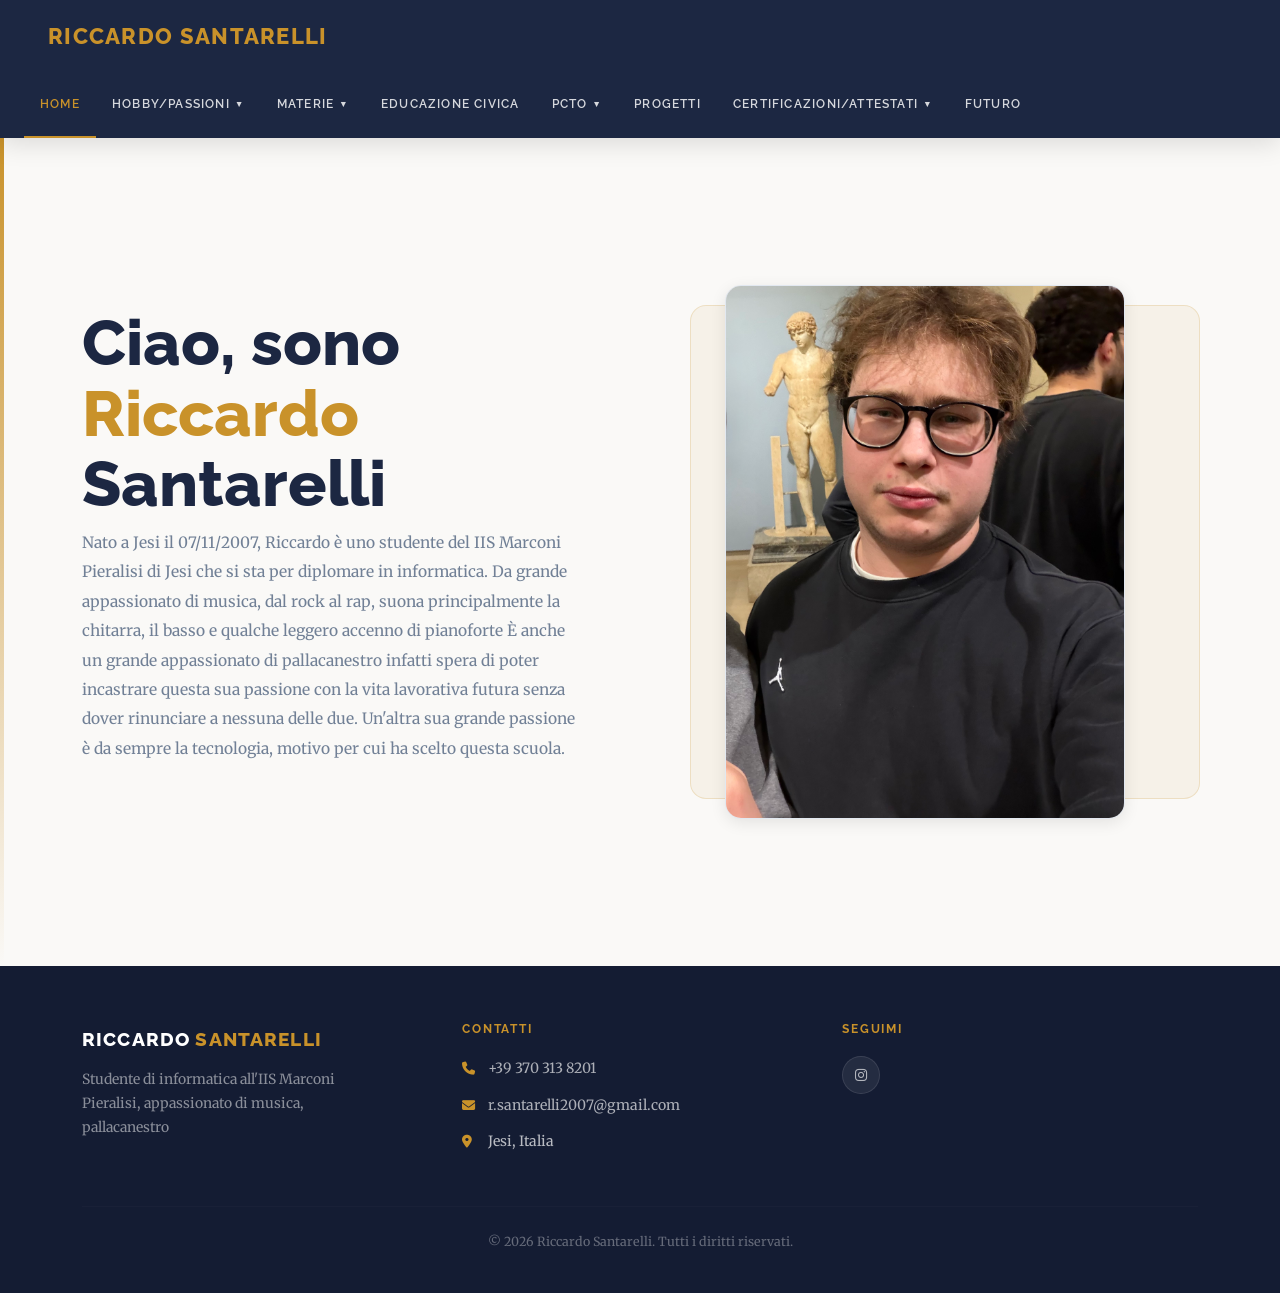
<file: index.html>
<!DOCTYPE html>
<html lang="it">
<head>
  <meta charset="UTF-8" />
  <meta name="viewport" content="width=device-width, initial-scale=1.0" />
  <meta name="description" content="Sito personale di Riccardo Santarelli — studente, appassionato di musica e pallacanestro." />
  <title>Riccardo Santarelli — Home</title>
  <link rel="stylesheet" href="https://cdn.jsdelivr.net/npm/bootstrap@5.3.2/dist/css/bootstrap.min.css" />
  <link rel="stylesheet" href="https://cdnjs.cloudflare.com/ajax/libs/font-awesome/6.5.0/css/all.min.css" />
  <link rel="preconnect" href="https://fonts.googleapis.com" />
  <link rel="preconnect" href="https://fonts.gstatic.com" crossorigin />
  <link href="https://fonts.googleapis.com/css2?family=Raleway:wght@400;600;700;800&family=Merriweather:wght@300;400&display=swap" rel="stylesheet" />
  <link rel="stylesheet" href="css/style.css" />
</head>
<body>

  <div id="navbar-placeholder"></div>

  <section class="hero-home">
    <div class="container">
      <div class="row align-items-center gy-5">
        <div class="col-lg-6 hero-content fade-in">
          <h1 class="hero-name">
            Ciao, sono<br>
            <span class="highlight">Riccardo</span> Santarelli
          </h1>
          <p class="hero-bio">
            Nato a Jesi il 07/11/2007, Riccardo è uno studente del IIS Marconi Pieralisi di Jesi
            che si sta per diplomare in informatica. Da grande appassionato di musica, dal rock al rap, suona principalmente la chitarra, il basso e qualche leggero accenno di pianoforte 
            È anche un grande appassionato di pallacanestro infatti spera di poter incastrare questa sua passione con la vita lavorativa
            futura senza dover rinunciare a nessuna delle due. Un'altra sua grande passione è da sempre la tecnologia, motivo per cui ha scelto questa scuola.
          </p>
        </div>

        <div class="col-lg-6 fade-in hero-photo-wrapper">
          <img
            class="hero-photo"
            src="personale.png"
            alt="Foto personale"
          />
        </div>

      </div>
    </div>
  </section>

  <div id="footer-placeholder"></div>

  <script src="https://cdn.jsdelivr.net/npm/bootstrap@5.3.2/dist/js/bootstrap.bundle.min.js"></script>
  <script src="js/main.js"></script>
</body>
</html>
</file>
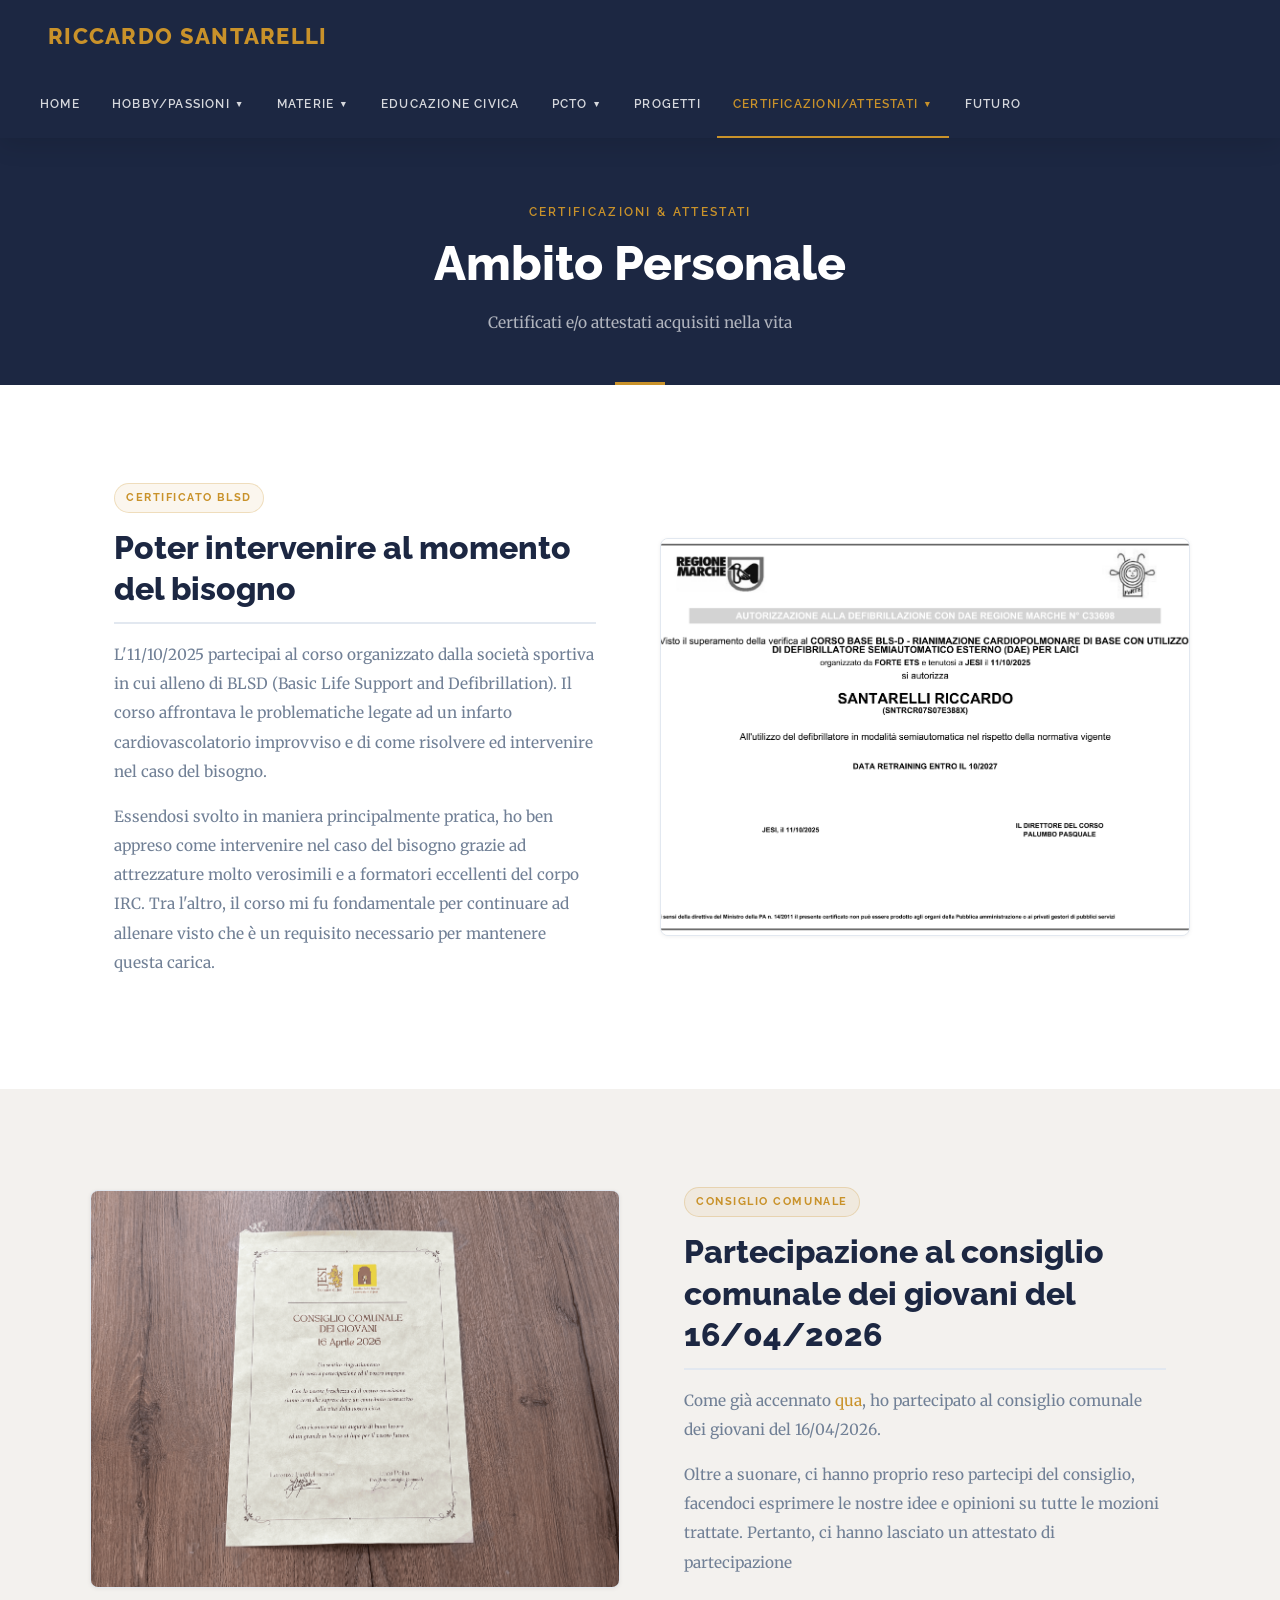
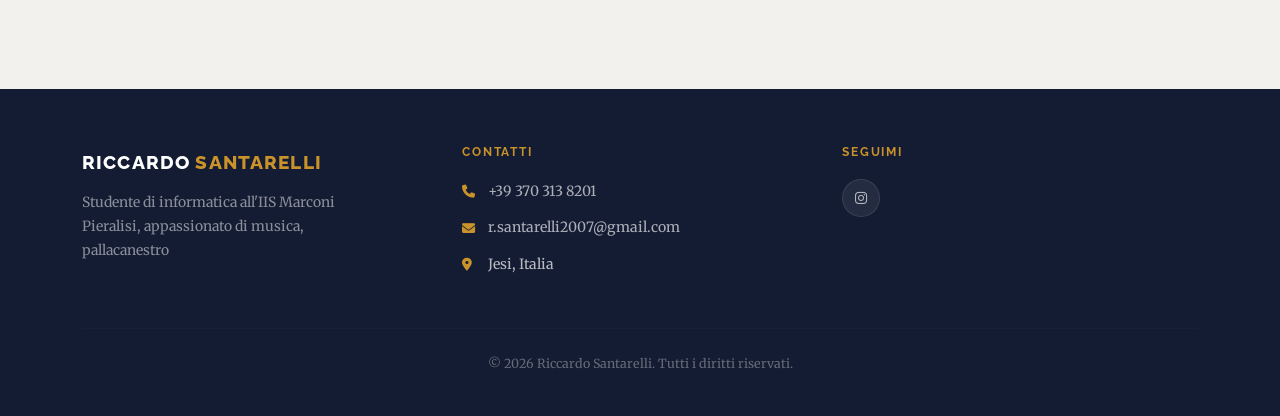
<file: ambito-personale.html>
<!DOCTYPE html>
<html lang="it">
<head>
  <meta charset="UTF-8" />
  <meta name="viewport" content="width=device-width, initial-scale=1.0" />
  <meta name="description" content="Certificazioni — Ambito Personale" />
  <title>Certificazioni — Ambito Personale</title>
  <link rel="stylesheet" href="https://cdn.jsdelivr.net/npm/bootstrap@5.3.2/dist/css/bootstrap.min.css" />
  <link rel="stylesheet" href="https://cdnjs.cloudflare.com/ajax/libs/font-awesome/6.5.0/css/all.min.css" />
  <link rel="preconnect" href="https://fonts.googleapis.com" />
  <link rel="preconnect" href="https://fonts.gstatic.com" crossorigin />
  <link href="https://fonts.googleapis.com/css2?family=Raleway:wght@400;600;700;800&family=Merriweather:wght@300;400&display=swap" rel="stylesheet" />
  <link rel="stylesheet" href="css/style.css" />
</head>
<body>

  <div id="navbar-placeholder"></div>

  <section class="page-hero">
    <div class="container">
      <p class="page-category">Certificazioni & Attestati</p>
      <h1>Ambito Personale</h1>
      <p class="page-description">
        Certificati e/o attestati acquisiti nella vita
      </p>
    </div>
  </section>

  <section class="content-section bg-white">
    <div class="container">
      <div class="row align-items-center gy-4">
        <div class="col-lg-6 fade-in">
          <div class="section-text-block">
            <span class="section-badge">Certificato BLSD</span>
            <h2 class="section-title">Poter intervenire al momento del bisogno</h2>
            <p class="section-text">
              L'11/10/2025 partecipai al corso organizzato dalla società sportiva in cui alleno di BLSD (Basic Life Support and Defibrillation).
              Il corso affrontava le problematiche legate ad un infarto cardiovascolatorio improvviso e di come risolvere ed intervenire nel caso del bisogno.
            </p>
            <p class="section-text">
              Essendosi svolto in maniera principalmente pratica, ho ben appreso come intervenire nel caso del bisogno grazie ad attrezzature molto verosimili e a formatori eccellenti del corpo IRC.
              Tra l'altro, il corso mi fu fondamentale per continuare ad allenare visto che è un requisito necessario per mantenere questa carica.
            </p>
          </div>
        </div>
        <div class="col-lg-6 fade-in">
          <div class="section-image-wrapper">
            <img class="section-image" src="ATTESTATO SANTARELLI RICCARDO blsd-1.png" alt="Corsi e diplomi personali" />
          </div>
        </div>
      </div>
    </div>
  </section>

  <section class="content-section bg-alt">
    <div class="container">
      <div class="row align-items-center gy-4">
        <div class="col-lg-6 fade-in">
          <div class="section-image-wrapper">
            <img class="section-image" src="comune.png" alt="Brevetti e qualifiche personali" />
          </div>
        </div>
        <div class="col-lg-6 fade-in">
          <div class="section-text-block">
            <span class="section-badge">Consiglio comunale</span>
            <h2 class="section-title">Partecipazione al consiglio comunale dei giovani del 16/04/2026</h2>
            <p class="section-text">
              Come già accennato <a href="progetti.html#collegamentoMusica">qua</a>, ho partecipato al consiglio comunale dei giovani del 16/04/2026.
            </p>
            <p class="section-text">
              Oltre a suonare, ci hanno proprio reso partecipi del consiglio, facendoci esprimere le nostre idee e opinioni su tutte le mozioni trattate. Pertanto, ci hanno lasciato un attestato di partecipazione
            </p>
          </div>
        </div>
      </div>
    </div>
  </section>

  

  <div id="footer-placeholder"></div>

  <script src="https://cdn.jsdelivr.net/npm/bootstrap@5.3.2/dist/js/bootstrap.bundle.min.js"></script>
  <script src="js/main.js"></script>
</body>
</html>
</file>
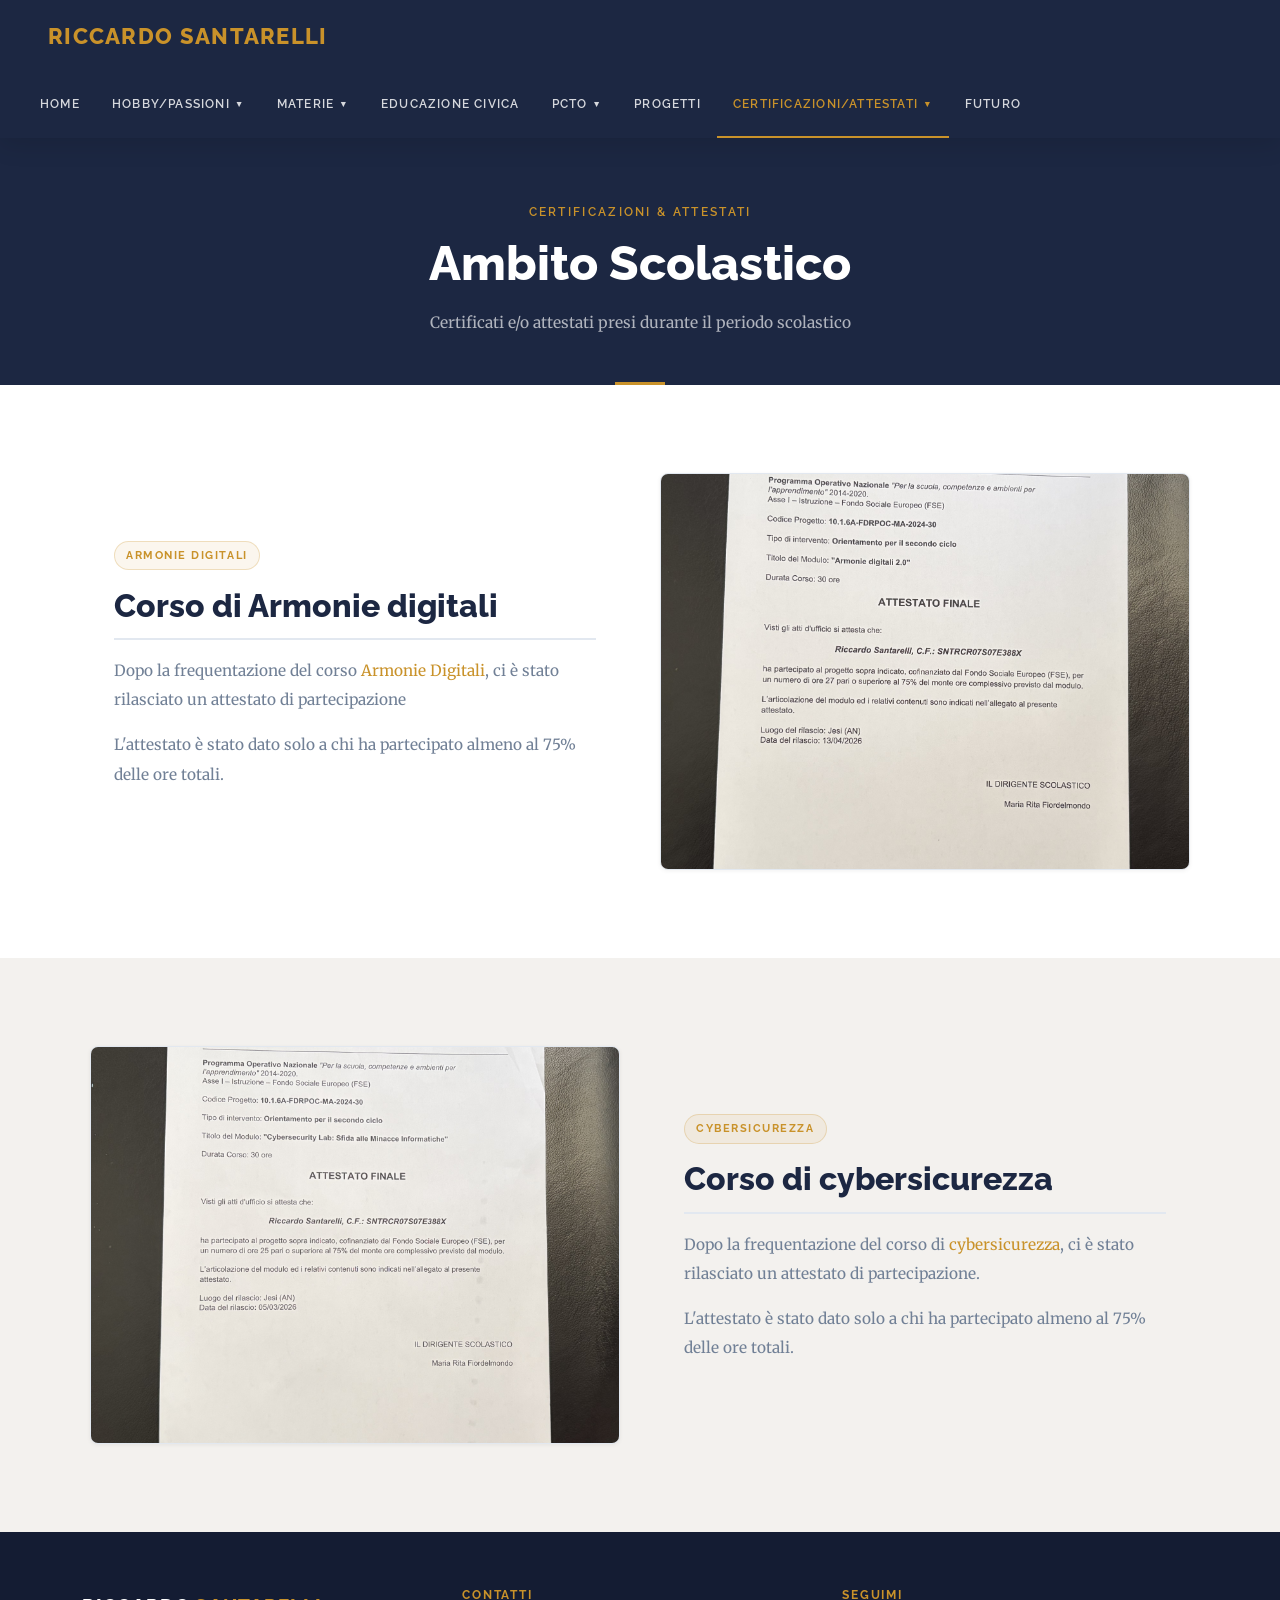
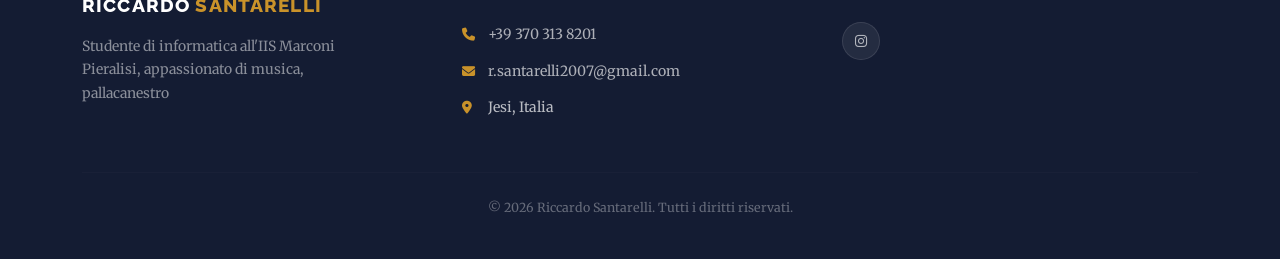
<file: ambito-scolastico.html>
<!DOCTYPE html>
<html lang="it">
<head>
  <meta charset="UTF-8" />
  <meta name="viewport" content="width=device-width, initial-scale=1.0" />
  <meta name="description" content="Certificazioni — Ambito Scolastico" />
  <title>Certificazioni — Ambito Scolastico</title>
  <link rel="stylesheet" href="https://cdn.jsdelivr.net/npm/bootstrap@5.3.2/dist/css/bootstrap.min.css" />
  <link rel="stylesheet" href="https://cdnjs.cloudflare.com/ajax/libs/font-awesome/6.5.0/css/all.min.css" />
  <link rel="preconnect" href="https://fonts.googleapis.com" />
  <link rel="preconnect" href="https://fonts.gstatic.com" crossorigin />
  <link href="https://fonts.googleapis.com/css2?family=Raleway:wght@400;600;700;800&family=Merriweather:wght@300;400&display=swap" rel="stylesheet" />
  <link rel="stylesheet" href="css/style.css" />
</head>
<body>

  <div id="navbar-placeholder"></div>

  <section class="page-hero">
    <div class="container">
      <p class="page-category">Certificazioni & Attestati</p>
      <h1>Ambito Scolastico</h1>
      <p class="page-description">
        Certificati e/o attestati presi durante il periodo scolastico
      </p>
    </div>
  </section>

  <section class="content-section bg-white">
    <div class="container">
      <div class="row align-items-center gy-4">
        <div class="col-lg-6 fade-in">
          <div class="section-text-block">
            <span class="section-badge">Armonie digitali</span>
            <h2 class="section-title">Corso di Armonie digitali</h2>
            <p class="section-text">
              Dopo la frequentazione del corso <a href="progetti.html#collegamentoMusica">Armonie Digitali</a>, ci è stato rilasciato un attestato di partecipazione
            </p>
            <p class="section-text">
              L'attestato è stato dato solo a chi ha partecipato almeno al 75% delle ore totali.
            </p>
          </div>
        </div>
        <div class="col-lg-6 fade-in">
          <div class="section-image-wrapper">
            <img class="section-image" src="certificato armonie.png" alt="Certificazioni linguistiche" />
          </div>
        </div>
      </div>
    </div>
  </section>

  <section class="content-section bg-alt">
    <div class="container">
      <div class="row align-items-center gy-4">
        <div class="col-lg-6 fade-in">
          <div class="section-image-wrapper">
            <img class="section-image" src="certificato-cybersicurezza.png" alt="Attestati scolastici" />
          </div>
        </div>
        <!-- Testo (colonna destra) -->
        <div class="col-lg-6 fade-in">
          <div class="section-text-block">
            <span class="section-badge">Cybersicurezza</span>
            <h2 class="section-title">Corso di cybersicurezza</h2>
            <p class="section-text">
              Dopo la frequentazione del corso di <a href="progetti.html#collegamentoCyber">cybersicurezza</a>, ci è stato rilasciato un attestato di partecipazione.
            </p>
            <p class="section-text">
              L'attestato è stato dato solo a chi ha partecipato almeno al 75% delle ore totali.
            </p>
          </div>
        </div>
      </div>
    </div>
  </section>
  <!--
    === COME AGGIUNGERE ALTRE SEZIONI ===
    Sezione dispari (3ª, 5ª...) → Immagine a DESTRA, sfondo bg-white
    Sezione pari   (4ª, 6ª...) → Immagine a SINISTRA, sfondo bg-alt
    Alterna le classi bg-white e bg-alt per l'effetto zebra.
  -->

  <div id="footer-placeholder"></div>

  <script src="https://cdn.jsdelivr.net/npm/bootstrap@5.3.2/dist/js/bootstrap.bundle.min.js"></script>
  <script src="js/main.js"></script>
</body>
</html>
</file>
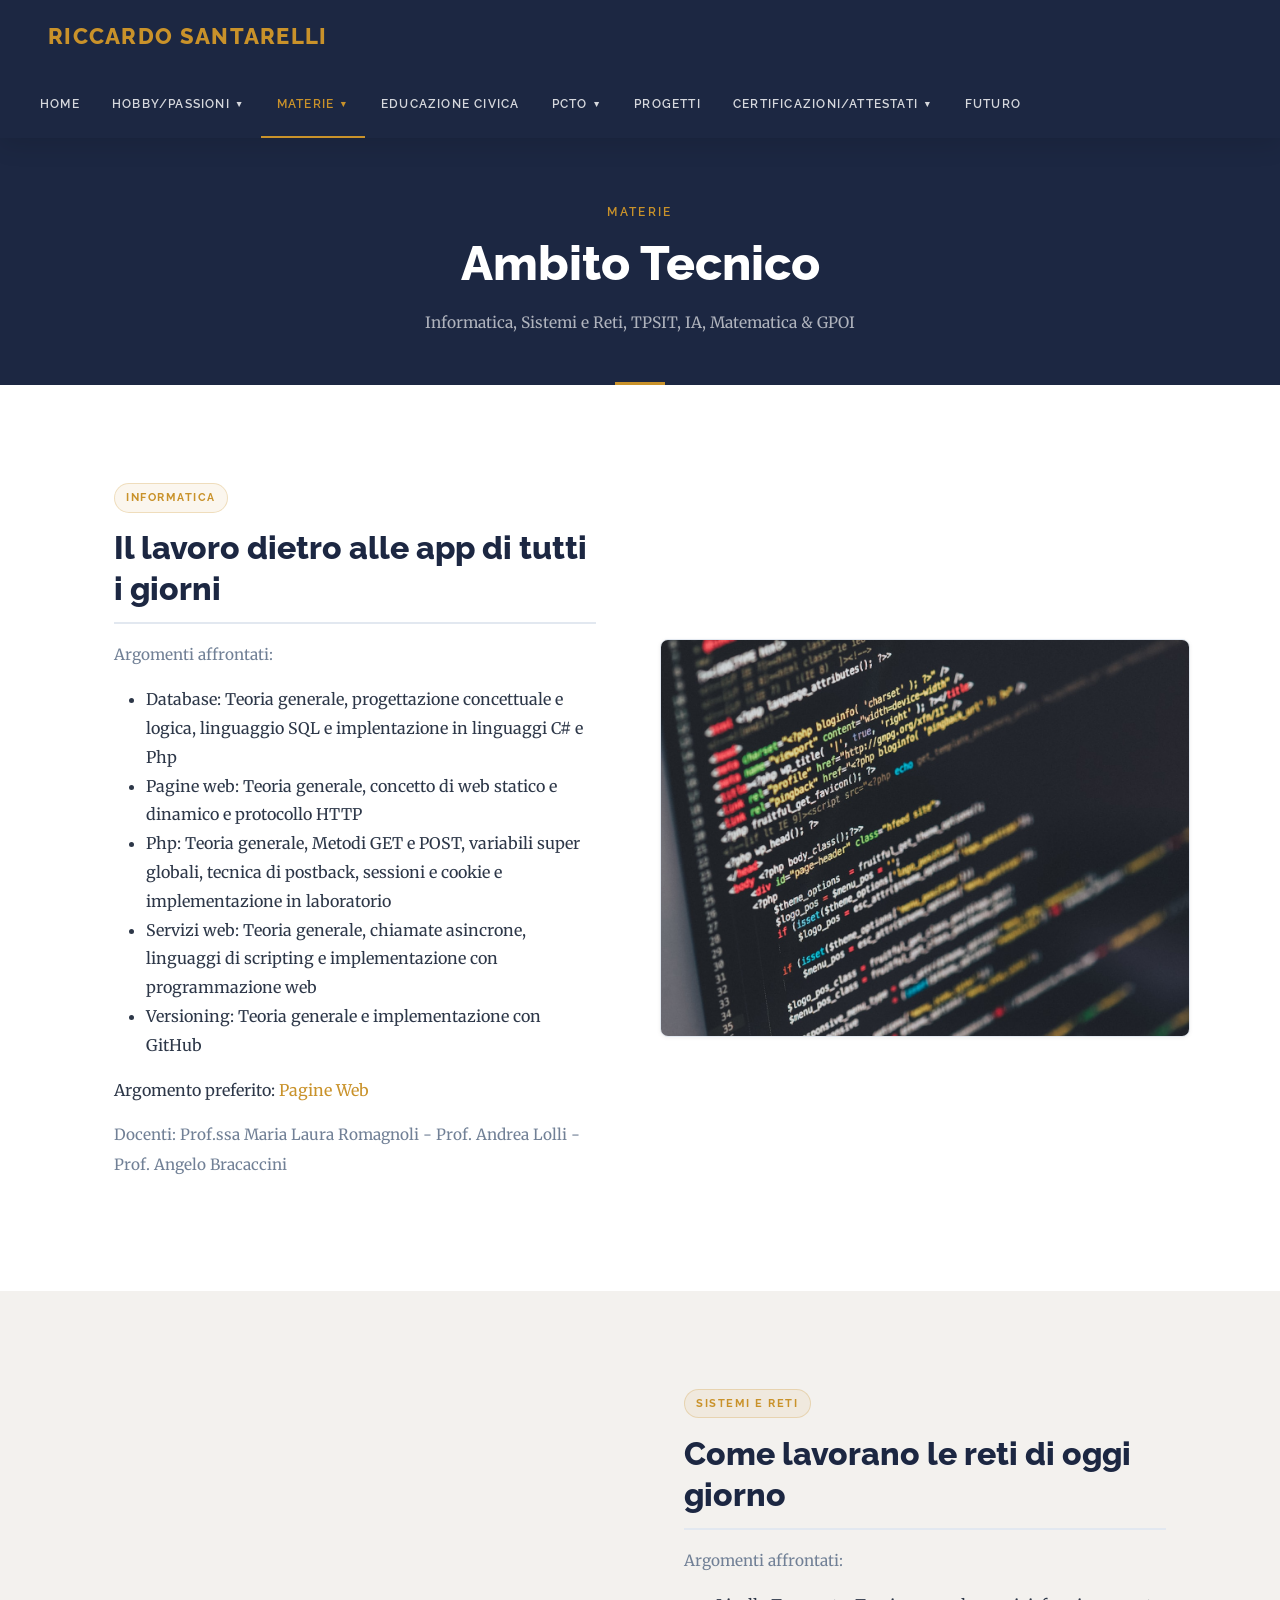
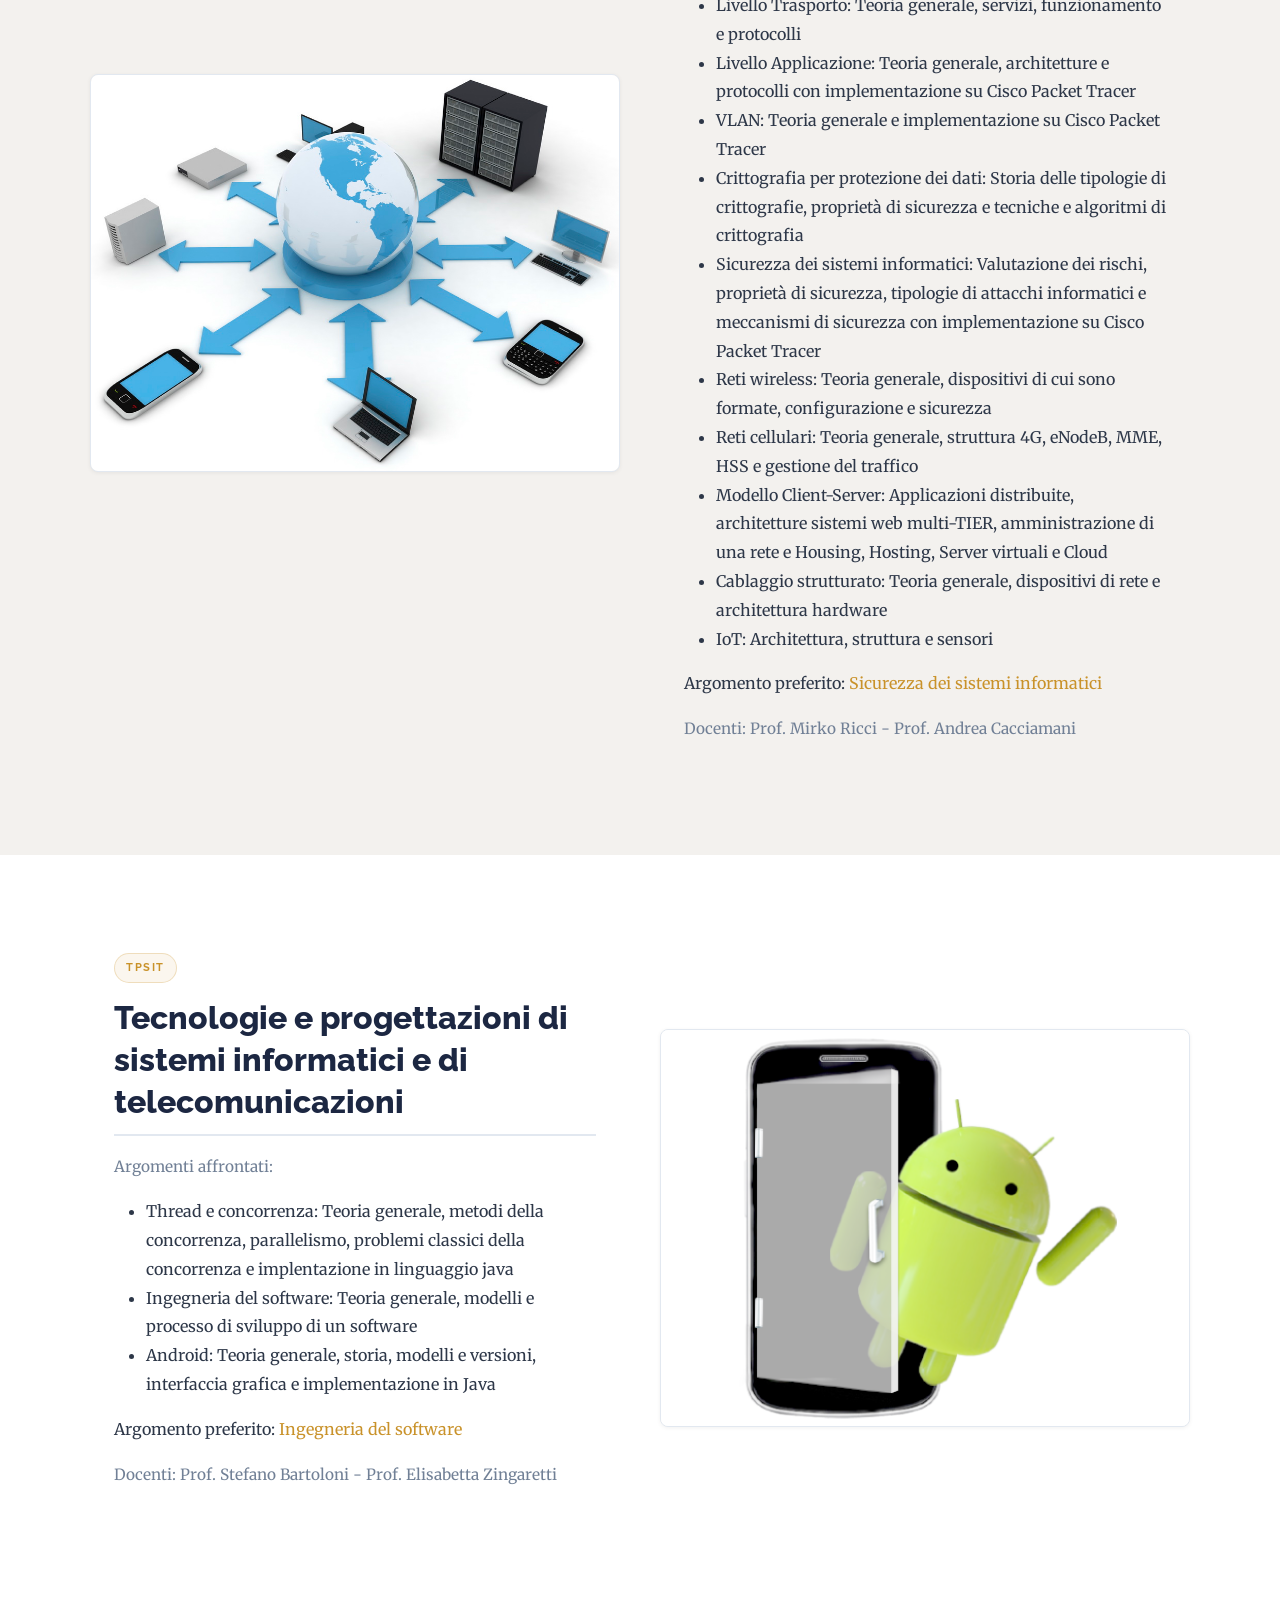
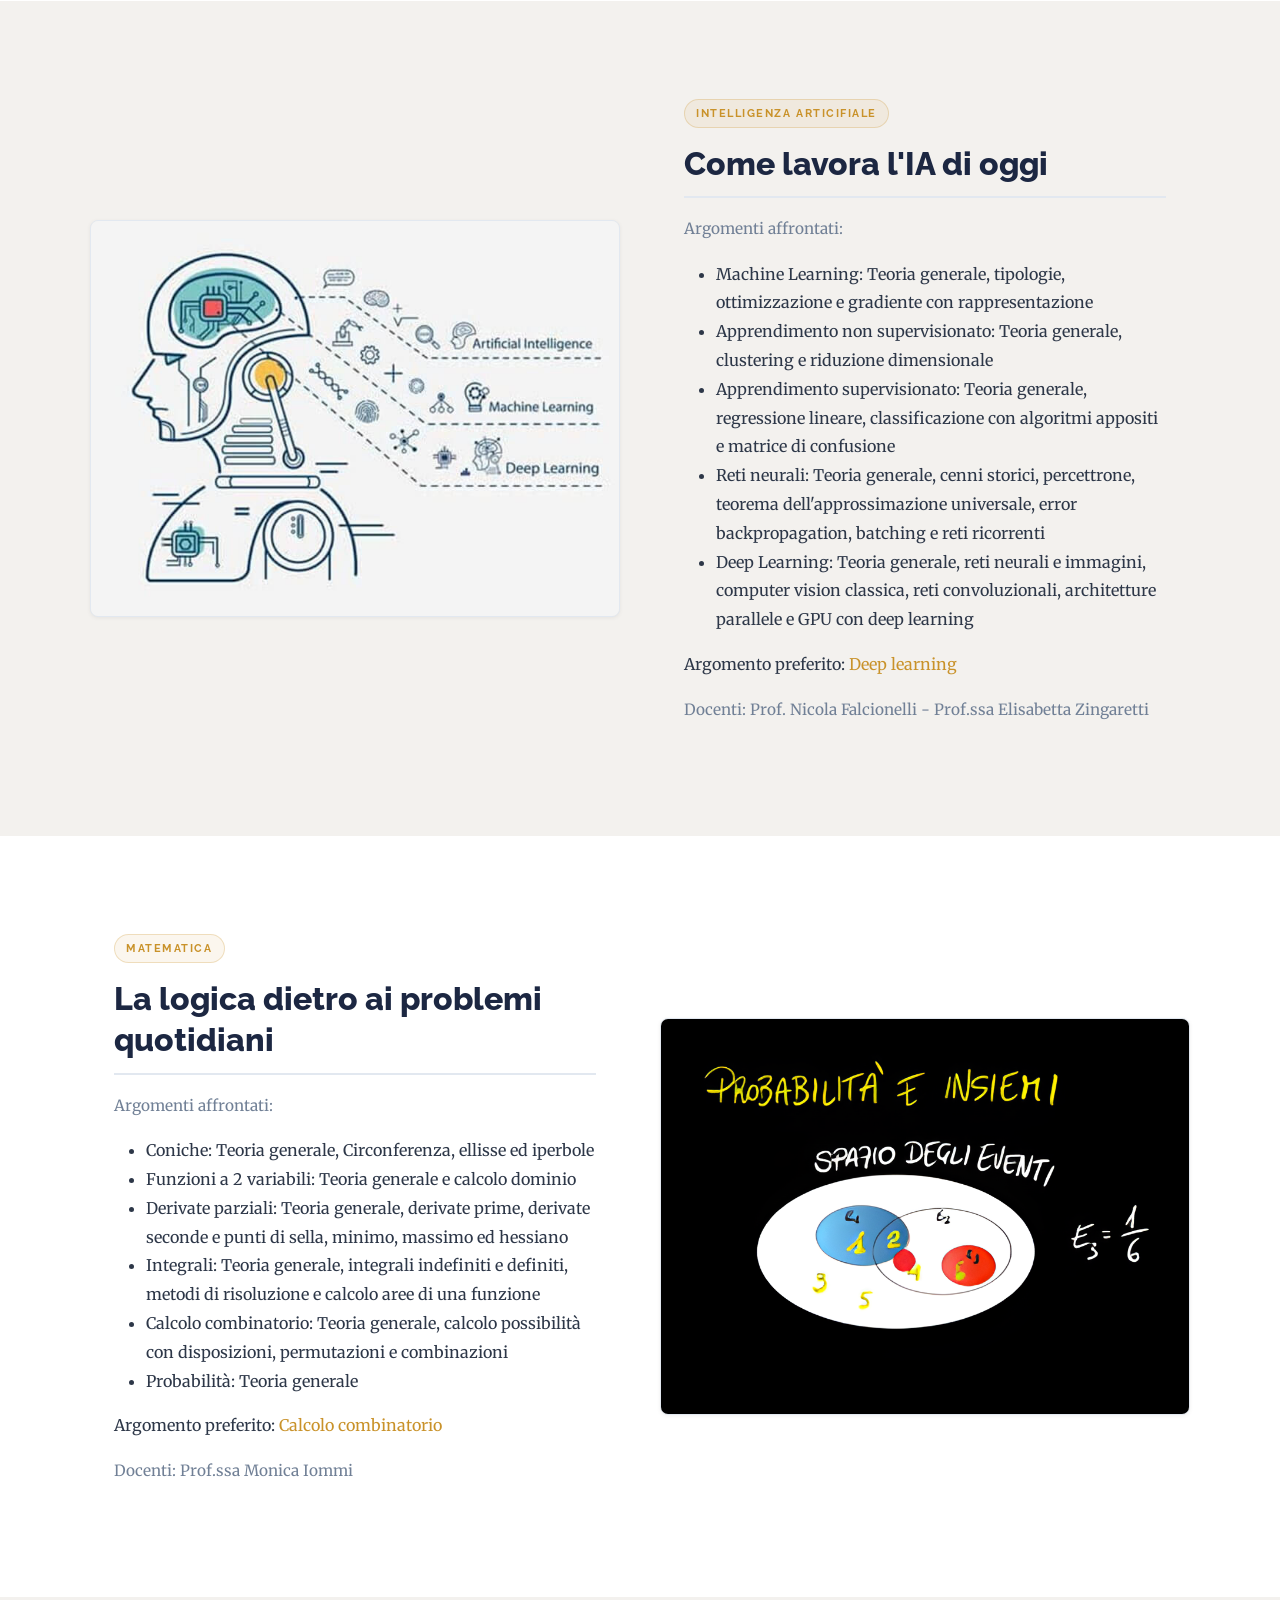
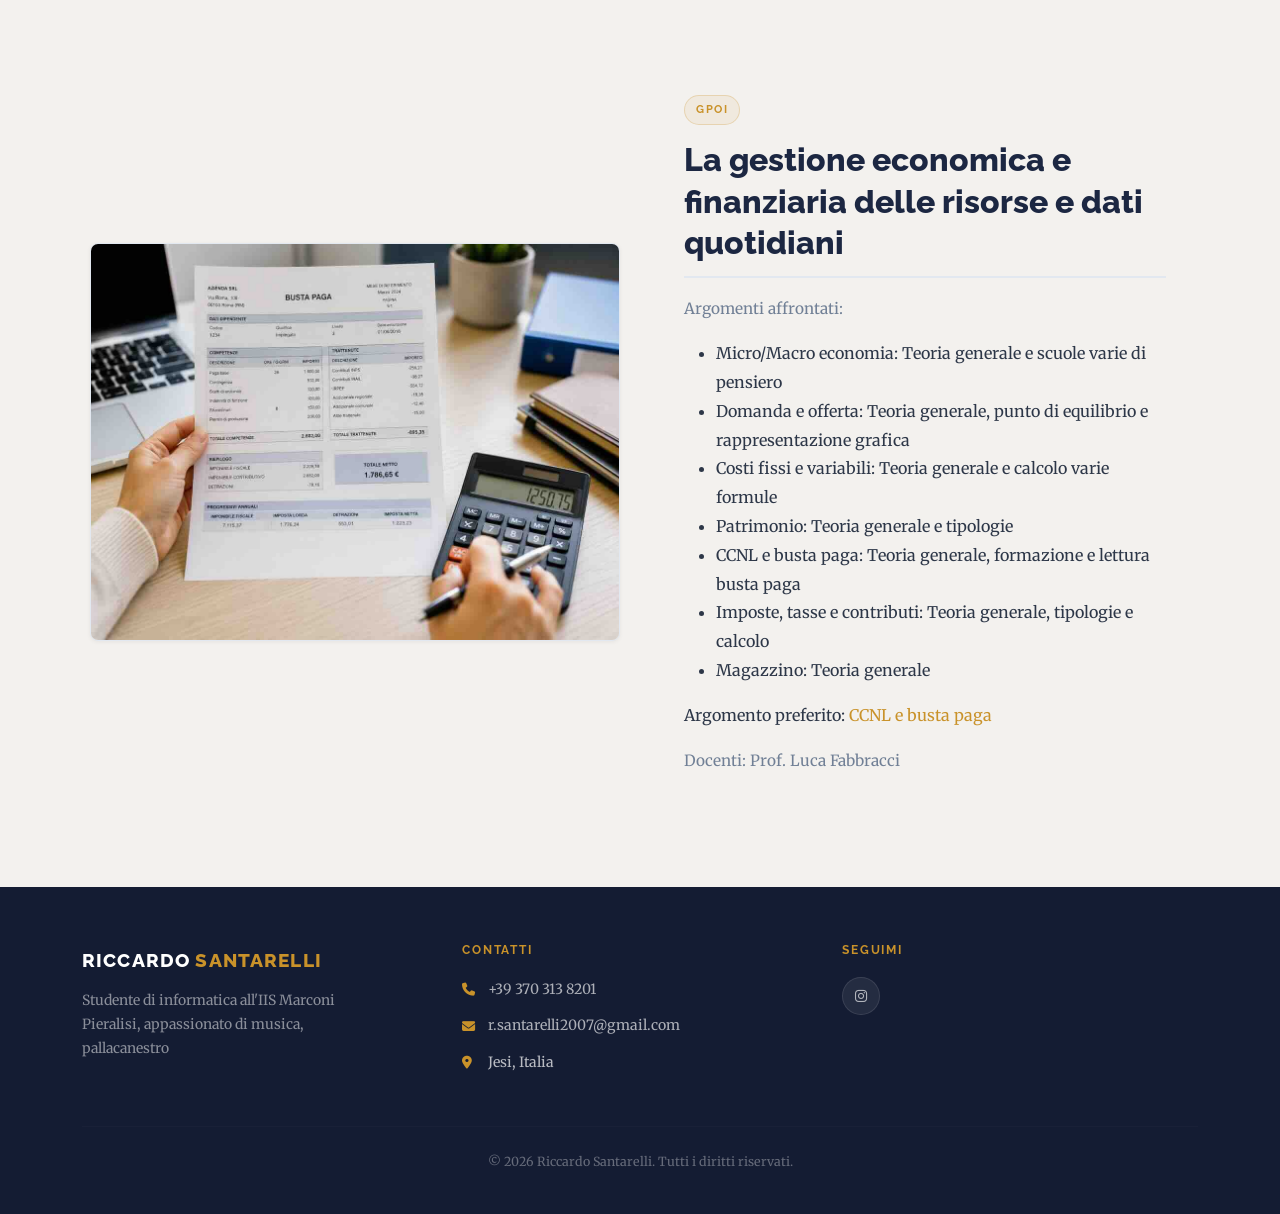
<file: ambito-tecnico.html>
<!DOCTYPE html>
<html lang="it">
<head>
  <meta charset="UTF-8" />
  <meta name="viewport" content="width=device-width, initial-scale=1.0" />
  <meta name="description" content="Materie - Ambito Tecnico" />
  <title>Materie — Ambito Tecnico</title>
  <link rel="stylesheet" href="https://cdn.jsdelivr.net/npm/bootstrap@5.3.2/dist/css/bootstrap.min.css" />
  <link rel="stylesheet" href="https://cdnjs.cloudflare.com/ajax/libs/font-awesome/6.5.0/css/all.min.css" />
  <link rel="preconnect" href="https://fonts.googleapis.com" />
  <link rel="preconnect" href="https://fonts.gstatic.com" crossorigin />
  <link href="https://fonts.googleapis.com/css2?family=Raleway:wght@400;600;700;800&family=Merriweather:wght@300;400&display=swap" rel="stylesheet" />
  <link rel="stylesheet" href="css/style.css" />
</head>
<body>

  <div id="navbar-placeholder"></div>

  <section class="page-hero">
    <div class="container">
      <p class="page-category">Materie</p>
      <h1>Ambito Tecnico</h1>
      <p class="page-description">Informatica, Sistemi e Reti, TPSIT, IA, Matematica & GPOI</p>
    </div>
  </section>

  <section class="content-section bg-white">
    <div class="container">
      <div class="row align-items-center gy-4">
        <div class="col-lg-6 fade-in">
          <div class="section-text-block">
            <span class="section-badge">Informatica</span>
            <h2 class="section-title">Il lavoro dietro alle app di tutti i giorni</h2>
            <p class="section-text">
              Argomenti affrontati:
              <ul>
                <li>Database: Teoria generale, progettazione concettuale e logica, linguaggio SQL e implentazione in linguaggi C# e Php</li>
                <li>Pagine web: Teoria generale, concetto di web statico e dinamico e protocollo HTTP</li>
                <li>Php: Teoria generale, Metodi GET e POST, variabili super globali, tecnica di postback, sessioni e cookie e implementazione in laboratorio</li>
                <li>Servizi web: Teoria generale, chiamate asincrone, linguaggi di scripting e implementazione con programmazione web</li>
                <li>Versioning: Teoria generale e implementazione con GitHub</li>
              </ul>
              Argomento preferito: <a href="argomenti-preferiti.html#pagineWeb">Pagine Web</a>
            </p>
            <p class="section-text">
              Docenti: Prof.ssa Maria Laura Romagnoli - Prof. Andrea Lolli - Prof. Angelo Bracaccini
            </p>
          </div>
        </div>
        <div class="col-lg-6 fade-in">
          <div class="section-image-wrapper">
            <img class="section-image" src="codice.jpg" alt="Materie tecniche" />
          </div>
        </div>
      </div>
    </div>
  </section>

  <section class="content-section bg-alt">
    <div class="container">
      <div class="row align-items-center gy-4">
        <div class="col-lg-6 fade-in">
          <div class="section-image-wrapper">
            <img class="section-image" src="reti.jpeg" alt="Il mio futuro professionale" />
          </div>
        </div>
        <div class="col-lg-6 fade-in">
          <div class="section-text-block">
            <span class="section-badge">Sistemi e Reti</span>
            <h2 class="section-title">Come lavorano le reti di oggi giorno</h2>
            <p class="section-text">
              Argomenti affrontati:
              <ul>
                <li>Livello Trasporto: Teoria generale, servizi, funzionamento e protocolli</li>
                <li>Livello Applicazione: Teoria generale, architetture e protocolli con implementazione su Cisco Packet Tracer</li>
                <li>VLAN: Teoria generale e implementazione su Cisco Packet Tracer</li>
                <li>Crittografia per protezione dei dati: Storia delle tipologie di crittografie, proprietà di sicurezza e tecniche e algoritmi di crittografia</li>
                <li>Sicurezza dei sistemi informatici: Valutazione dei rischi, proprietà di sicurezza, tipologie di attacchi informatici e meccanismi di sicurezza con implementazione su Cisco Packet Tracer</li>
                <li>Reti wireless: Teoria generale, dispositivi di cui sono formate, configurazione e sicurezza</li>
                <li>Reti cellulari: Teoria generale, struttura 4G, eNodeB, MME, HSS e gestione del traffico</li>
                <li>Modello Client-Server: Applicazioni distribuite, architetture sistemi web multi-TIER, amministrazione di una rete e Housing, Hosting, Server virtuali e Cloud</li>
                <li>Cablaggio strutturato: Teoria generale, dispositivi di rete e architettura hardware</li>
                <li>IoT: Architettura, struttura e sensori</li>
              </ul>
              Argomento preferito: <a href="argomenti-preferiti.html#sicurezza">Sicurezza dei sistemi informatici</a>
            </p>
            <p class="section-text">
              Docenti: Prof. Mirko Ricci - Prof. Andrea Cacciamani
            </p>
          </div>
        </div>
      </div>
    </div>
  </section>

  <section class="content-section bg-white">
    <div class="container">
      <div class="row align-items-center gy-4">
        <div class="col-lg-6 fade-in">
          <div class="section-text-block">
            <span class="section-badge">TPSIT</span>
            <h2 class="section-title">Tecnologie e progettazioni di sistemi informatici e di telecomunicazioni</h2>
            <p class="section-text">
              Argomenti affrontati:
              <ul>
                <li>Thread e concorrenza: Teoria generale, metodi della concorrenza, parallelismo, problemi classici della concorrenza e implentazione in linguaggio java</li>
                <li>Ingegneria del software: Teoria generale, modelli e processo di sviluppo di un software</li>
                <li>Android: Teoria generale, storia, modelli e versioni, interfaccia grafica e implementazione in Java</li>
              </ul>
              Argomento preferito: <a href="argomenti-preferiti.html#ingegneria">Ingegneria del software</a>
            </p>
            <p class="section-text">
              Docenti: Prof. Stefano Bartoloni - Prof. Elisabetta Zingaretti
            </p>
          </div>
        </div>
        <div class="col-lg-6 fade-in">
          <div class="section-image-wrapper">
            <img class="section-image" src="android.png" alt="Materie tecniche" />
          </div>
        </div>
      </div>
    </div>
  </section>

  <section class="content-section bg-alt">
    <div class="container">
      <div class="row align-items-center gy-4">
        <div class="col-lg-6 fade-in">
          <div class="section-image-wrapper">
            <img class="section-image" src="ia.jpg" alt="Il mio futuro professionale" />
          </div>
        </div>
        <div class="col-lg-6 fade-in">
          <div class="section-text-block">
            <span class="section-badge">Intelligenza articifiale</span>
            <h2 class="section-title">Come lavora l'IA di oggi</h2>
            <p class="section-text">
              Argomenti affrontati:
              <ul>
                <li>Machine Learning: Teoria generale, tipologie, ottimizzazione e gradiente con rappresentazione</li>
                <li>Apprendimento non supervisionato: Teoria generale, clustering e riduzione dimensionale</li>
                <li>Apprendimento supervisionato: Teoria generale, regressione lineare, classificazione con algoritmi appositi e matrice di confusione</li>
                <li>Reti neurali: Teoria generale, cenni storici, percettrone, teorema dell'approssimazione universale, error backpropagation, batching e reti ricorrenti</li>
                <li>Deep Learning: Teoria generale, reti neurali e immagini, computer vision classica, reti convoluzionali, architetture parallele e GPU con deep learning</li>
              </ul>
              Argomento preferito: <a href="argomenti-preferiti.html#ia">Deep learning</a>
            </p>
            <p class="section-text">
              Docenti: Prof. Nicola Falcionelli - Prof.ssa Elisabetta Zingaretti
            </p>
          </div>
        </div>
      </div>
    </div>
  </section>

  <section class="content-section bg-white">
    <div class="container">
      <div class="row align-items-center gy-4">
        <div class="col-lg-6 fade-in">
          <div class="section-text-block">
            <span class="section-badge">Matematica</span>
            <h2 class="section-title">La logica dietro ai problemi quotidiani</h2>
            <p class="section-text">
              Argomenti affrontati:
              <ul>
                <li>Coniche: Teoria generale, Circonferenza, ellisse ed iperbole</li>
                <li>Funzioni a 2 variabili: Teoria generale e calcolo dominio</li>
                <li>Derivate parziali: Teoria generale, derivate prime, derivate seconde e punti di sella, minimo, massimo ed hessiano</li>
                <li>Integrali: Teoria generale, integrali indefiniti e definiti, metodi di risoluzione e calcolo aree di una funzione</li>
                <li>Calcolo combinatorio: Teoria generale, calcolo possibilità con disposizioni, permutazioni e combinazioni</li>
                <li>Probabilità: Teoria generale</li>
              </ul>
              Argomento preferito: <a href="argomenti-preferiti.html#matematica">Calcolo combinatorio</a>
            </p>
            <p class="section-text">
              Docenti: Prof.ssa Monica Iommi
            </p>
          </div>
        </div>
        <div class="col-lg-6 fade-in">
          <div class="section-image-wrapper">
            <img class="section-image" src="matematica.png" alt="Materie tecniche" />
          </div>
        </div>
      </div>
    </div>
  </section>

  <section class="content-section bg-alt">
    <div class="container">
      <div class="row align-items-center gy-4">
        <div class="col-lg-6 fade-in">
          <div class="section-image-wrapper">
            <img class="section-image" src="busta-paga.jpg" alt="Il mio futuro professionale" />
          </div>
        </div>
        <div class="col-lg-6 fade-in">
          <div class="section-text-block">
            <span class="section-badge">GPOI</span>
            <h2 class="section-title">La gestione economica e finanziaria delle risorse e dati quotidiani</h2>
            <p class="section-text">
              Argomenti affrontati:
              <ul>
                <li>Micro/Macro economia: Teoria generale e scuole varie di pensiero</li>
                <li>Domanda e offerta: Teoria generale, punto di equilibrio e rappresentazione grafica</li>
                <li>Costi fissi e variabili: Teoria generale e calcolo varie formule</li>
                <li>Patrimonio: Teoria generale e tipologie</li>
                <li>CCNL e busta paga: Teoria generale, formazione e lettura busta paga </li>
                <li>Imposte, tasse e contributi: Teoria generale, tipologie e calcolo</li>
                <li>Magazzino: Teoria generale</li>
              </ul>
              Argomento preferito: <a href="argomenti-preferiti.html#gpoi">CCNL e busta paga</a>
            </p>
            <p class="section-text">
              Docenti: Prof. Luca Fabbracci
            </p>
          </div>
        </div>
      </div>
    </div>
  </section>

  <div id="footer-placeholder"></div>

  <script src="https://cdn.jsdelivr.net/npm/bootstrap@5.3.2/dist/js/bootstrap.bundle.min.js"></script>
  <script src="js/main.js"></script>
</body>
</html>
</file>
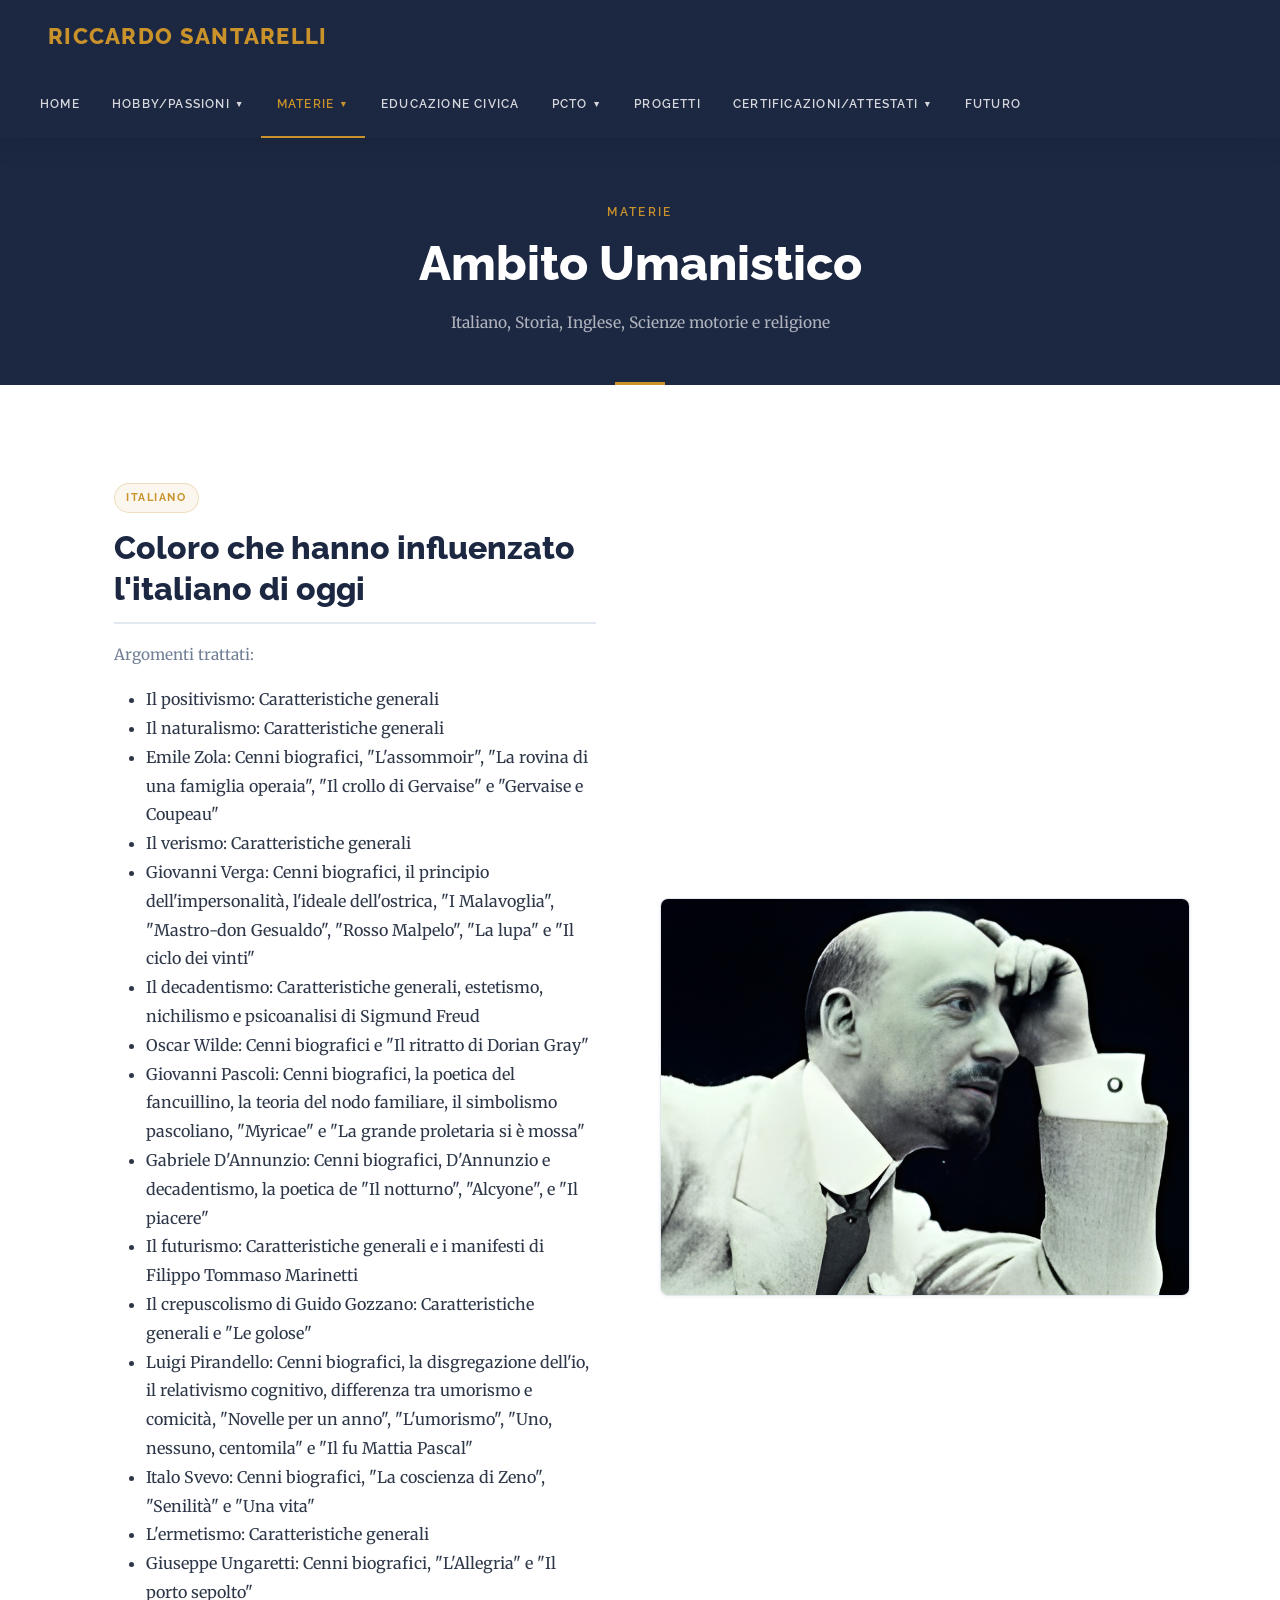
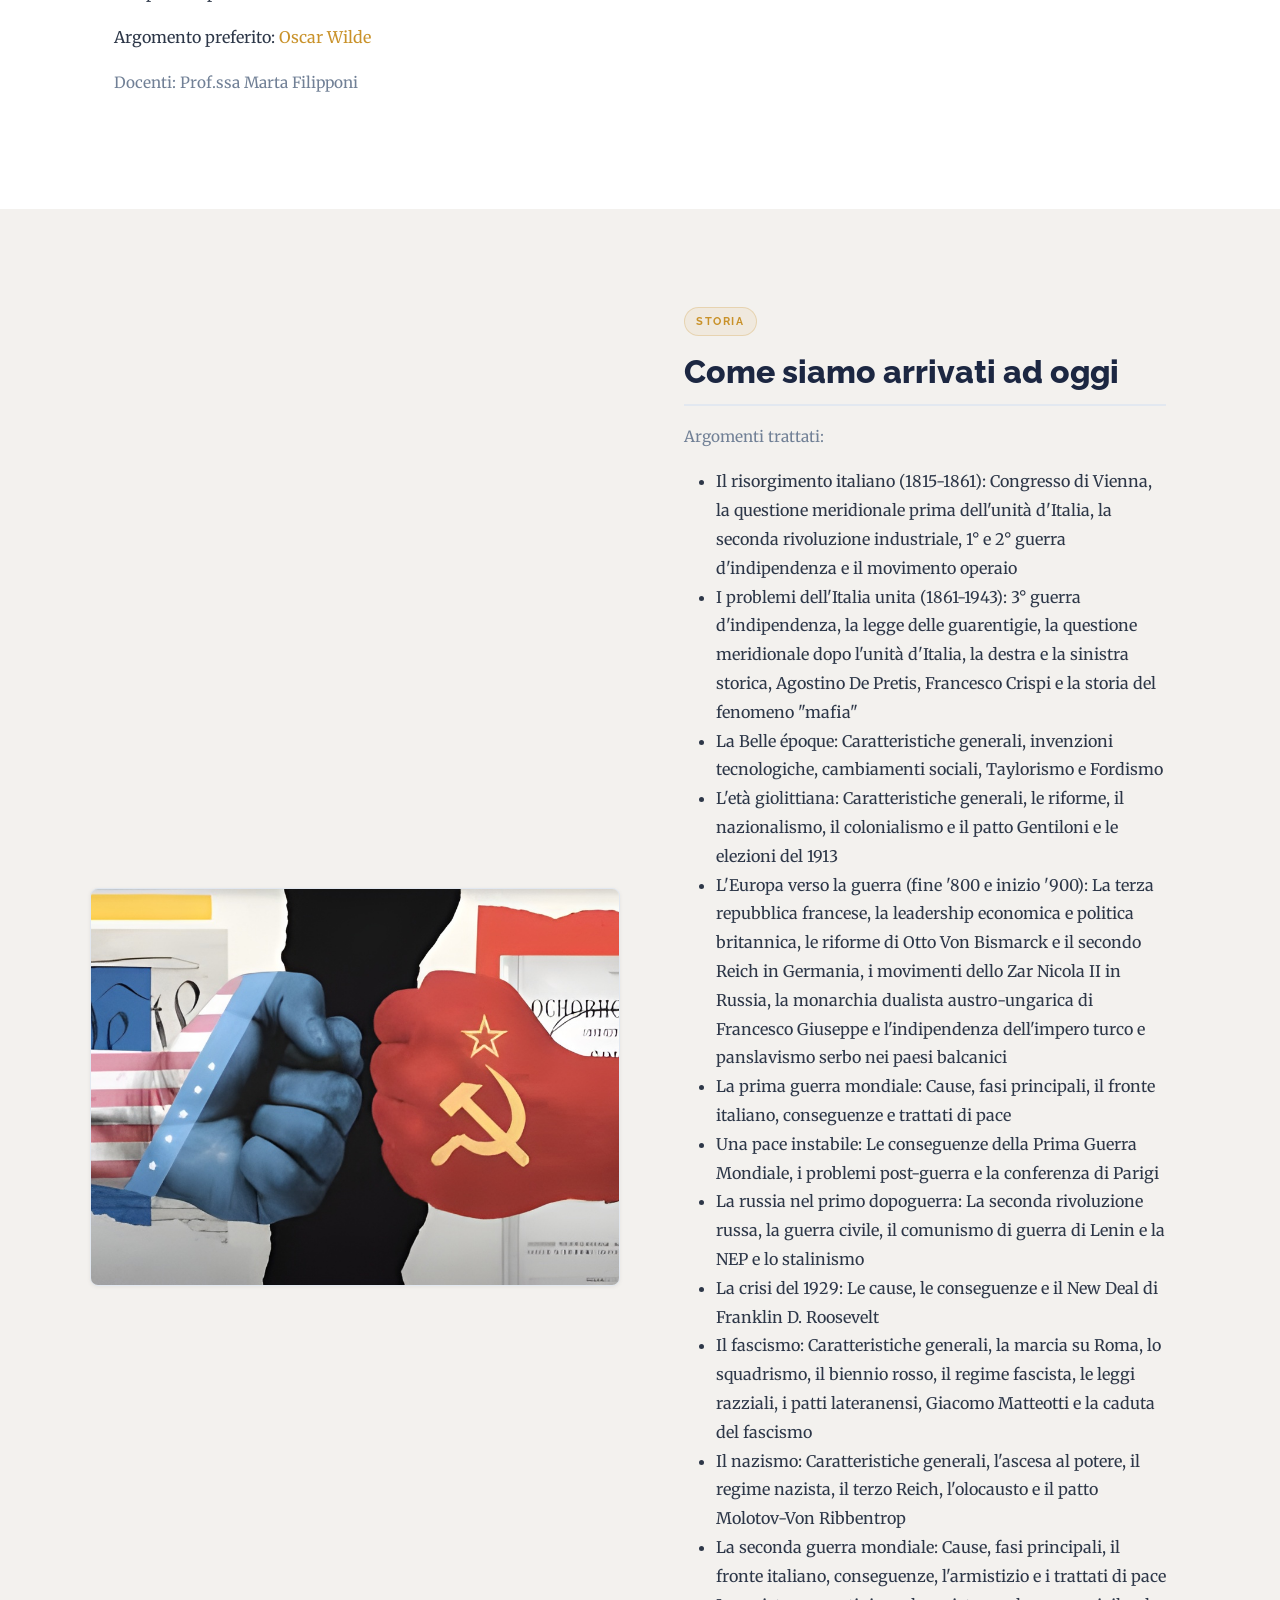
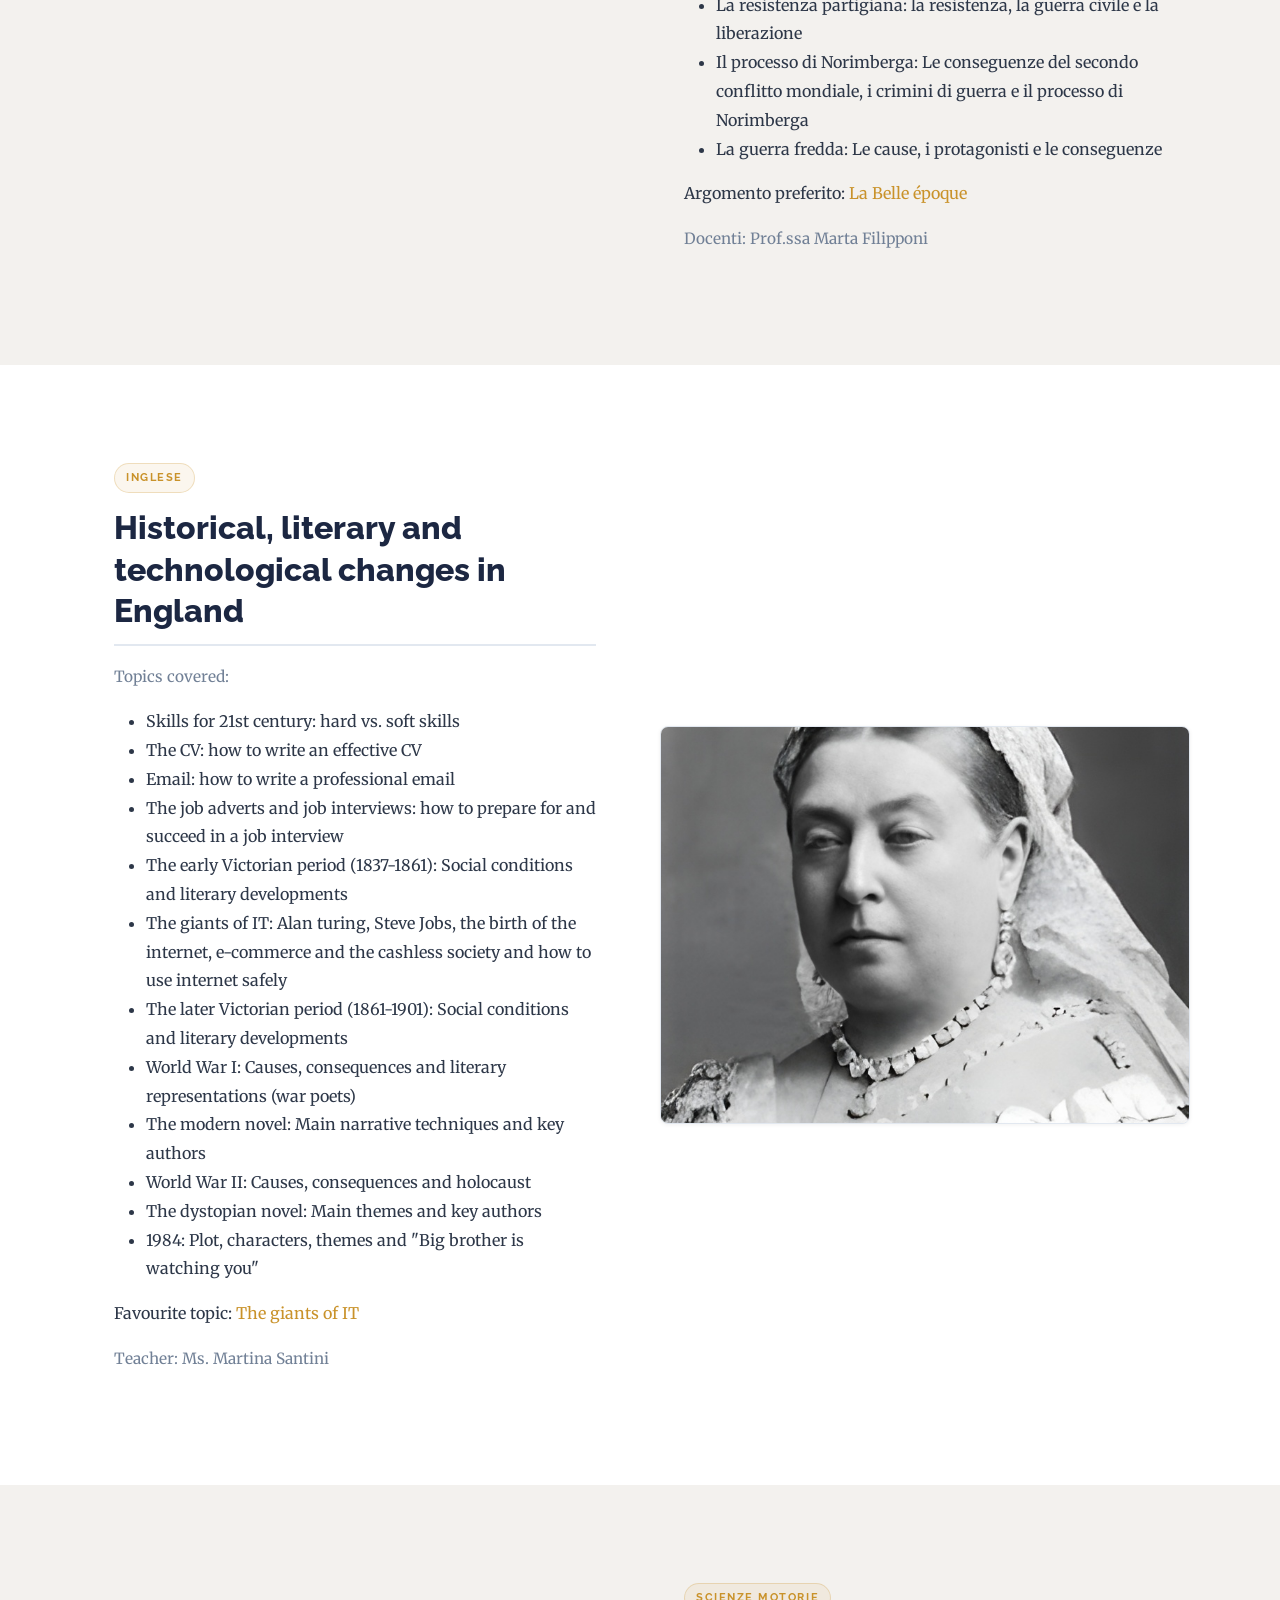
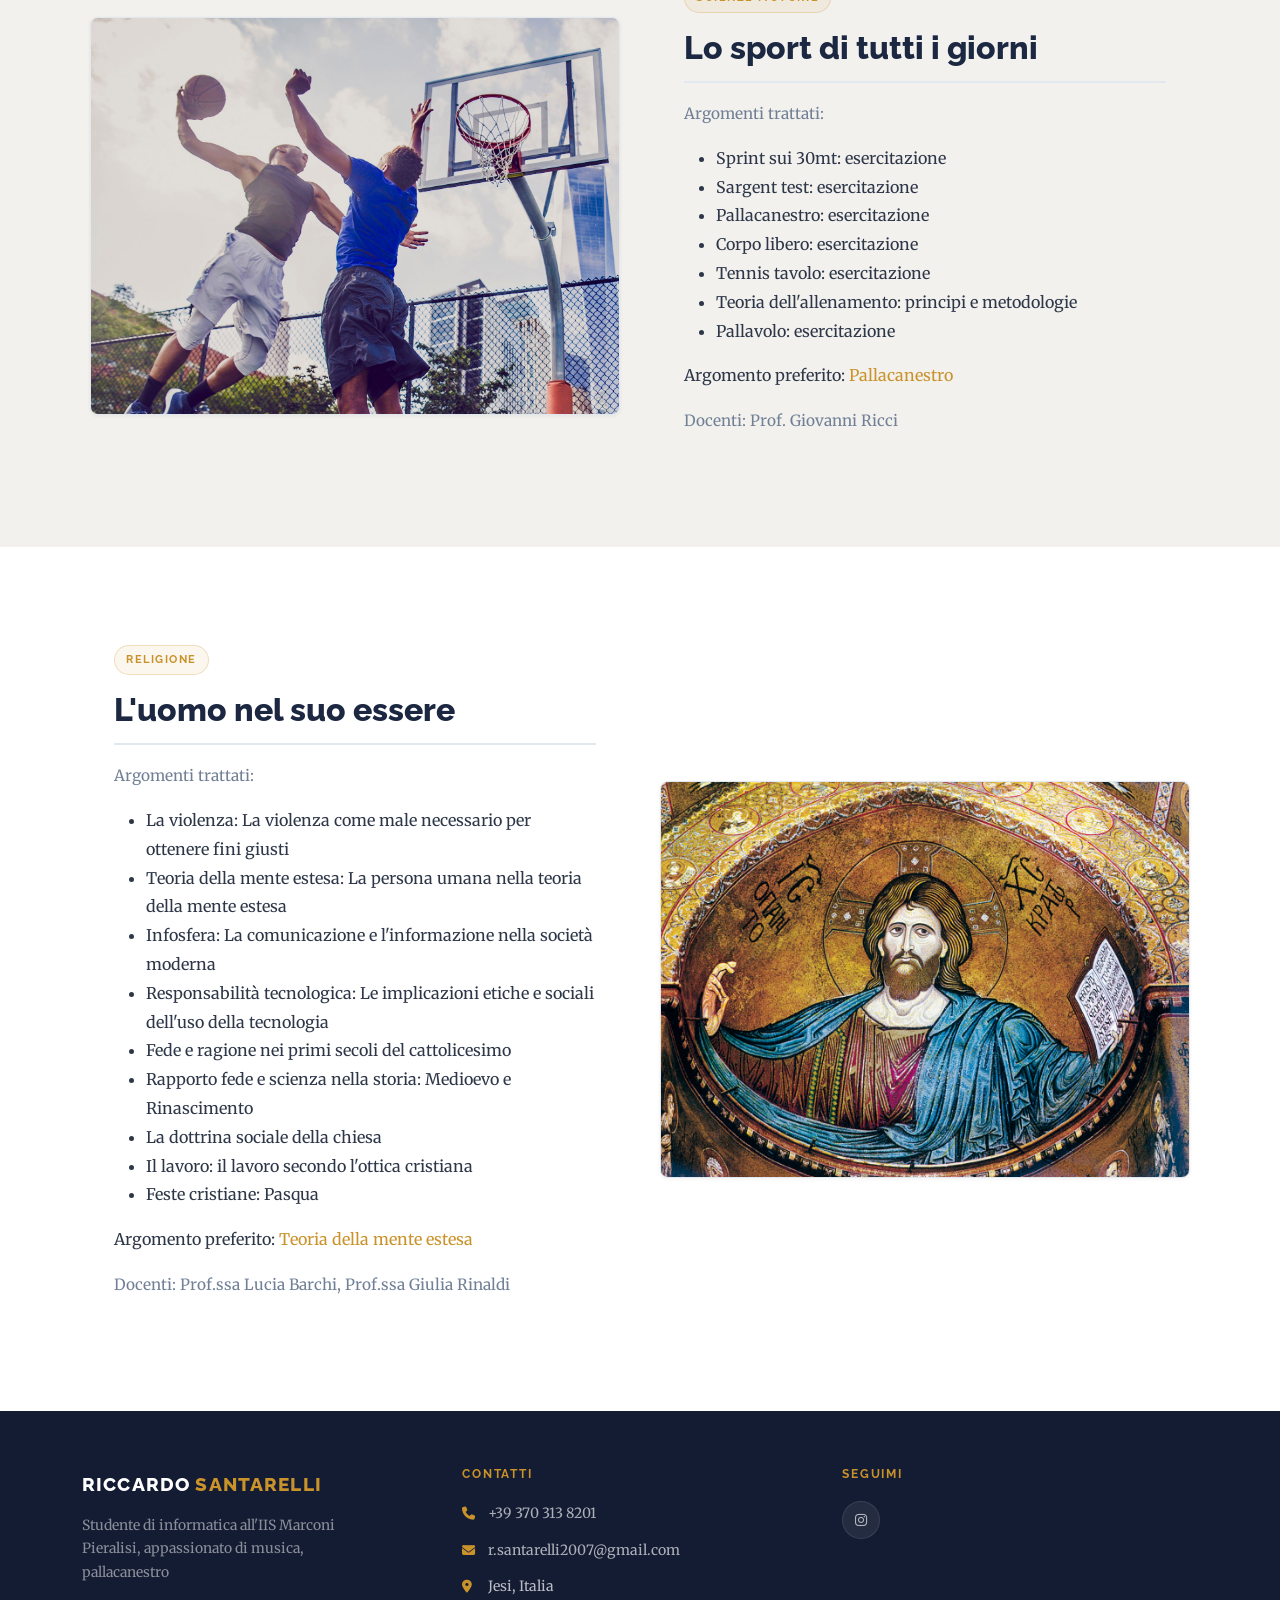
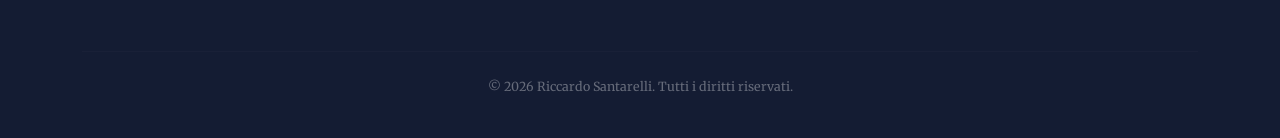
<file: ambito-umanistico.html>
<!DOCTYPE html>
<html lang="it">
<head>
  <meta charset="UTF-8" />
  <meta name="viewport" content="width=device-width, initial-scale=1.0" />
  <meta name="description" content="Materie - Ambito Umanistico" />
  <title>Materie — Ambito Umanistico</title>
  <link rel="stylesheet" href="https://cdn.jsdelivr.net/npm/bootstrap@5.3.2/dist/css/bootstrap.min.css" />
  <link rel="stylesheet" href="https://cdnjs.cloudflare.com/ajax/libs/font-awesome/6.5.0/css/all.min.css" />
  <link rel="preconnect" href="https://fonts.googleapis.com" />
  <link rel="preconnect" href="https://fonts.gstatic.com" crossorigin />
  <link href="https://fonts.googleapis.com/css2?family=Raleway:wght@400;600;700;800&family=Merriweather:wght@300;400&display=swap" rel="stylesheet" />
  <link rel="stylesheet" href="css/style.css" />
</head>
<body>

  <div id="navbar-placeholder"></div>

  <section class="page-hero">
    <div class="container">
      <p class="page-category">Materie</p>
      <h1>Ambito Umanistico</h1>
      <p class="page-description">Italiano, Storia, Inglese, Scienze motorie e religione</p>
    </div>
  </section>

  <section class="content-section bg-white">
    <div class="container">
      <div class="row align-items-center gy-4">
        <div class="col-lg-6 fade-in">
          <div class="section-text-block">
            <span class="section-badge">Italiano</span>
            <h2 class="section-title">Coloro che hanno influenzato l'italiano di oggi</h2>
            <p class="section-text">
              Argomenti trattati:
              <ul>
                <li>Il positivismo: Caratteristiche generali</li>
                <li>Il naturalismo: Caratteristiche generali</li>
                <li>Emile Zola: Cenni biografici, "L'assommoir", "La rovina di una famiglia operaia", "Il crollo di Gervaise" e "Gervaise e Coupeau"</li>
                <li>Il verismo: Caratteristiche generali</li>
                <li>Giovanni Verga: Cenni biografici, il principio dell'impersonalità, l'ideale dell'ostrica, "I Malavoglia", "Mastro-don Gesualdo", "Rosso Malpelo", "La lupa" e "Il ciclo dei vinti"</li>
                <li>Il decadentismo: Caratteristiche generali, estetismo, nichilismo e psicoanalisi di Sigmund Freud</li>
                <li>Oscar Wilde: Cenni biografici e "Il ritratto di Dorian Gray"</li>
                <li>Giovanni Pascoli: Cenni biografici, la poetica del fancuillino, la teoria del nodo familiare, il simbolismo pascoliano, "Myricae" e "La grande proletaria si è mossa"</li>
                <li>Gabriele D'Annunzio: Cenni biografici, D'Annunzio e decadentismo, la poetica de "Il notturno", "Alcyone", e "Il piacere"</li>
                <li>Il futurismo: Caratteristiche generali e i manifesti di Filippo Tommaso Marinetti</li>
                <li>Il crepuscolismo di Guido Gozzano: Caratteristiche generali e "Le golose"</li>
                <li>Luigi Pirandello: Cenni biografici, la disgregazione dell'io, il relativismo cognitivo, differenza tra umorismo e comicità, "Novelle per un anno", "L'umorismo", "Uno, nessuno, centomila" e "Il fu Mattia Pascal"</li>
                <li>Italo Svevo: Cenni biografici, "La coscienza di Zeno", "Senilità" e "Una vita"</li>
                <li>L'ermetismo: Caratteristiche generali</li>
                <li>Giuseppe Ungaretti: Cenni biografici, "L'Allegria" e "Il porto sepolto"</li>
              </ul>
              Argomento preferito: <a href="argomenti-preferiti.html#italiano">Oscar Wilde</a>
            </p>
            <p class="section-text">
              Docenti: Prof.ssa Marta Filipponi
            </p>
          </div>
        </div>
        <div class="col-lg-6 fade-in">
          <div class="section-image-wrapper">
            <img class="section-image" src="d-annunzio.jpeg" alt="Materie umanistiche" />
          </div>
        </div>
      </div>
    </div>
  </section>

  <section class="content-section bg-alt">
    <div class="container">
      <div class="row align-items-center gy-4">
        <div class="col-lg-6 fade-in">
          <div class="section-image-wrapper">
            <img class="section-image" src="guerra fredda.jpeg" alt="Studio delle lingue straniere" />
          </div>
        </div>
        <div class="col-lg-6 fade-in">
          <div class="section-text-block">
            <span class="section-badge">Storia</span>
            <h2 class="section-title">Come siamo arrivati ad oggi</h2>
            <p class="section-text">
              Argomenti trattati:
              <ul>
                <li>Il risorgimento italiano (1815-1861): Congresso di Vienna, la questione meridionale prima dell'unità d'Italia, la seconda rivoluzione industriale, 1° e 2° guerra d'indipendenza e il movimento operaio</li>
                <li>I problemi dell'Italia unita (1861-1943): 3° guerra d'indipendenza, la legge delle guarentigie, la questione meridionale dopo l'unità d'Italia, la destra e la sinistra storica, Agostino De Pretis, Francesco Crispi e la storia del fenomeno "mafia"</li>
                <li>La Belle époque: Caratteristiche generali, invenzioni tecnologiche, cambiamenti sociali, Taylorismo e Fordismo</li>
                <li>L'età giolittiana: Caratteristiche generali, le riforme, il nazionalismo, il colonialismo e il patto Gentiloni e le elezioni del 1913</li>
                <li>L'Europa verso la guerra (fine '800 e inizio '900): La terza repubblica francese, la leadership economica e politica britannica, le riforme di Otto Von Bismarck e il secondo Reich in Germania, i movimenti dello Zar Nicola II in Russia, la monarchia dualista austro-ungarica di Francesco Giuseppe e l'indipendenza dell'impero turco e panslavismo serbo nei paesi balcanici</li>
                <li>La prima guerra mondiale: Cause, fasi principali, il fronte italiano, conseguenze e trattati di pace</li>
                <li>Una pace instabile: Le conseguenze della Prima Guerra Mondiale, i problemi post-guerra e la conferenza di Parigi</li>
                <li>La russia nel primo dopoguerra: La seconda rivoluzione russa, la guerra civile, il comunismo di guerra di Lenin e la NEP e lo stalinismo</li>
                <li>La crisi del 1929: Le cause, le conseguenze e il New Deal di Franklin D. Roosevelt</li>
                <li>Il fascismo: Caratteristiche generali, la marcia su Roma, lo squadrismo, il biennio rosso, il regime fascista, le leggi razziali, i patti lateranensi, Giacomo Matteotti e la caduta del fascismo</li>
                <li>Il nazismo: Caratteristiche generali, l'ascesa al potere, il regime nazista, il terzo Reich, l'olocausto e il patto Molotov-Von Ribbentrop</li>
                <li>La seconda guerra mondiale: Cause, fasi principali, il fronte italiano, conseguenze, l'armistizio e i trattati di pace</li>
                <li>La resistenza partigiana: la resistenza, la guerra civile e la liberazione</li>
                <li>Il processo di Norimberga: Le conseguenze del secondo conflitto mondiale, i crimini di guerra e il processo di Norimberga</li>
                <li>La guerra fredda: Le cause, i protagonisti e le conseguenze</li>
              </ul>
              Argomento preferito: <a href="argomenti-preferiti.html#storia">La Belle époque</a>
            </p>
            <p class="section-text">
              Docenti: Prof.ssa Marta Filipponi
            </p>
          </div>
        </div>
      </div>
    </div>
  </section>

  <section class="content-section bg-white">
    <div class="container">
      <div class="row align-items-center gy-4">
        <div class="col-lg-6 fade-in">
          <div class="section-text-block">
            <span class="section-badge">Inglese</span>
            <h2 class="section-title">Historical, literary and technological changes in England</h2>
            <p class="section-text">
              Topics covered:
              <ul>
                <li>Skills for 21st century: hard vs. soft skills</li>
                <li>The CV: how to write an effective CV</li>
                <li>Email: how to write a professional email</li>
                <li>The job adverts and job interviews: how to prepare for and succeed in a job interview</li>
                <li>The early Victorian period (1837-1861): Social conditions and literary developments</li>
                <li>The giants of IT: Alan turing, Steve Jobs, the birth of the internet, e-commerce and the cashless society and how to use internet safely</li>
                <li>The later Victorian period (1861-1901): Social conditions and literary developments</li>
                <li>World War I: Causes, consequences and literary representations (war poets)</li>
                <li>The modern novel: Main narrative techniques and key authors</li>
                <li>World War II: Causes, consequences and holocaust</li>
                <li>The dystopian novel: Main themes and key authors</li>
                <li>1984: Plot, characters, themes and "Big brother is watching you"</li>
              </ul>
              Favourite topic: <a href="argomenti-preferiti.html#inglese">The giants of IT</a>
            </p>
            <p class="section-text">
              Teacher: Ms. Martina Santini
            </p>
          </div>
        </div>
        <div class="col-lg-6 fade-in">
          <div class="section-image-wrapper">
            <img class="section-image" src="queen victoria.jpeg" alt="Materie umanistiche" />
          </div>
        </div>
      </div>
    </div>
  </section>

  <section class="content-section bg-alt">
    <div class="container">
      <div class="row align-items-center gy-4">
        <div class="col-lg-6 fade-in">
          <div class="section-image-wrapper">
            <img class="section-image" src="basket mateira.jpg" alt="Studio delle lingue straniere" />
          </div>
        </div>
        <div class="col-lg-6 fade-in">
          <div class="section-text-block">
            <span class="section-badge">Scienze motorie</span>
            <h2 class="section-title">Lo sport di tutti i giorni</h2>
            <p class="section-text">
              Argomenti trattati:
              <ul>
                <li>Sprint sui 30mt: esercitazione</li>
                <li>Sargent test: esercitazione</li>
                <li>Pallacanestro: esercitazione</li>
                <li>Corpo libero: esercitazione</li>
                <li>Tennis tavolo: esercitazione</li>
                <li>Teoria dell'allenamento: principi e metodologie</li>
                <li>Pallavolo: esercitazione</li>
              </ul>
              Argomento preferito: <a href="argomenti-preferiti.html#scienzemotorie">Pallacanestro</a>
            </p>
            <p class="section-text">
              Docenti: Prof. Giovanni Ricci
            </p>
          </div>
        </div>
      </div>
    </div>
  </section>

  <section class="content-section bg-white">
    <div class="container">
      <div class="row align-items-center gy-4">
        <div class="col-lg-6 fade-in">
          <div class="section-text-block">
            <span class="section-badge">Religione</span>
            <h2 class="section-title">L'uomo nel suo essere</h2>
            <p class="section-text">
              Argomenti trattati:
              <ul>
                <li>La violenza: La violenza come male necessario per ottenere fini giusti</li>
                <li>Teoria della mente estesa: La persona umana nella teoria della mente estesa</li>
                <li>Infosfera: La comunicazione e l'informazione nella società moderna</li>
                <li>Responsabilità tecnologica: Le implicazioni etiche e sociali dell'uso della tecnologia</li>
                <li>Fede e ragione nei primi secoli del cattolicesimo</li>
                <li>Rapporto fede e scienza nella storia: Medioevo e Rinascimento</li>
                <li>La dottrina sociale della chiesa</li>
                <li>Il lavoro: il lavoro secondo l'ottica cristiana</li>
                <li>Feste cristiane: Pasqua</li>
              </ul>
              Argomento preferito: <a href="argomenti-preferiti.html#religione">Teoria della mente estesa</a>
            </p>
            <p class="section-text">
              Docenti: Prof.ssa Lucia Barchi, Prof.ssa Giulia Rinaldi
            </p>
          </div>
        </div>
        <div class="col-lg-6 fade-in">
          <div class="section-image-wrapper">
            <img class="section-image" src="Cristo-Pantocratore-Duomo-di-Monreale.jpg" alt="Materie umanistiche" />
          </div>
        </div>
      </div>
    </div>
  </section>

  <div id="footer-placeholder"></div>

  <script src="https://cdn.jsdelivr.net/npm/bootstrap@5.3.2/dist/js/bootstrap.bundle.min.js"></script>
  <script src="js/main.js"></script>

  <div id="footer-placeholder"></div>

  <script src="https://cdn.jsdelivr.net/npm/bootstrap@5.3.2/dist/js/bootstrap.bundle.min.js"></script>
  <script src="js/main.js"></script>
</body>
</html>
</file>
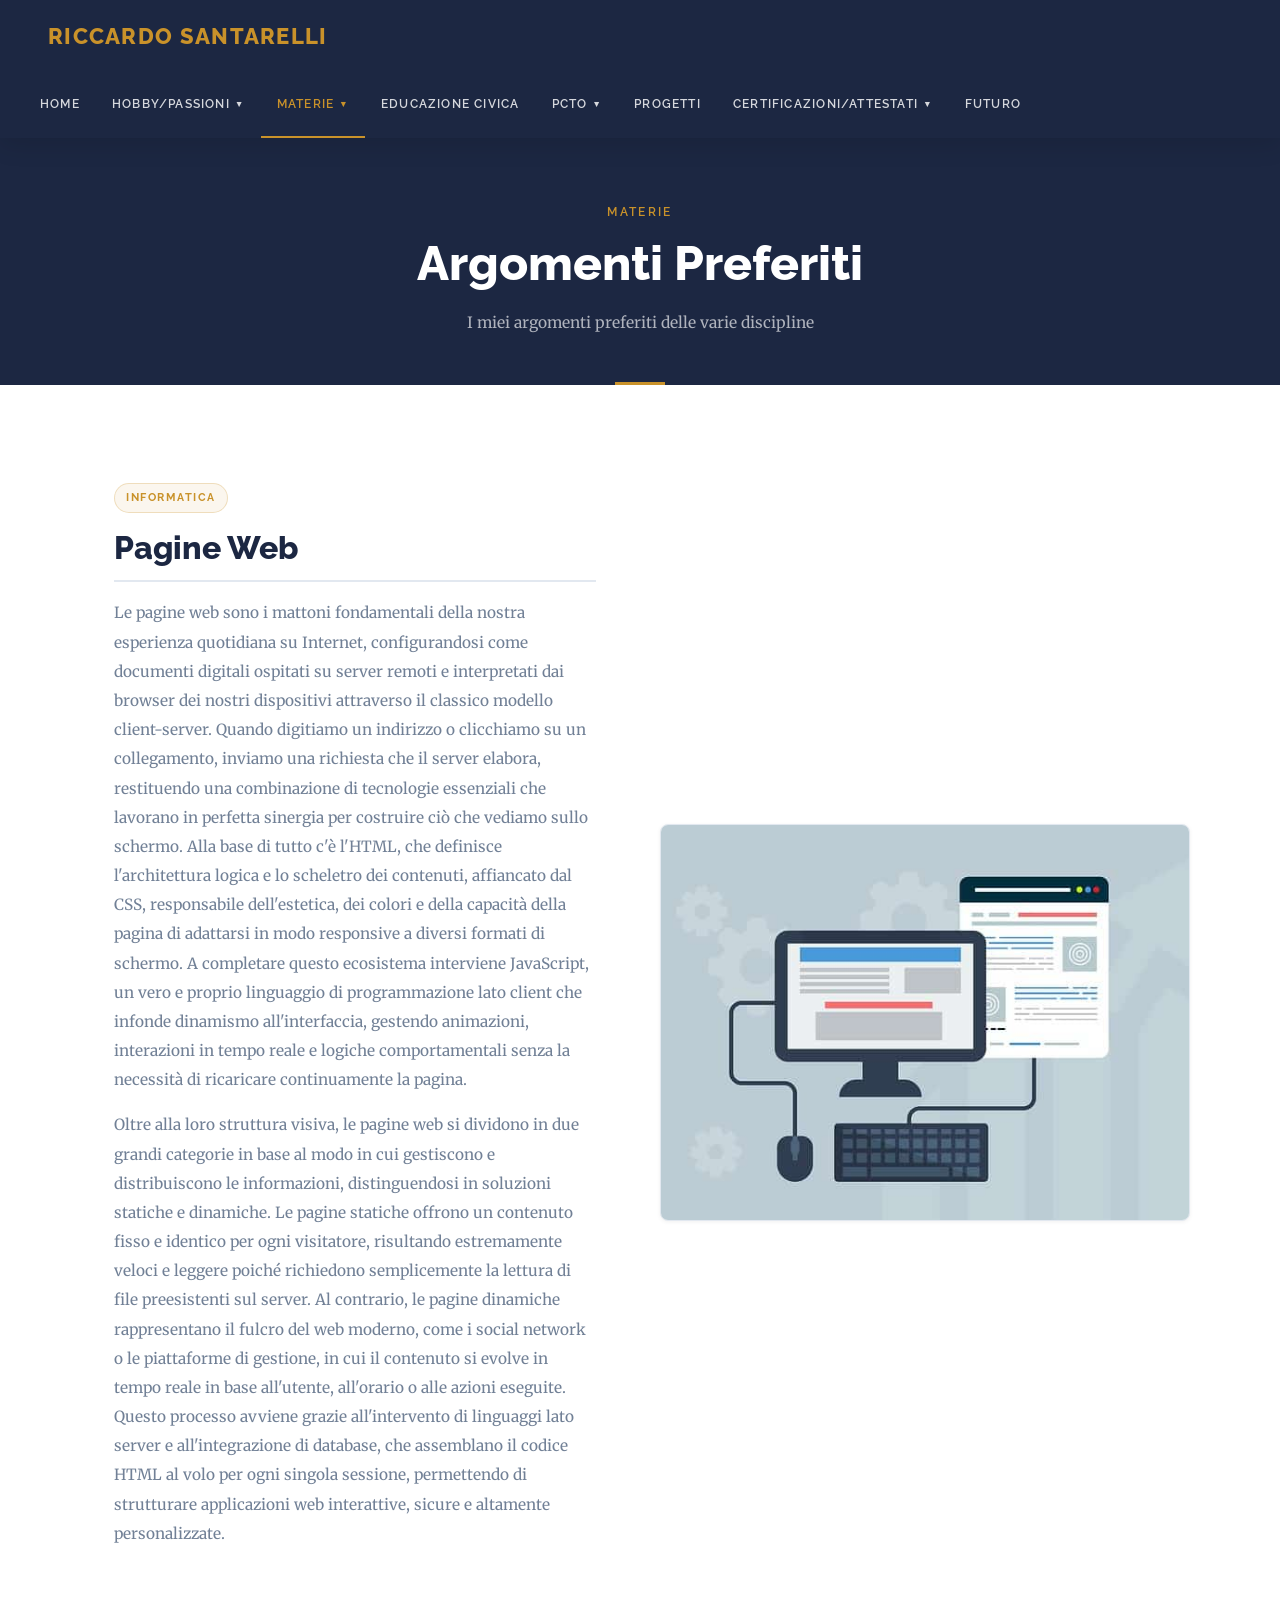
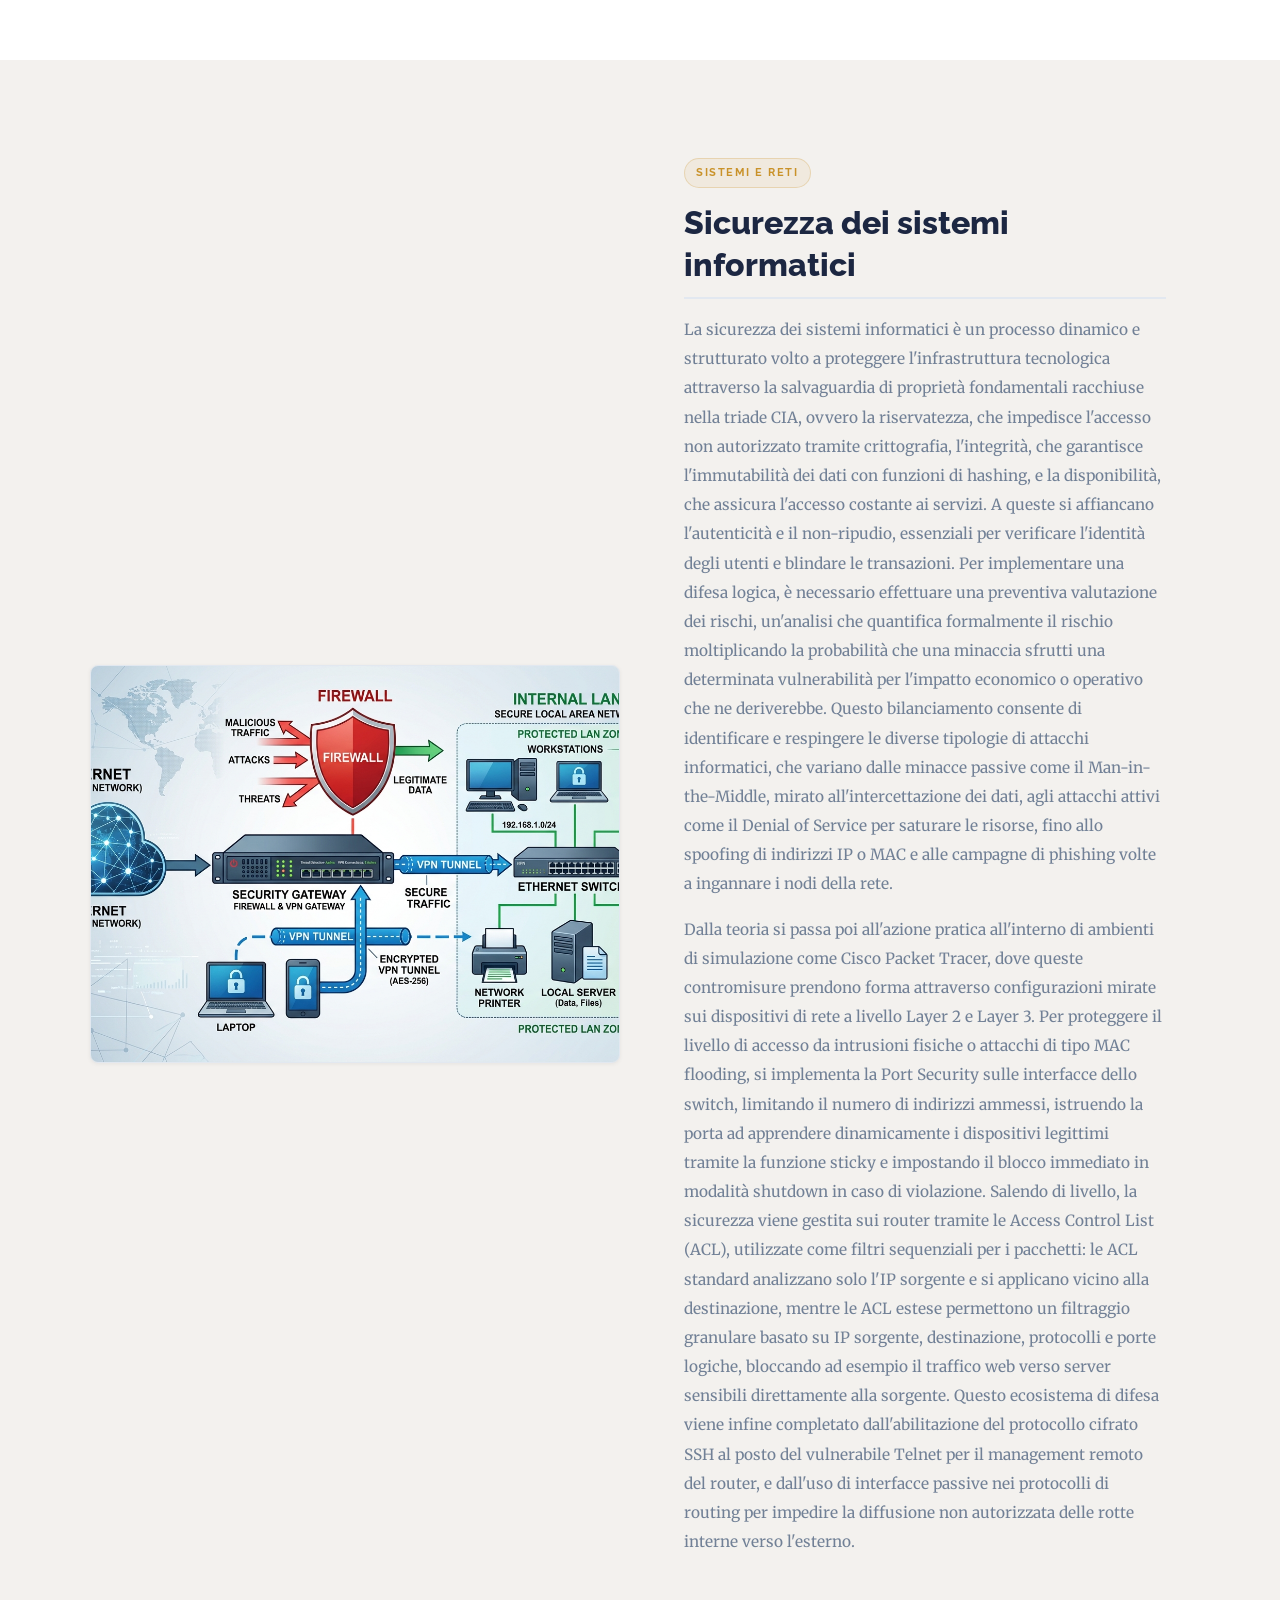
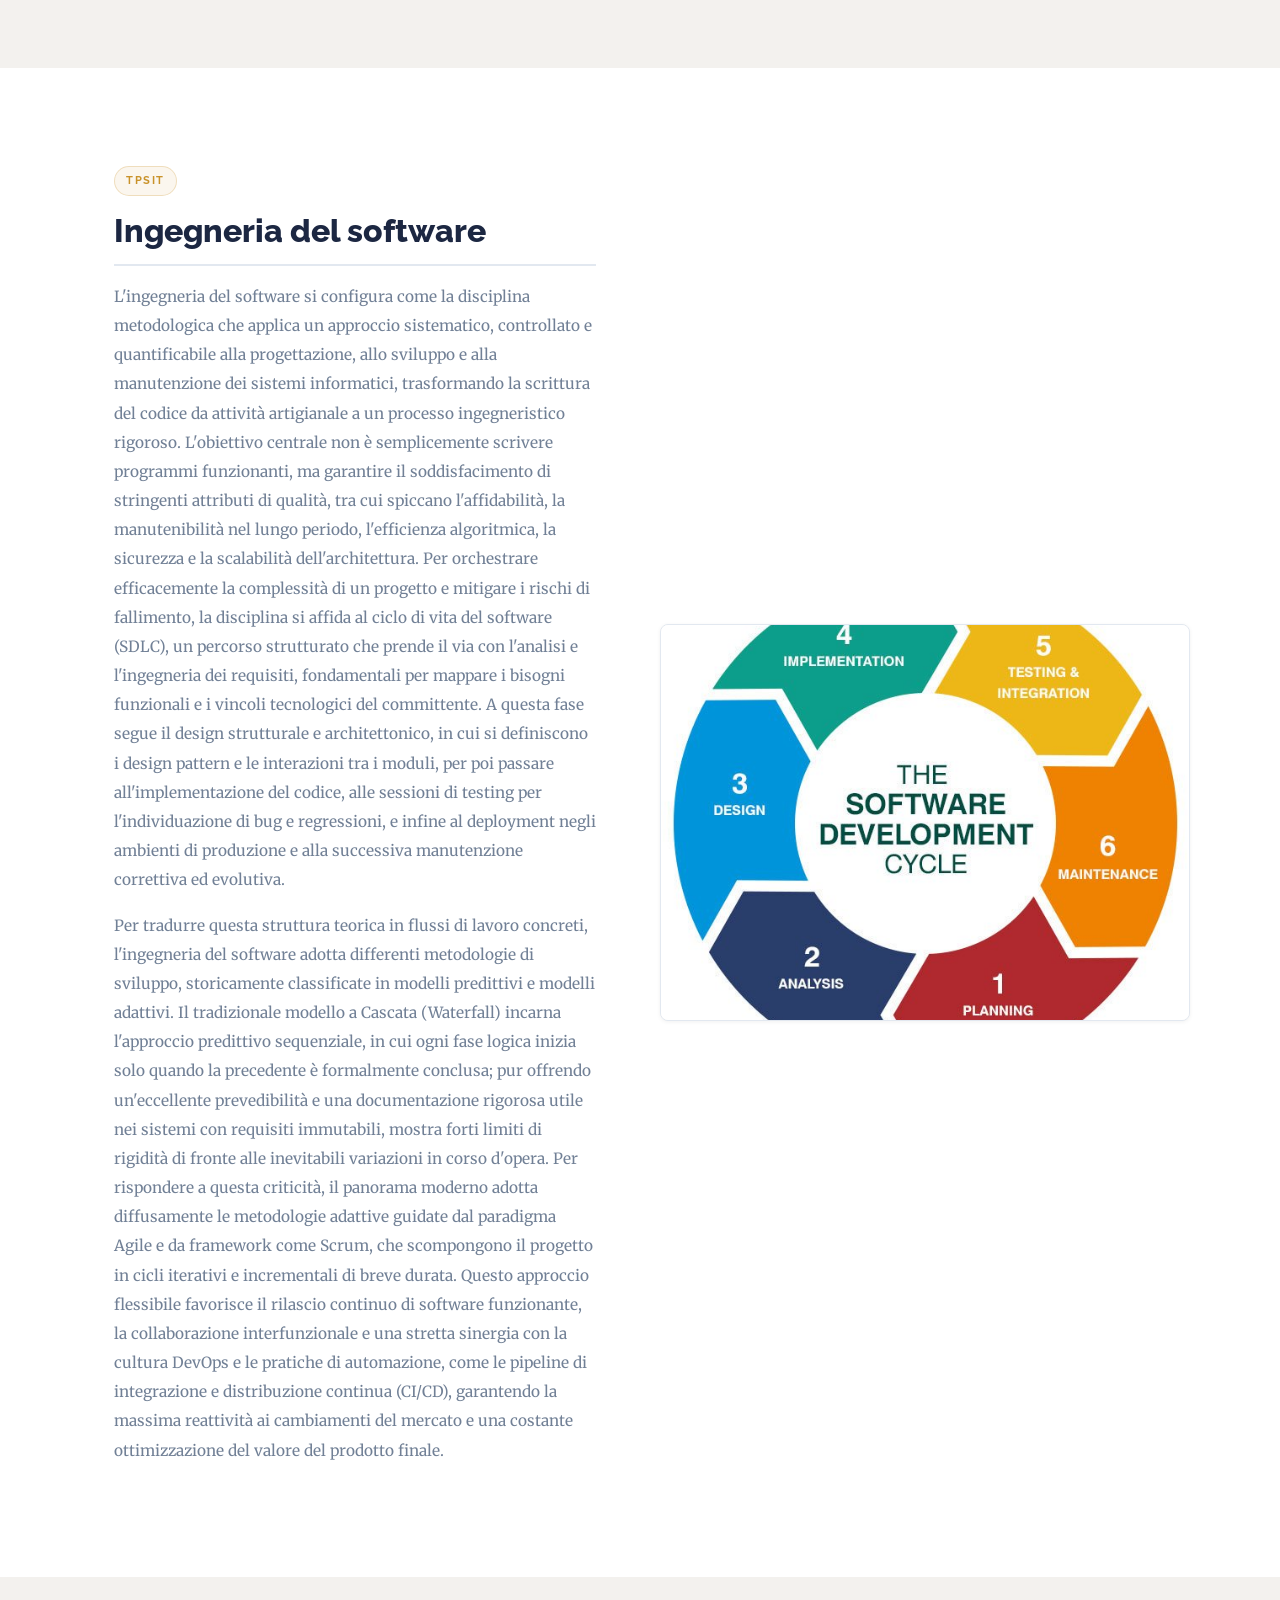
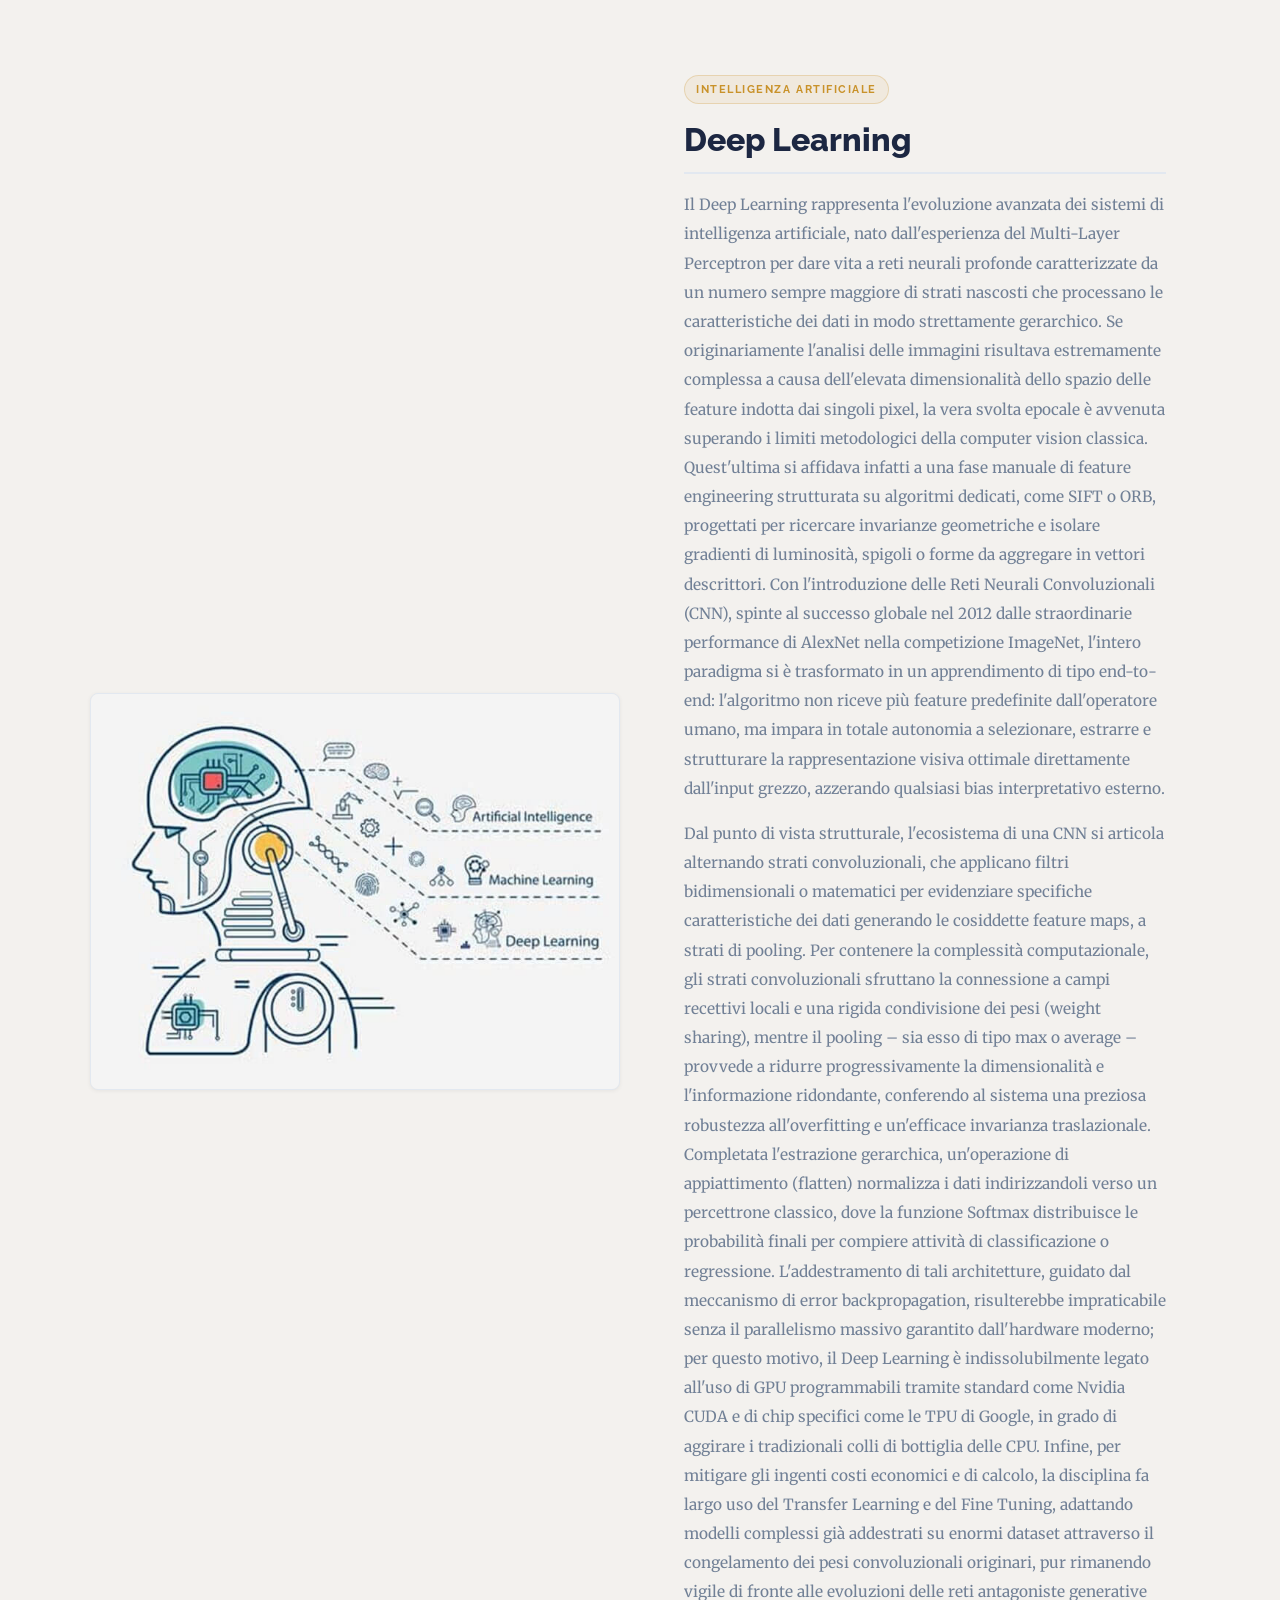
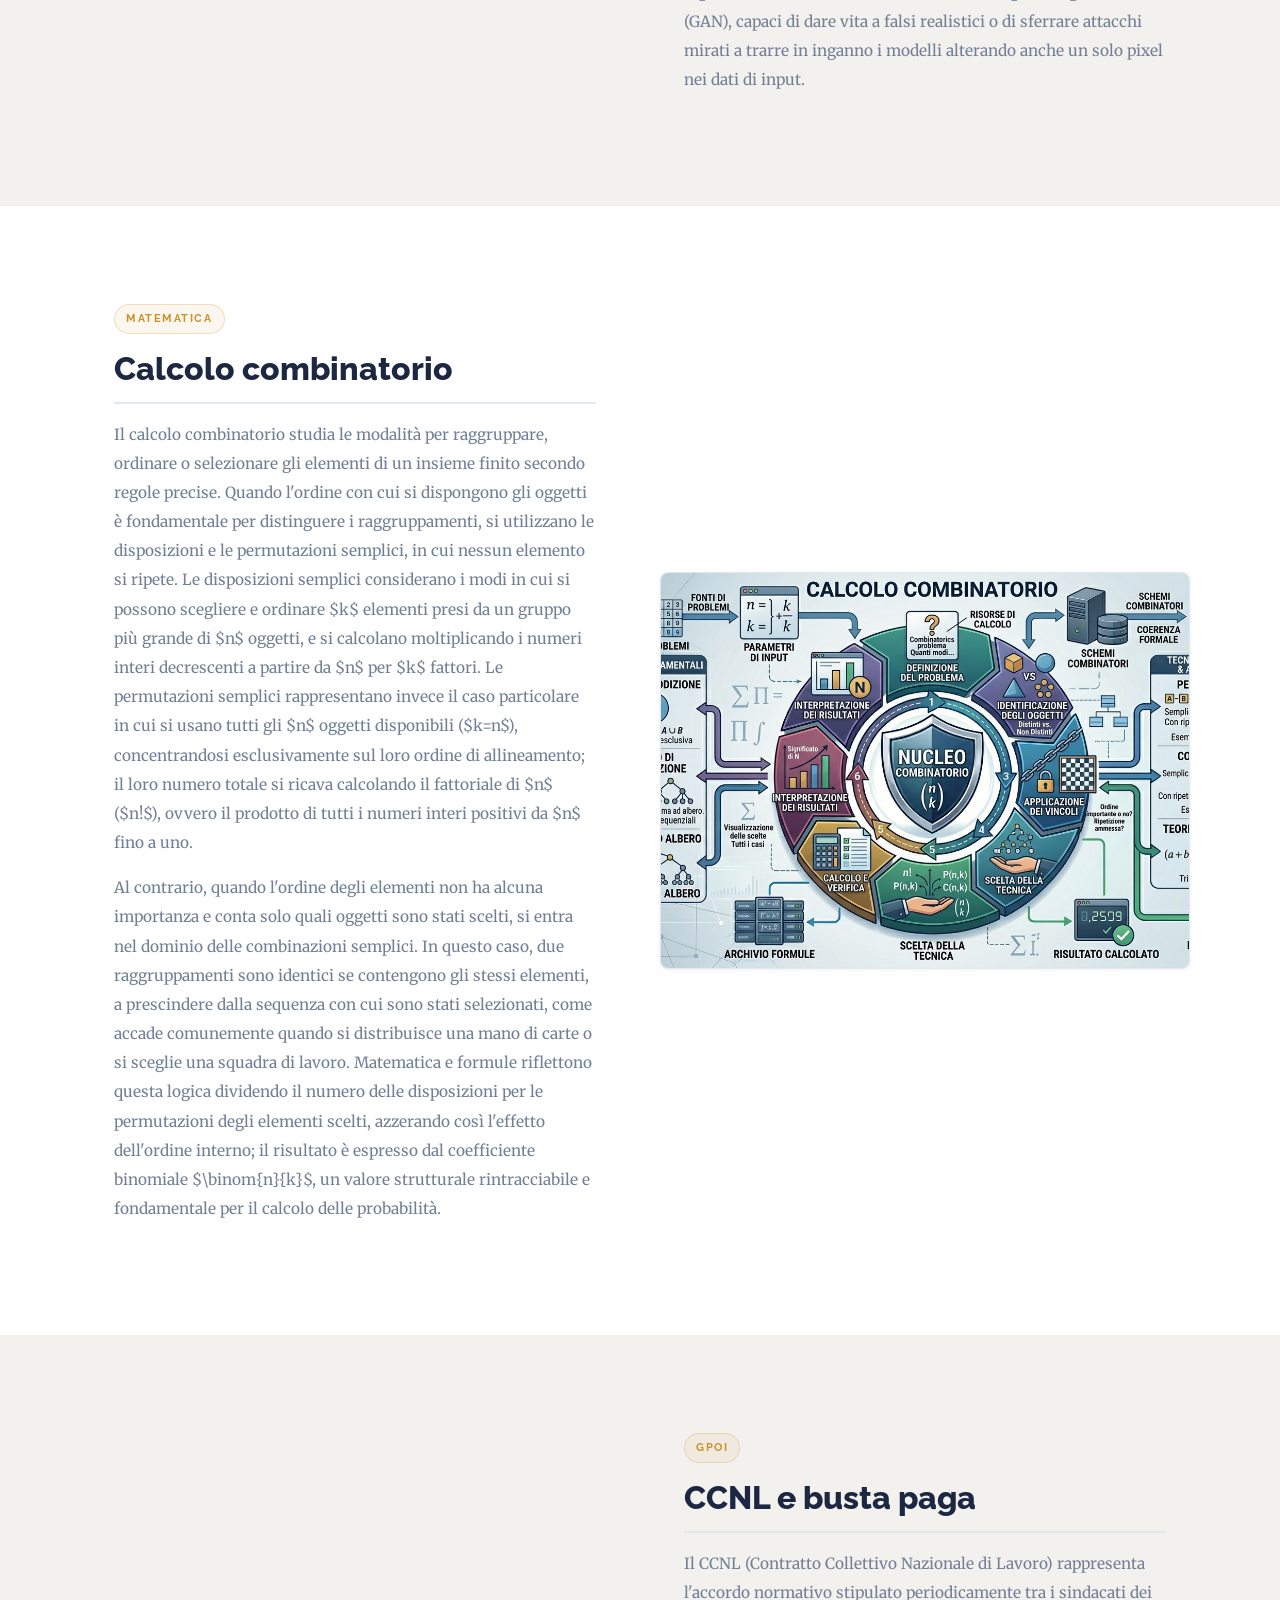
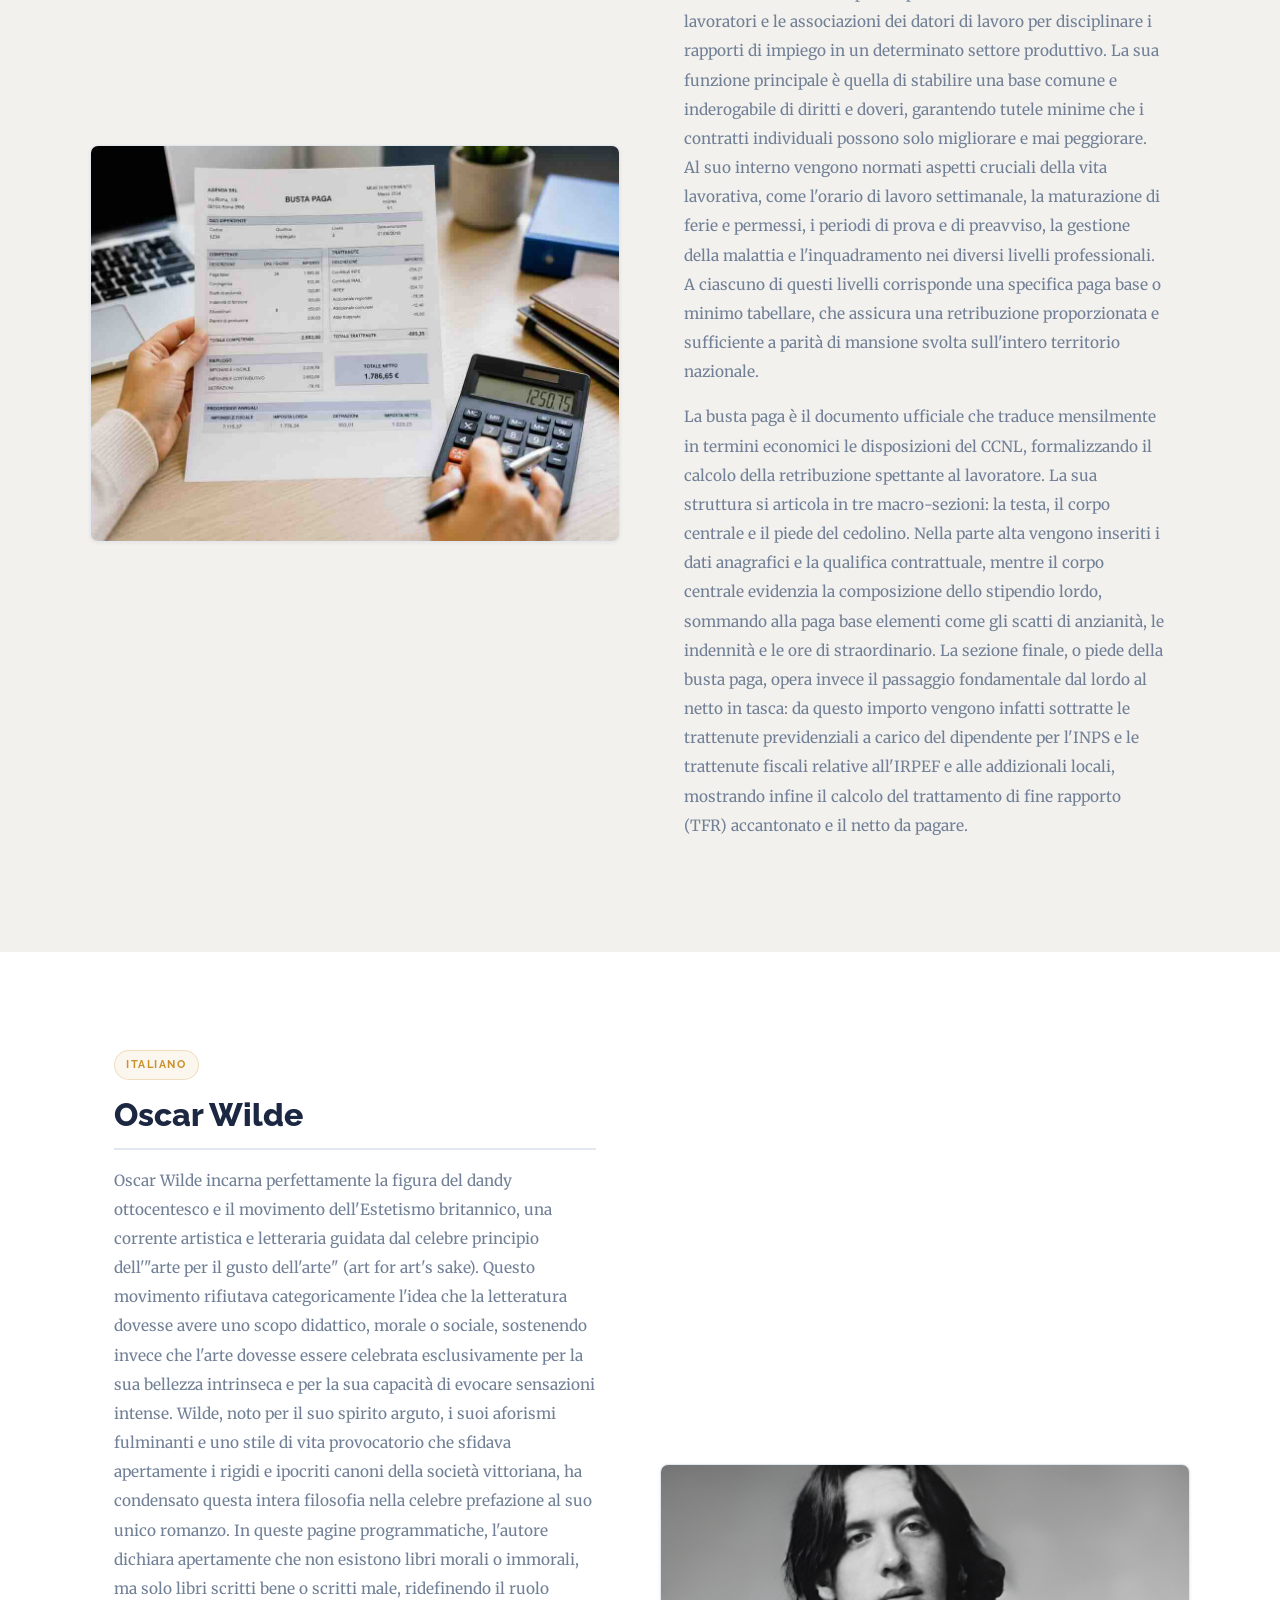
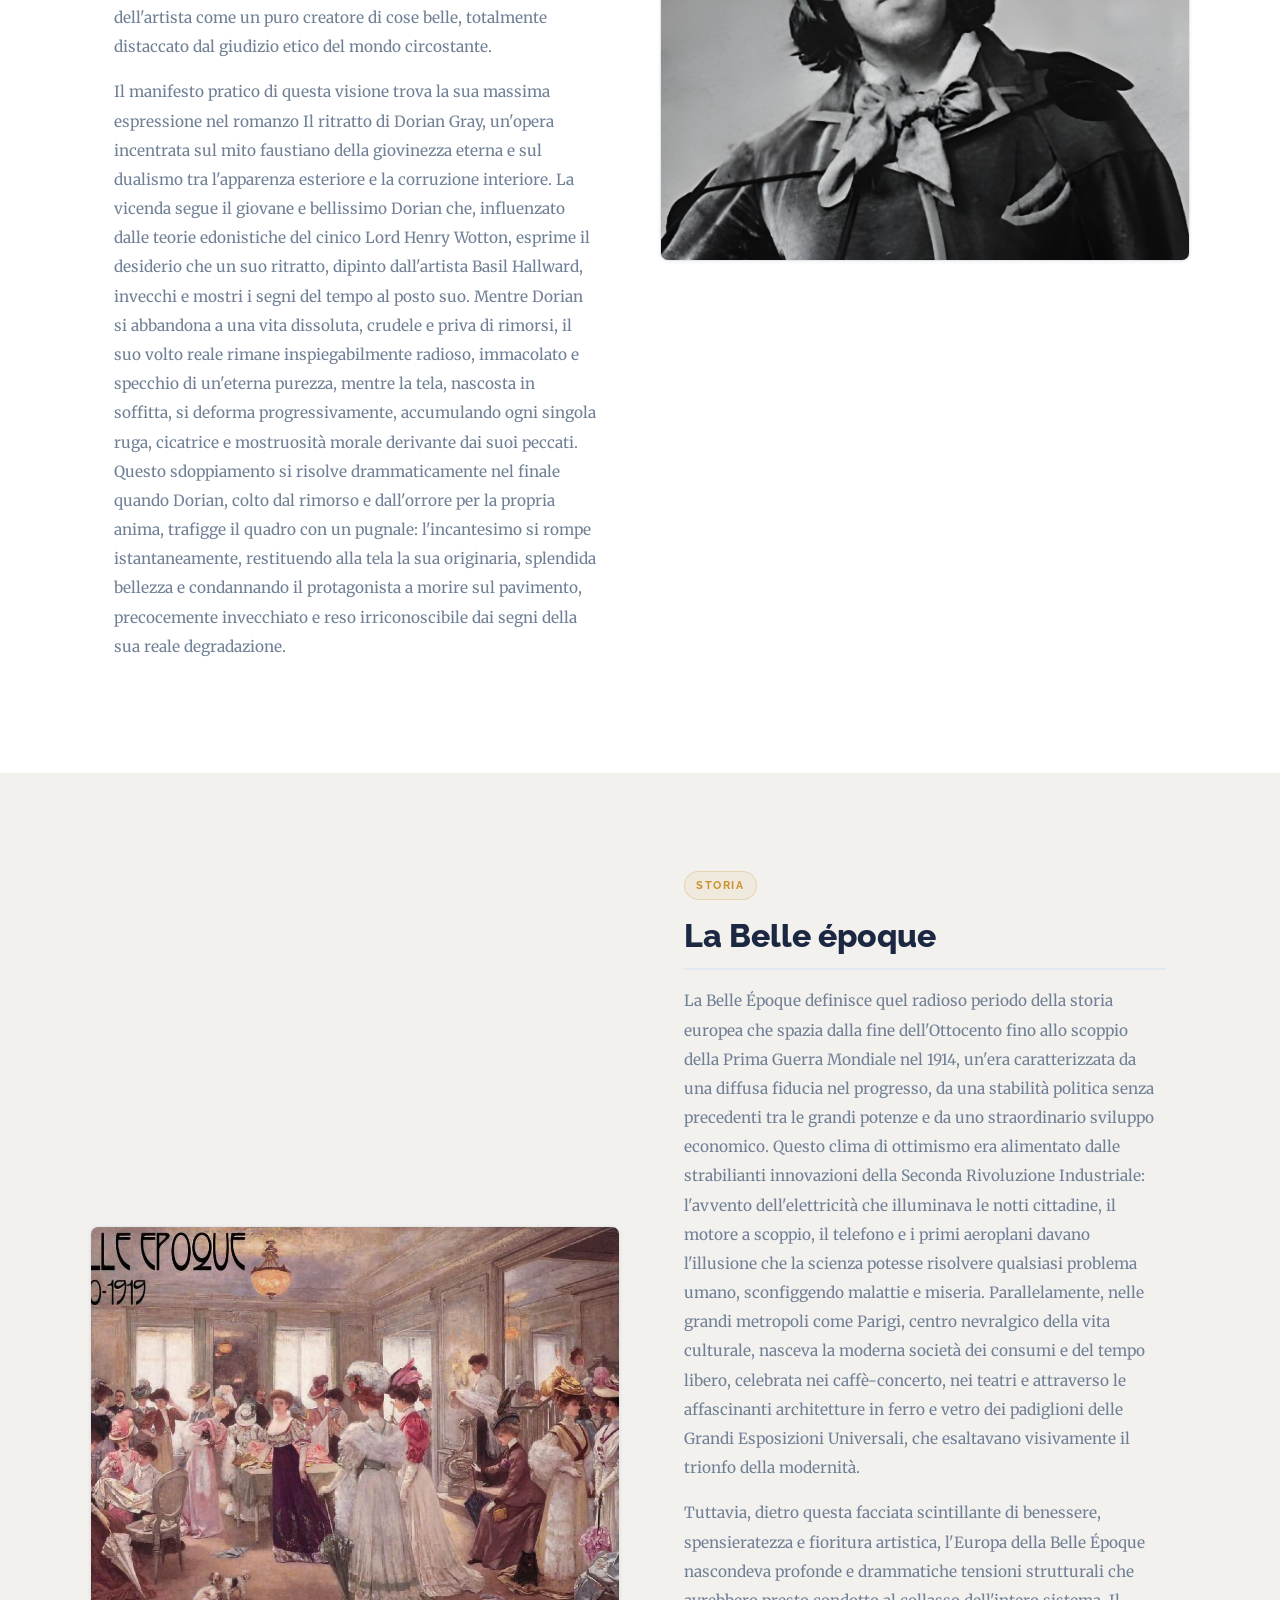
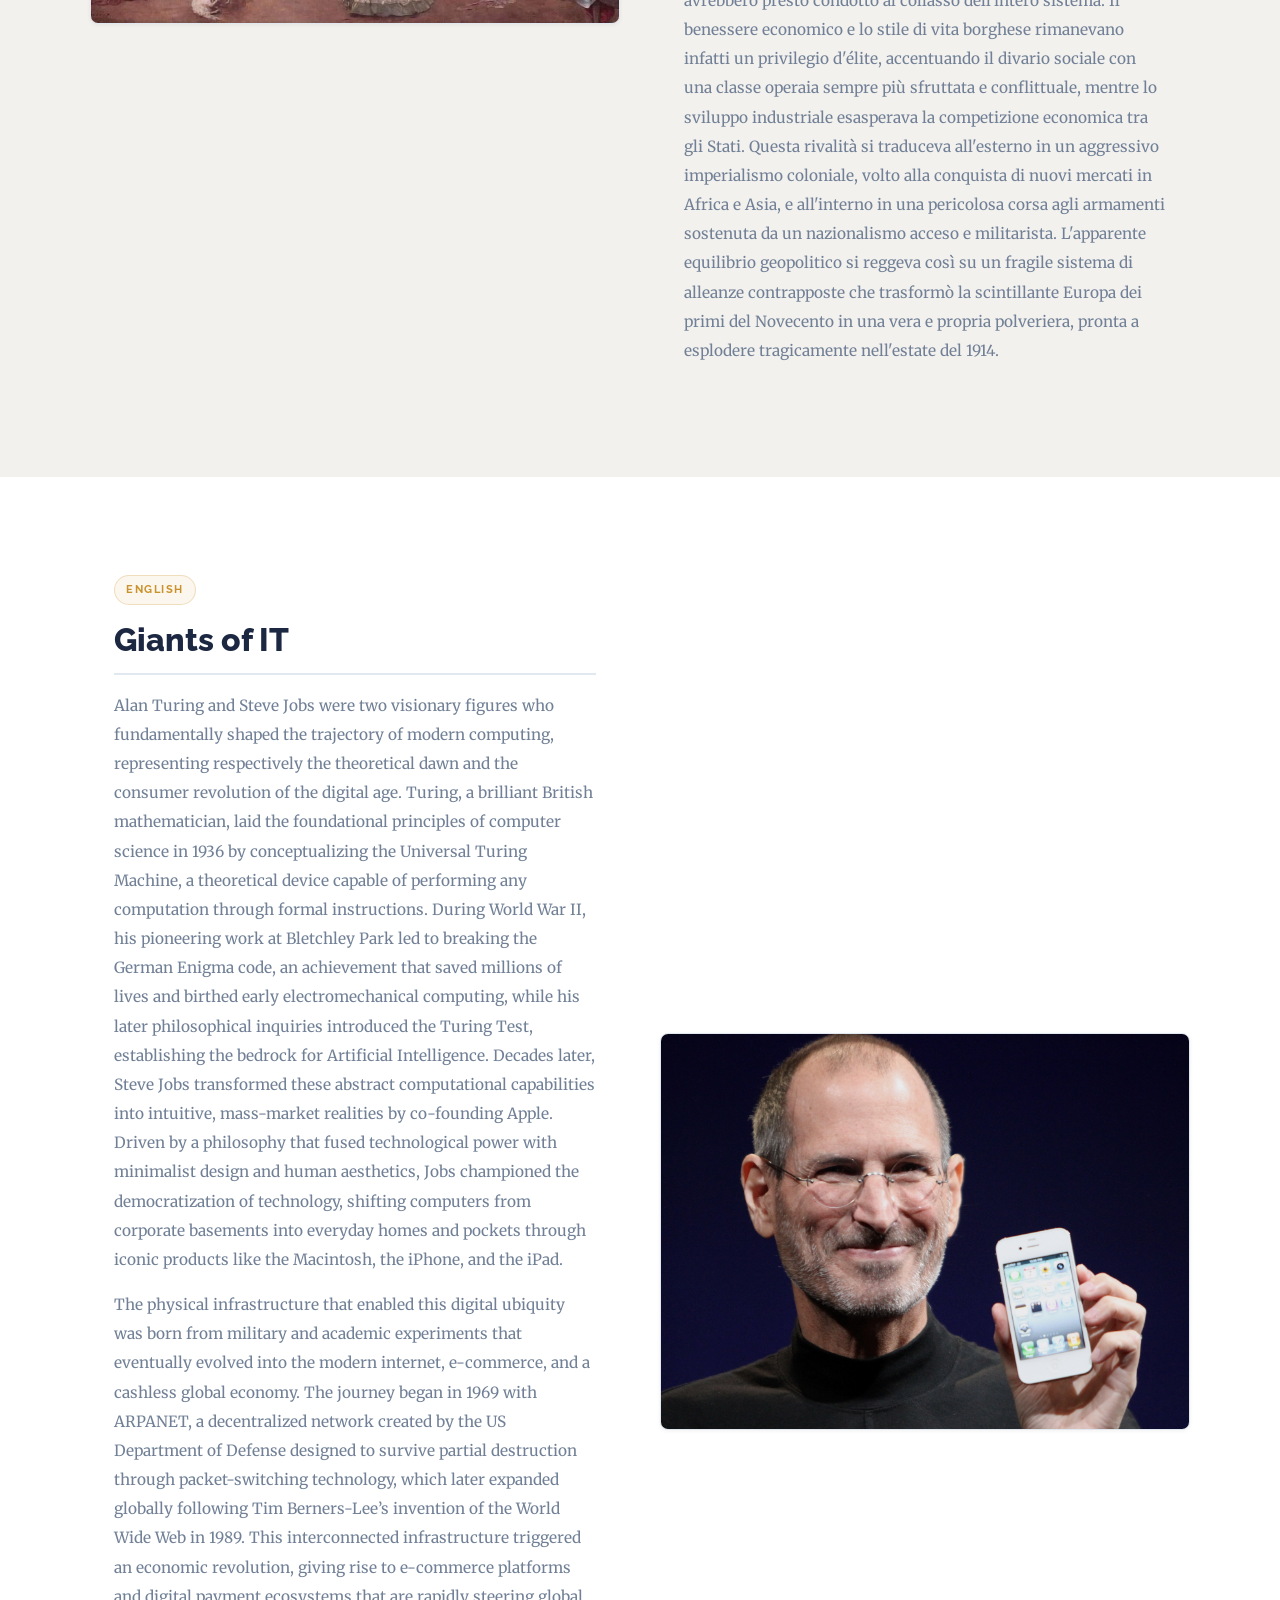
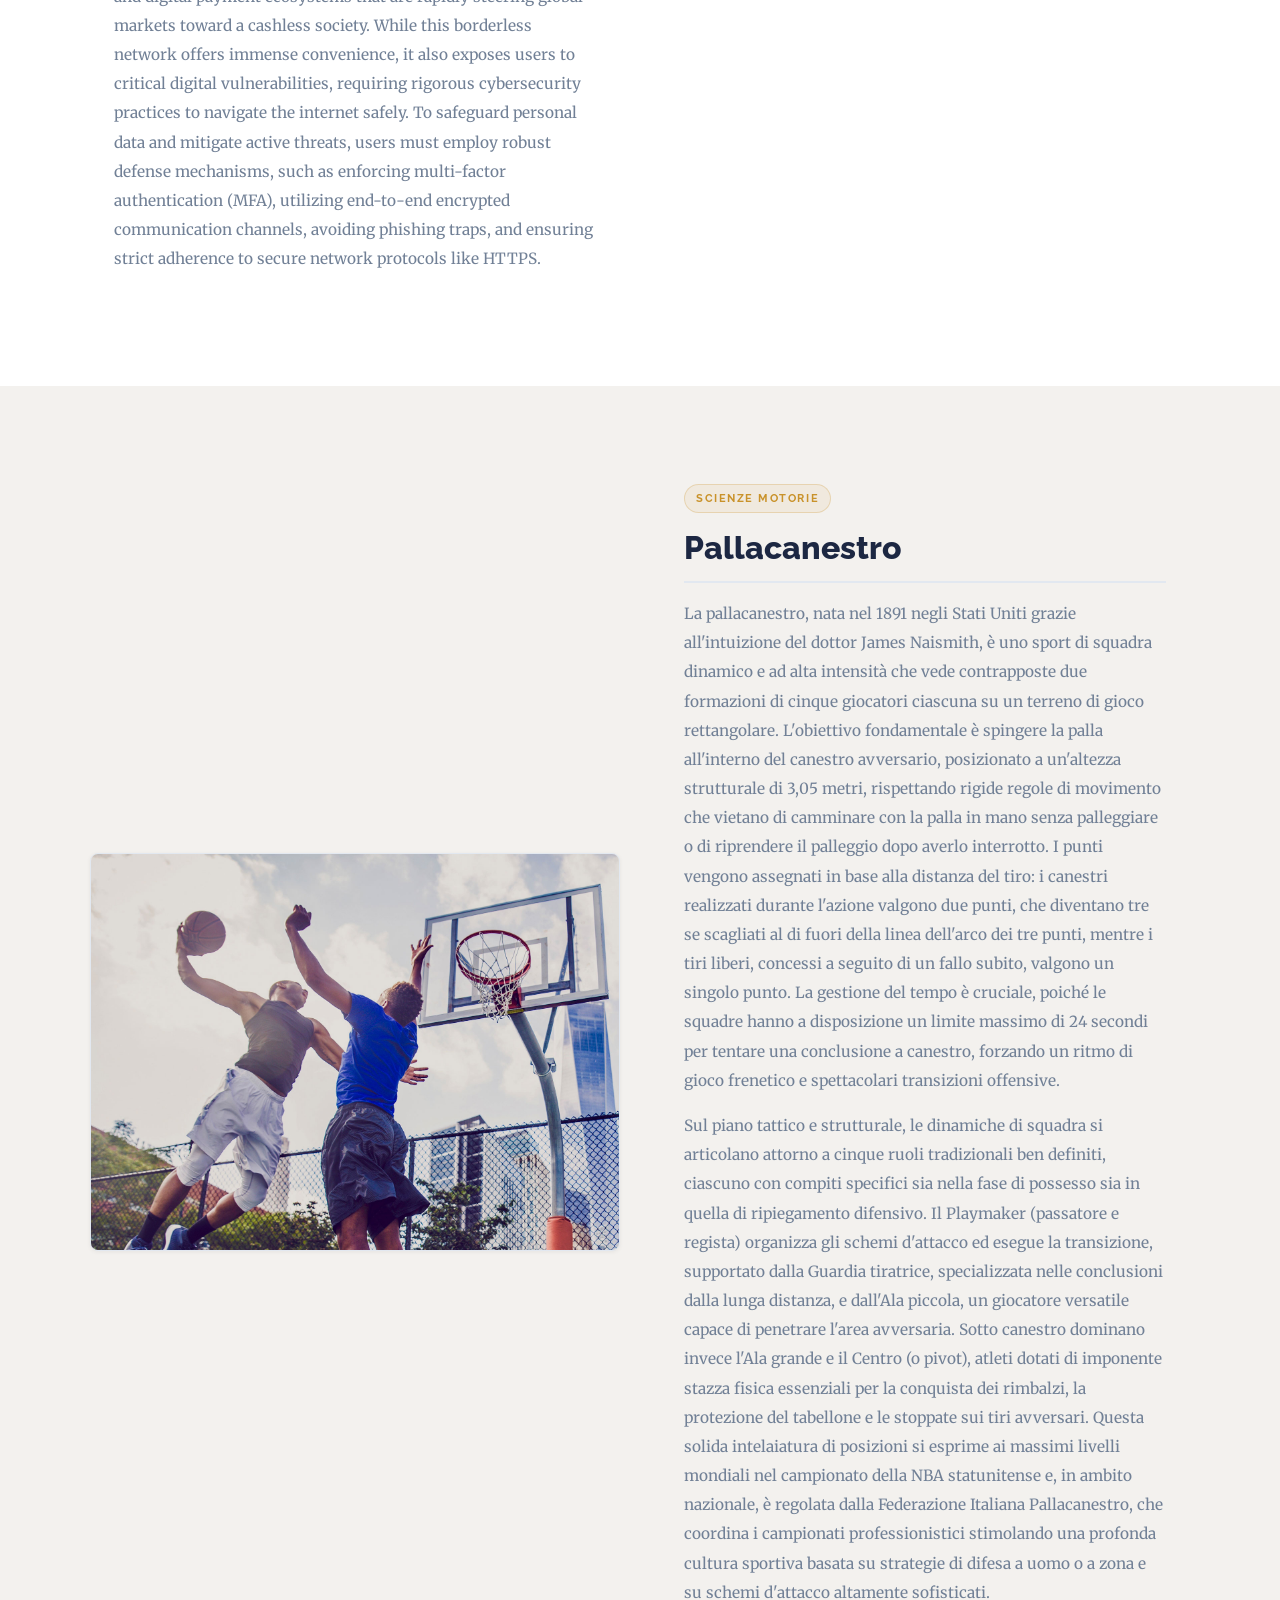
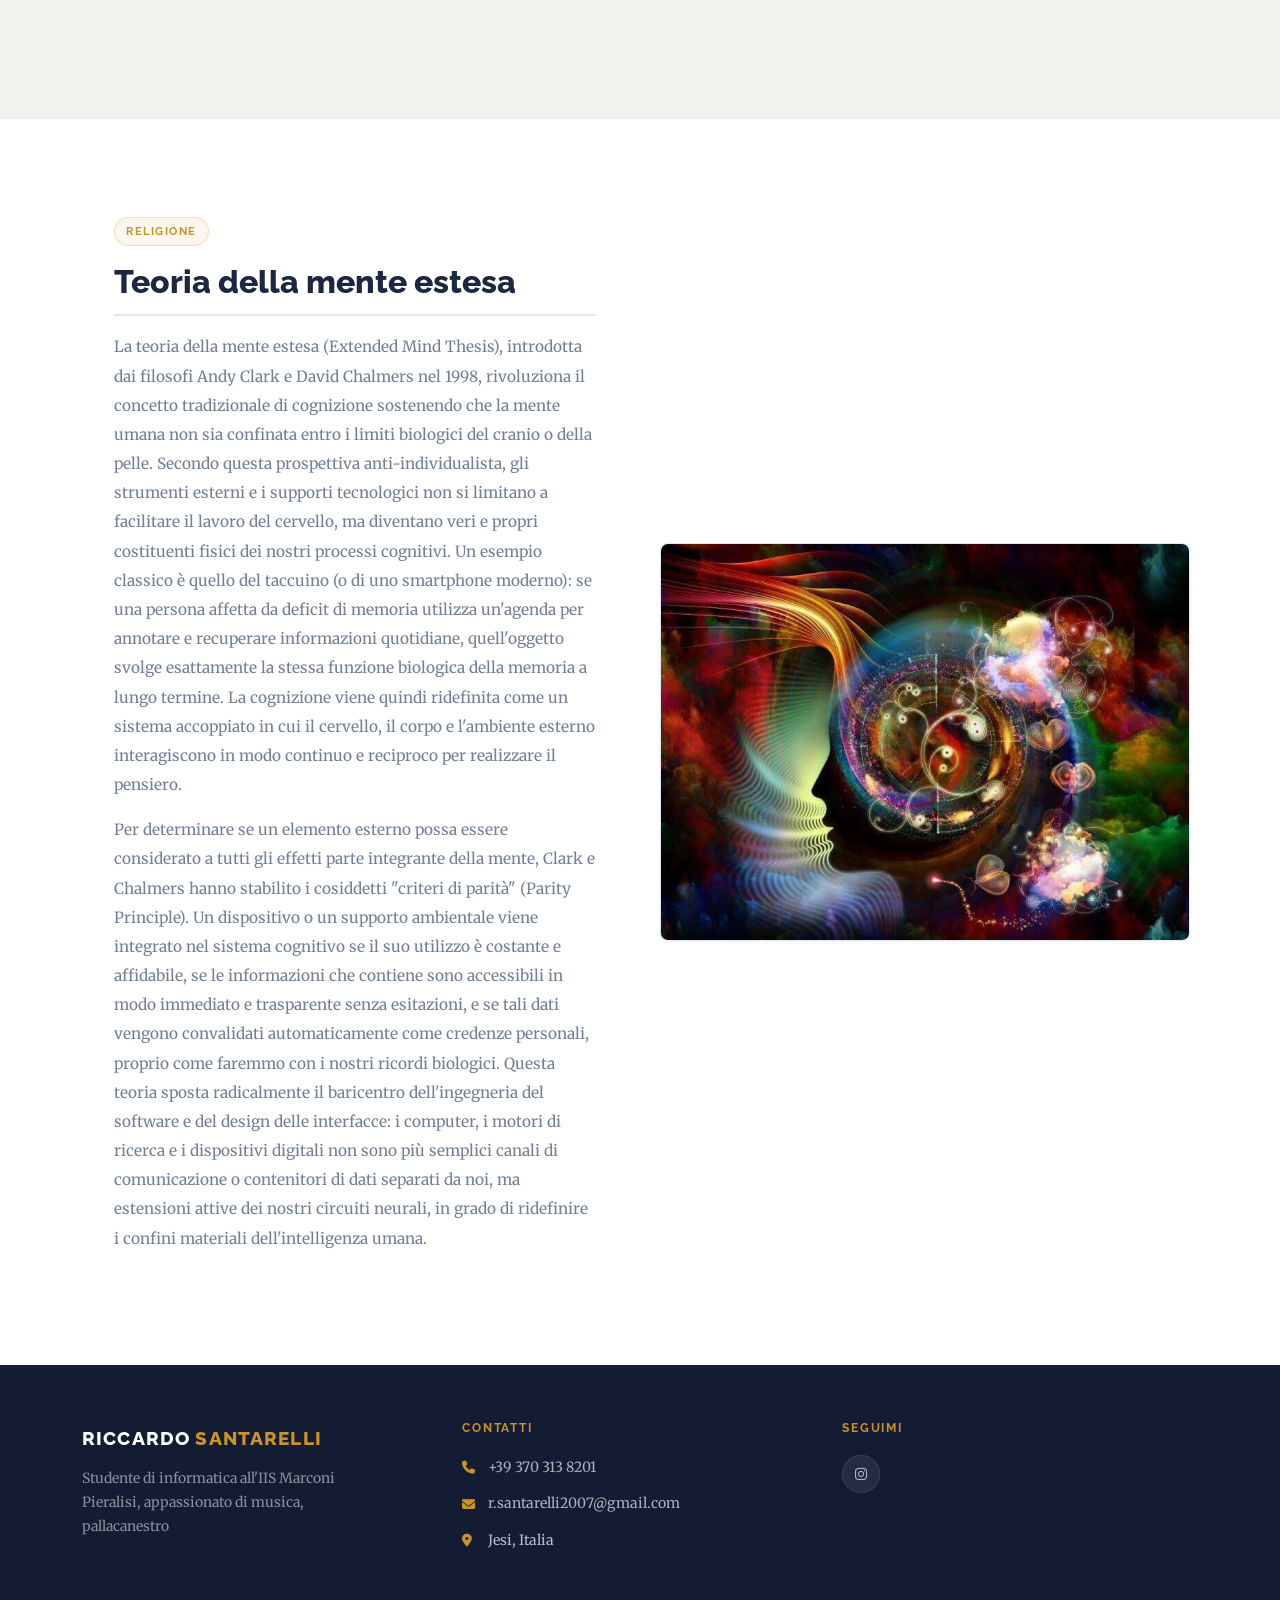
<file: argomenti-preferiti.html>
<!DOCTYPE html>
<html lang="it">
<head>
  <meta charset="UTF-8" />
  <meta name="viewport" content="width=device-width, initial-scale=1.0" />
  <meta name="description" content="Materie — Argomenti Preferiti" />
  <title>Materie — Argomenti Preferiti</title>
  <link rel="stylesheet" href="https://cdn.jsdelivr.net/npm/bootstrap@5.3.2/dist/css/bootstrap.min.css" />
  <link rel="stylesheet" href="https://cdnjs.cloudflare.com/ajax/libs/font-awesome/6.5.0/css/all.min.css" />
  <link rel="preconnect" href="https://fonts.googleapis.com" />
  <link rel="preconnect" href="https://fonts.gstatic.com" crossorigin />
  <link href="https://fonts.googleapis.com/css2?family=Raleway:wght@400;600;700;800&family=Merriweather:wght@300;400&display=swap" rel="stylesheet" />
  <link rel="stylesheet" href="css/style.css" />
</head>
<body>

  <div id="navbar-placeholder"></div>

  <section class="page-hero">
    <div class="container">
      <p class="page-category">Materie</p>
      <h1>Argomenti Preferiti</h1>
      <p class="page-description">I miei argomenti preferiti delle varie discipline</p>
    </div>
  </section>

  <section class="content-section bg-white" id="pagineWeb">
    <div class="container">
      <div class="row align-items-center gy-4">
        <div class="col-lg-6 fade-in">
          <div class="section-text-block">
            <span class="section-badge">Informatica</span>
            <h2 class="section-title">Pagine Web</h2>
            <p class="section-text">
              Le pagine web sono i mattoni fondamentali della nostra esperienza quotidiana su Internet, configurandosi come documenti digitali ospitati su server remoti e interpretati dai browser dei nostri dispositivi attraverso il classico modello client-server. Quando digitiamo un indirizzo o clicchiamo su un collegamento, inviamo una richiesta che il server elabora, restituendo una combinazione di tecnologie essenziali che lavorano in perfetta sinergia per costruire ciò che vediamo sullo schermo. Alla base di tutto c'è l'HTML, che definisce l'architettura logica e lo scheletro dei contenuti, affiancato dal CSS, responsabile dell'estetica, dei colori e della capacità della pagina di adattarsi in modo responsive a diversi formati di schermo. A completare questo ecosistema interviene JavaScript, un vero e proprio linguaggio di programmazione lato client che infonde dinamismo all'interfaccia, gestendo animazioni, interazioni in tempo reale e logiche comportamentali senza la necessità di ricaricare continuamente la pagina.
            </p>
            <p class="section-text">Oltre alla loro struttura visiva, le pagine web si dividono in due grandi categorie in base al modo in cui gestiscono e distribuiscono le informazioni, distinguendosi in soluzioni statiche e dinamiche. Le pagine statiche offrono un contenuto fisso e identico per ogni visitatore, risultando estremamente veloci e leggere poiché richiedono semplicemente la lettura di file preesistenti sul server. Al contrario, le pagine dinamiche rappresentano il fulcro del web moderno, come i social network o le piattaforme di gestione, in cui il contenuto si evolve in tempo reale in base all'utente, all'orario o alle azioni eseguite. Questo processo avviene grazie all'intervento di linguaggi lato server e all'integrazione di database, che assemblano il codice HTML al volo per ogni singola sessione, permettendo di strutturare applicazioni web interattive, sicure e altamente personalizzate.</p>
          </div>
        </div>
        <div class="col-lg-6 fade-in">
          <div class="section-image-wrapper">
            <img class="section-image" src="pagina web.jpg" alt="Il mio argomento preferito" />
          </div>
        </div>
      </div>
    </div>
  </section>

  <section class="content-section bg-alt" id="sicurezza">
    <div class="container">
      <div class="row align-items-center gy-4">
        <div class="col-lg-6 fade-in">
          <div class="section-image-wrapper">
            <img class="section-image" src="vpn e firewall.png" alt="Secondo argomento preferito" />
          </div>
        </div>
        <div class="col-lg-6 fade-in">
          <div class="section-text-block">
            <span class="section-badge">Sistemi e Reti</span>
            <h2 class="section-title">Sicurezza dei sistemi informatici</h2>
            <p class="section-text">
              La sicurezza dei sistemi informatici è un processo dinamico e strutturato volto a proteggere l'infrastruttura tecnologica attraverso la salvaguardia di proprietà fondamentali racchiuse nella triade CIA, ovvero la riservatezza, che impedisce l'accesso non autorizzato tramite crittografia, l'integrità, che garantisce l'immutabilità dei dati con funzioni di hashing, e la disponibilità, che assicura l'accesso costante ai servizi. A queste si affiancano l'autenticità e il non-ripudio, essenziali per verificare l'identità degli utenti e blindare le transazioni. Per implementare una difesa logica, è necessario effettuare una preventiva valutazione dei rischi, un'analisi che quantifica formalmente il rischio moltiplicando la probabilità che una minaccia sfrutti una determinata vulnerabilità per l'impatto economico o operativo che ne deriverebbe. Questo bilanciamento consente di identificare e respingere le diverse tipologie di attacchi informatici, che variano dalle minacce passive come il Man-in-the-Middle, mirato all'intercettazione dei dati, agli attacchi attivi come il Denial of Service per saturare le risorse, fino allo spoofing di indirizzi IP o MAC e alle campagne di phishing volte a ingannare i nodi della rete.
            </p>
            <p class="section-text">Dalla teoria si passa poi all'azione pratica all'interno di ambienti di simulazione come Cisco Packet Tracer, dove queste contromisure prendono forma attraverso configurazioni mirate sui dispositivi di rete a livello Layer 2 e Layer 3. Per proteggere il livello di accesso da intrusioni fisiche o attacchi di tipo MAC flooding, si implementa la Port Security sulle interfacce dello switch, limitando il numero di indirizzi ammessi, istruendo la porta ad apprendere dinamicamente i dispositivi legittimi tramite la funzione sticky e impostando il blocco immediato in modalità shutdown in caso di violazione. Salendo di livello, la sicurezza viene gestita sui router tramite le Access Control List (ACL), utilizzate come filtri sequenziali per i pacchetti: le ACL standard analizzano solo l'IP sorgente e si applicano vicino alla destinazione, mentre le ACL estese permettono un filtraggio granulare basato su IP sorgente, destinazione, protocolli e porte logiche, bloccando ad esempio il traffico web verso server sensibili direttamente alla sorgente. Questo ecosistema di difesa viene infine completato dall'abilitazione del protocollo cifrato SSH al posto del vulnerabile Telnet per il management remoto del router, e dall'uso di interfacce passive nei protocolli di routing per impedire la diffusione non autorizzata delle rotte interne verso l'esterno.</p>
          </div>
        </div>
      </div>
    </div>
  </section>

  <section class="content-section bg-white" id="ingegneria">
    <div class="container">
      <div class="row align-items-center gy-4">
        <div class="col-lg-6 fade-in">
          <div class="section-text-block">
            <span class="section-badge">TPSIT</span>
            <h2 class="section-title">Ingegneria del software</h2>
            <p class="section-text">
              L'ingegneria del software si configura come la disciplina metodologica che applica un approccio sistematico, controllato e quantificabile alla progettazione, allo sviluppo e alla manutenzione dei sistemi informatici, trasformando la scrittura del codice da attività artigianale a un processo ingegneristico rigoroso. L'obiettivo centrale non è semplicemente scrivere programmi funzionanti, ma garantire il soddisfacimento di stringenti attributi di qualità, tra cui spiccano l'affidabilità, la manutenibilità nel lungo periodo, l'efficienza algoritmica, la sicurezza e la scalabilità dell'architettura. Per orchestrare efficacemente la complessità di un progetto e mitigare i rischi di fallimento, la disciplina si affida al ciclo di vita del software (SDLC), un percorso strutturato che prende il via con l'analisi e l'ingegneria dei requisiti, fondamentali per mappare i bisogni funzionali e i vincoli tecnologici del committente. A questa fase segue il design strutturale e architettonico, in cui si definiscono i design pattern e le interazioni tra i moduli, per poi passare all'implementazione del codice, alle sessioni di testing per l'individuazione di bug e regressioni, e infine al deployment negli ambienti di produzione e alla successiva manutenzione correttiva ed evolutiva.
            </p>
            <p class="section-text">
              Per tradurre questa struttura teorica in flussi di lavoro concreti, l'ingegneria del software adotta differenti metodologie di sviluppo, storicamente classificate in modelli predittivi e modelli adattivi. Il tradizionale modello a Cascata (Waterfall) incarna l'approccio predittivo sequenziale, in cui ogni fase logica inizia solo quando la precedente è formalmente conclusa; pur offrendo un'eccellente prevedibilità e una documentazione rigorosa utile nei sistemi con requisiti immutabili, mostra forti limiti di rigidità di fronte alle inevitabili variazioni in corso d'opera. Per rispondere a questa criticità, il panorama moderno adotta diffusamente le metodologie adattive guidate dal paradigma Agile e da framework come Scrum, che scompongono il progetto in cicli iterativi e incrementali di breve durata. Questo approccio flessibile favorisce il rilascio continuo di software funzionante, la collaborazione interfunzionale e una stretta sinergia con la cultura DevOps e le pratiche di automazione, come le pipeline di integrazione e distribuzione continua (CI/CD), garantendo la massima reattività ai cambiamenti del mercato e una costante ottimizzazione del valore del prodotto finale.
            </p>
          </div>
        </div>
        <div class="col-lg-6 fade-in">
          <div class="section-image-wrapper">
            <img class="section-image" src="Fasi-del-ciclo-di-vita-del-software-in-informatica.jpg" alt="Il mio argomento preferito" />
          </div>
        </div>
      </div>
    </div>
  </section>

  <section class="content-section bg-alt" id="ia">
    <div class="container">
      <div class="row align-items-center gy-4">
        <div class="col-lg-6 fade-in">
          <div class="section-image-wrapper">
            <img class="section-image" src="ia.jpg" alt="Secondo argomento preferito" />
          </div>
        </div>
        <div class="col-lg-6 fade-in">
          <div class="section-text-block">
            <span class="section-badge">Intelligenza Artificiale</span>
            <h2 class="section-title">Deep Learning</h2>
            <p class="section-text">
              Il Deep Learning rappresenta l'evoluzione avanzata dei sistemi di intelligenza artificiale, nato dall'esperienza del Multi-Layer Perceptron per dare vita a reti neurali profonde caratterizzate da un numero sempre maggiore di strati nascosti che processano le caratteristiche dei dati in modo strettamente gerarchico. Se originariamente l'analisi delle immagini risultava estremamente complessa a causa dell'elevata dimensionalità dello spazio delle feature indotta dai singoli pixel, la vera svolta epocale è avvenuta superando i limiti metodologici della computer vision classica. Quest'ultima si affidava infatti a una fase manuale di feature engineering strutturata su algoritmi dedicati, come SIFT o ORB, progettati per ricercare invarianze geometriche e isolare gradienti di luminosità, spigoli o forme da aggregare in vettori descrittori. Con l'introduzione delle Reti Neurali Convoluzionali (CNN), spinte al successo globale nel 2012 dalle straordinarie performance di AlexNet nella competizione ImageNet, l'intero paradigma si è trasformato in un apprendimento di tipo end-to-end: l'algoritmo non riceve più feature predefinite dall'operatore umano, ma impara in totale autonomia a selezionare, estrarre e strutturare la rappresentazione visiva ottimale direttamente dall'input grezzo, azzerando qualsiasi bias interpretativo esterno.
            </p>
            <p class="section-text">
              Dal punto di vista strutturale, l'ecosistema di una CNN si articola alternando strati convoluzionali, che applicano filtri bidimensionali o matematici per evidenziare specifiche caratteristiche dei dati generando le cosiddette feature maps, a strati di pooling. Per contenere la complessità computazionale, gli strati convoluzionali sfruttano la connessione a campi recettivi locali e una rigida condivisione dei pesi (weight sharing), mentre il pooling – sia esso di tipo max o average – provvede a ridurre progressivamente la dimensionalità e l'informazione ridondante, conferendo al sistema una preziosa robustezza all'overfitting e un'efficace invarianza traslazionale. Completata l'estrazione gerarchica, un'operazione di appiattimento (flatten) normalizza i dati indirizzandoli verso un percettrone classico, dove la funzione Softmax distribuisce le probabilità finali per compiere attività di classificazione o regressione. L'addestramento di tali architetture, guidato dal meccanismo di error backpropagation, risulterebbe impraticabile senza il parallelismo massivo garantito dall'hardware moderno; per questo motivo, il Deep Learning è indissolubilmente legato all'uso di GPU programmabili tramite standard come Nvidia CUDA e di chip specifici come le TPU di Google, in grado di aggirare i tradizionali colli di bottiglia delle CPU. Infine, per mitigare gli ingenti costi economici e di calcolo, la disciplina fa largo uso del Transfer Learning e del Fine Tuning, adattando modelli complessi già addestrati su enormi dataset attraverso il congelamento dei pesi convoluzionali originari, pur rimanendo vigile di fronte alle evoluzioni delle reti antagoniste generative (GAN), capaci di dare vita a falsi realistici o di sferrare attacchi mirati a trarre in inganno i modelli alterando anche un solo pixel nei dati di input.
            </p>
          </div>
        </div>
      </div>
    </div>
  </section>

  <section class="content-section bg-white" id="matematica">
    <div class="container">
      <div class="row align-items-center gy-4">
        <div class="col-lg-6 fade-in">
          <div class="section-text-block">
            <span class="section-badge">Matematica</span>
            <h2 class="section-title">Calcolo combinatorio</h2>
            <p class="section-text">
              Il calcolo combinatorio studia le modalità per raggruppare, ordinare o selezionare gli elementi di un insieme finito secondo regole precise. Quando l'ordine con cui si dispongono gli oggetti è fondamentale per distinguere i raggruppamenti, si utilizzano le disposizioni e le permutazioni semplici, in cui nessun elemento si ripete. Le disposizioni semplici considerano i modi in cui si possono scegliere e ordinare $k$ elementi presi da un gruppo più grande di $n$ oggetti, e si calcolano moltiplicando i numeri interi decrescenti a partire da $n$ per $k$ fattori. Le permutazioni semplici rappresentano invece il caso particolare in cui si usano tutti gli $n$ oggetti disponibili ($k=n$), concentrandosi esclusivamente sul loro ordine di allineamento; il loro numero totale si ricava calcolando il fattoriale di $n$ ($n!$), ovvero il prodotto di tutti i numeri interi positivi da $n$ fino a uno.
            </p>
            <p class="section-text">
              Al contrario, quando l'ordine degli elementi non ha alcuna importanza e conta solo quali oggetti sono stati scelti, si entra nel dominio delle combinazioni semplici. In questo caso, due raggruppamenti sono identici se contengono gli stessi elementi, a prescindere dalla sequenza con cui sono stati selezionati, come accade comunemente quando si distribuisce una mano di carte o si sceglie una squadra di lavoro. Matematica e formule riflettono questa logica dividendo il numero delle disposizioni per le permutazioni degli elementi scelti, azzerando così l'effetto dell'ordine interno; il risultato è espresso dal coefficiente binomiale $\binom{n}{k}$, un valore strutturale rintracciabile e fondamentale per il calcolo delle probabilità.
            </p>
          </div>
        </div>
        <div class="col-lg-6 fade-in">
          <div class="section-image-wrapper">
            <img class="section-image" src="calcolo combinatorio.png" alt="Il mio argomento preferito" />
          </div>
        </div>
      </div>
    </div>
  </section>

  <section class="content-section bg-alt" id="gpoi">
    <div class="container">
      <div class="row align-items-center gy-4">
        <div class="col-lg-6 fade-in">
          <div class="section-image-wrapper">
            <img class="section-image" src="busta-paga.jpg" alt="Secondo argomento preferito" />
          </div>
        </div>
        <div class="col-lg-6 fade-in">
          <div class="section-text-block">
            <span class="section-badge">GPOI</span>
            <h2 class="section-title">CCNL e busta paga</h2>
            <p class="section-text">
              Il CCNL (Contratto Collettivo Nazionale di Lavoro) rappresenta l'accordo normativo stipulato periodicamente tra i sindacati dei lavoratori e le associazioni dei datori di lavoro per disciplinare i rapporti di impiego in un determinato settore produttivo. La sua funzione principale è quella di stabilire una base comune e inderogabile di diritti e doveri, garantendo tutele minime che i contratti individuali possono solo migliorare e mai peggiorare. Al suo interno vengono normati aspetti cruciali della vita lavorativa, come l'orario di lavoro settimanale, la maturazione di ferie e permessi, i periodi di prova e di preavviso, la gestione della malattia e l'inquadramento nei diversi livelli professionali. A ciascuno di questi livelli corrisponde una specifica paga base o minimo tabellare, che assicura una retribuzione proporzionata e sufficiente a parità di mansione svolta sull'intero territorio nazionale.
            </p>
            <p class="section-text">
              La busta paga è il documento ufficiale che traduce mensilmente in termini economici le disposizioni del CCNL, formalizzando il calcolo della retribuzione spettante al lavoratore. La sua struttura si articola in tre macro-sezioni: la testa, il corpo centrale e il piede del cedolino. Nella parte alta vengono inseriti i dati anagrafici e la qualifica contrattuale, mentre il corpo centrale evidenzia la composizione dello stipendio lordo, sommando alla paga base elementi come gli scatti di anzianità, le indennità e le ore di straordinario. La sezione finale, o piede della busta paga, opera invece il passaggio fondamentale dal lordo al netto in tasca: da questo importo vengono infatti sottratte le trattenute previdenziali a carico del dipendente per l'INPS e le trattenute fiscali relative all'IRPEF e alle addizionali locali, mostrando infine il calcolo del trattamento di fine rapporto (TFR) accantonato e il netto da pagare.
            </p>
          </div>
        </div>
      </div>
    </div>
  </section>

  <section class="content-section bg-white" id="italiano">
    <div class="container">
      <div class="row align-items-center gy-4">
        <div class="col-lg-6 fade-in">
          <div class="section-text-block">
            <span class="section-badge">Italiano</span>
            <h2 class="section-title">Oscar Wilde</h2>
            <p class="section-text">
              Oscar Wilde incarna perfettamente la figura del dandy ottocentesco e il movimento dell'Estetismo britannico, una corrente artistica e letteraria guidata dal celebre principio dell'"arte per il gusto dell'arte" (art for art's sake). Questo movimento rifiutava categoricamente l'idea che la letteratura dovesse avere uno scopo didattico, morale o sociale, sostenendo invece che l'arte dovesse essere celebrata esclusivamente per la sua bellezza intrinseca e per la sua capacità di evocare sensazioni intense. Wilde, noto per il suo spirito arguto, i suoi aforismi fulminanti e uno stile di vita provocatorio che sfidava apertamente i rigidi e ipocriti canoni della società vittoriana, ha condensato questa intera filosofia nella celebre prefazione al suo unico romanzo. In queste pagine programmatiche, l'autore dichiara apertamente che non esistono libri morali o immorali, ma solo libri scritti bene o scritti male, ridefinendo il ruolo dell'artista come un puro creatore di cose belle, totalmente distaccato dal giudizio etico del mondo circostante.
            </p>
            <p class="section-text">
              Il manifesto pratico di questa visione trova la sua massima espressione nel romanzo Il ritratto di Dorian Gray, un'opera incentrata sul mito faustiano della giovinezza eterna e sul dualismo tra l'apparenza esteriore e la corruzione interiore. La vicenda segue il giovane e bellissimo Dorian che, influenzato dalle teorie edonistiche del cinico Lord Henry Wotton, esprime il desiderio che un suo ritratto, dipinto dall'artista Basil Hallward, invecchi e mostri i segni del tempo al posto suo. Mentre Dorian si abbandona a una vita dissoluta, crudele e priva di rimorsi, il suo volto reale rimane inspiegabilmente radioso, immacolato e specchio di un'eterna purezza, mentre la tela, nascosta in soffitta, si deforma progressivamente, accumulando ogni singola ruga, cicatrice e mostruosità morale derivante dai suoi peccati. Questo sdoppiamento si risolve drammaticamente nel finale quando Dorian, colto dal rimorso e dall'orrore per la propria anima, trafigge il quadro con un pugnale: l'incantesimo si rompe istantaneamente, restituendo alla tela la sua originaria, splendida bellezza e condannando il protagonista a morire sul pavimento, precocemente invecchiato e reso irriconoscibile dai segni della sua reale degradazione.
            </p>
          </div>
        </div>
        <div class="col-lg-6 fade-in">
          <div class="section-image-wrapper">
            <img class="section-image" src="featured-famous-bi-oscar-wilde.jpeg" alt="Il mio argomento preferito" />
          </div>
        </div>
      </div>
    </div>
  </section>

  <section class="content-section bg-alt" id="storia">
    <div class="container">
      <div class="row align-items-center gy-4">
        <div class="col-lg-6 fade-in">
          <div class="section-image-wrapper">
            <img class="section-image" src="59-la-belle-epoque.jpg" alt="Secondo argomento preferito" />
          </div>
        </div>
        <div class="col-lg-6 fade-in">
          <div class="section-text-block">
            <span class="section-badge">Storia</span>
            <h2 class="section-title">La Belle époque</h2>
            <p class="section-text">
              La Belle Époque definisce quel radioso periodo della storia europea che spazia dalla fine dell'Ottocento fino allo scoppio della Prima Guerra Mondiale nel 1914, un'era caratterizzata da una diffusa fiducia nel progresso, da una stabilità politica senza precedenti tra le grandi potenze e da uno straordinario sviluppo economico. Questo clima di ottimismo era alimentato dalle strabilianti innovazioni della Seconda Rivoluzione Industriale: l'avvento dell'elettricità che illuminava le notti cittadine, il motore a scoppio, il telefono e i primi aeroplani davano l'illusione che la scienza potesse risolvere qualsiasi problema umano, sconfiggendo malattie e miseria. Parallelamente, nelle grandi metropoli come Parigi, centro nevralgico della vita culturale, nasceva la moderna società dei consumi e del tempo libero, celebrata nei caffè-concerto, nei teatri e attraverso le affascinanti architetture in ferro e vetro dei padiglioni delle Grandi Esposizioni Universali, che esaltavano visivamente il trionfo della modernità.
            </p>
            <p class="section-text">
              Tuttavia, dietro questa facciata scintillante di benessere, spensieratezza e fioritura artistica, l'Europa della Belle Époque nascondeva profonde e drammatiche tensioni strutturali che avrebbero presto condotto al collasso dell'intero sistema. Il benessere economico e lo stile di vita borghese rimanevano infatti un privilegio d'élite, accentuando il divario sociale con una classe operaia sempre più sfruttata e conflittuale, mentre lo sviluppo industriale esasperava la competizione economica tra gli Stati. Questa rivalità si traduceva all'esterno in un aggressivo imperialismo coloniale, volto alla conquista di nuovi mercati in Africa e Asia, e all'interno in una pericolosa corsa agli armamenti sostenuta da un nazionalismo acceso e militarista. L'apparente equilibrio geopolitico si reggeva così su un fragile sistema di alleanze contrapposte che trasformò la scintillante Europa dei primi del Novecento in una vera e propria polveriera, pronta a esplodere tragicamente nell'estate del 1914.
            </p>
          </div>
        </div>
      </div>
    </div>
  </section>

  <section class="content-section bg-white" id="inglese">
    <div class="container">
      <div class="row align-items-center gy-4">
        <div class="col-lg-6 fade-in">
          <div class="section-text-block">
            <span class="section-badge">English</span>
            <h2 class="section-title">Giants of IT</h2>
            <p class="section-text">
              Alan Turing and Steve Jobs were two visionary figures who fundamentally shaped the trajectory of modern computing, representing respectively the theoretical dawn and the consumer revolution of the digital age. Turing, a brilliant British mathematician, laid the foundational principles of computer science in 1936 by conceptualizing the Universal Turing Machine, a theoretical device capable of performing any computation through formal instructions. During World War II, his pioneering work at Bletchley Park led to breaking the German Enigma code, an achievement that saved millions of lives and birthed early electromechanical computing, while his later philosophical inquiries introduced the Turing Test, establishing the bedrock for Artificial Intelligence. Decades later, Steve Jobs transformed these abstract computational capabilities into intuitive, mass-market realities by co-founding Apple. Driven by a philosophy that fused technological power with minimalist design and human aesthetics, Jobs championed the democratization of technology, shifting computers from corporate basements into everyday homes and pockets through iconic products like the Macintosh, the iPhone, and the iPad.
            </p>
            <p class="section-text">
              The physical infrastructure that enabled this digital ubiquity was born from military and academic experiments that eventually evolved into the modern internet, e-commerce, and a cashless global economy. The journey began in 1969 with ARPANET, a decentralized network created by the US Department of Defense designed to survive partial destruction through packet-switching technology, which later expanded globally following Tim Berners-Lee’s invention of the World Wide Web in 1989. This interconnected infrastructure triggered an economic revolution, giving rise to e-commerce platforms and digital payment ecosystems that are rapidly steering global markets toward a cashless society. While this borderless network offers immense convenience, it also exposes users to critical digital vulnerabilities, requiring rigorous cybersecurity practices to navigate the internet safely. To safeguard personal data and mitigate active threats, users must employ robust defense mechanisms, such as enforcing multi-factor authentication (MFA), utilizing end-to-end encrypted communication channels, avoiding phishing traps, and ensuring strict adherence to secure network protocols like HTTPS.
            </p>
          </div>
        </div>
        <div class="col-lg-6 fade-in">
          <div class="section-image-wrapper">
            <img class="section-image" src="Steve_Jobs_Headshot_2010-CROP.jpg" alt="Il mio argomento preferito" />
          </div>
        </div>
      </div>
    </div>
  </section>

  <section class="content-section bg-alt" id="scienzemotorie">
    <div class="container">
      <div class="row align-items-center gy-4">
        <div class="col-lg-6 fade-in">
          <div class="section-image-wrapper">
            <img class="section-image" src="basket mateira.jpg" alt="Secondo argomento preferito" />
          </div>
        </div>
        <div class="col-lg-6 fade-in">
          <div class="section-text-block">
            <span class="section-badge">Scienze motorie</span>
            <h2 class="section-title">Pallacanestro</h2>
            <p class="section-text">
              La pallacanestro, nata nel 1891 negli Stati Uniti grazie all'intuizione del dottor James Naismith, è uno sport di squadra dinamico e ad alta intensità che vede contrapposte due formazioni di cinque giocatori ciascuna su un terreno di gioco rettangolare. L'obiettivo fondamentale è spingere la palla all'interno del canestro avversario, posizionato a un'altezza strutturale di 3,05 metri, rispettando rigide regole di movimento che vietano di camminare con la palla in mano senza palleggiare o di riprendere il palleggio dopo averlo interrotto. I punti vengono assegnati in base alla distanza del tiro: i canestri realizzati durante l'azione valgono due punti, che diventano tre se scagliati al di fuori della linea dell'arco dei tre punti, mentre i tiri liberi, concessi a seguito di un fallo subito, valgono un singolo punto. La gestione del tempo è cruciale, poiché le squadre hanno a disposizione un limite massimo di 24 secondi per tentare una conclusione a canestro, forzando un ritmo di gioco frenetico e spettacolari transizioni offensive.
            </p>
            <p class="section-text">
              Sul piano tattico e strutturale, le dinamiche di squadra si articolano attorno a cinque ruoli tradizionali ben definiti, ciascuno con compiti specifici sia nella fase di possesso sia in quella di ripiegamento difensivo. Il Playmaker (passatore e regista) organizza gli schemi d'attacco ed esegue la transizione, supportato dalla Guardia tiratrice, specializzata nelle conclusioni dalla lunga distanza, e dall'Ala piccola, un giocatore versatile capace di penetrare l'area avversaria. Sotto canestro dominano invece l'Ala grande e il Centro (o pivot), atleti dotati di imponente stazza fisica essenziali per la conquista dei rimbalzi, la protezione del tabellone e le stoppate sui tiri avversari. Questa solida intelaiatura di posizioni si esprime ai massimi livelli mondiali nel campionato della NBA statunitense e, in ambito nazionale, è regolata dalla Federazione Italiana Pallacanestro, che coordina i campionati professionistici stimolando una profonda cultura sportiva basata su strategie di difesa a uomo o a zona e su schemi d'attacco altamente sofisticati.
            </p>
          </div>
        </div>
      </div>
    </div>
  </section>

  <section class="content-section bg-white" id="religione">
    <div class="container">
      <div class="row align-items-center gy-4">
        <!-- Testo (colonna sinistra) -->
        <div class="col-lg-6 fade-in">
          <div class="section-text-block">
            <span class="section-badge">Religione</span>
            <h2 class="section-title">Teoria della mente estesa</h2>
            <p class="section-text">
              La teoria della mente estesa (Extended Mind Thesis), introdotta dai filosofi Andy Clark e David Chalmers nel 1998, rivoluziona il concetto tradizionale di cognizione sostenendo che la mente umana non sia confinata entro i limiti biologici del cranio o della pelle. Secondo questa prospettiva anti-individualista, gli strumenti esterni e i supporti tecnologici non si limitano a facilitare il lavoro del cervello, ma diventano veri e propri costituenti fisici dei nostri processi cognitivi. Un esempio classico è quello del taccuino (o di uno smartphone moderno): se una persona affetta da deficit di memoria utilizza un'agenda per annotare e recuperare informazioni quotidiane, quell'oggetto svolge esattamente la stessa funzione biologica della memoria a lungo termine. La cognizione viene quindi ridefinita come un sistema accoppiato in cui il cervello, il corpo e l'ambiente esterno interagiscono in modo continuo e reciproco per realizzare il pensiero.
            </p>
            <p class="section-text">
              Per determinare se un elemento esterno possa essere considerato a tutti gli effetti parte integrante della mente, Clark e Chalmers hanno stabilito i cosiddetti "criteri di parità" (Parity Principle). Un dispositivo o un supporto ambientale viene integrato nel sistema cognitivo se il suo utilizzo è costante e affidabile, se le informazioni che contiene sono accessibili in modo immediato e trasparente senza esitazioni, e se tali dati vengono convalidati automaticamente come credenze personali, proprio come faremmo con i nostri ricordi biologici. Questa teoria sposta radicalmente il baricentro dell'ingegneria del software e del design delle interfacce: i computer, i motori di ricerca e i dispositivi digitali non sono più semplici canali di comunicazione o contenitori di dati separati da noi, ma estensioni attive dei nostri circuiti neurali, in grado di ridefinire i confini materiali dell'intelligenza umana.
            </p>
          </div>
        </div>
        <!-- Immagine (colonna destra) — Sostituisci src con la tua foto/immagine -->
        <div class="col-lg-6 fade-in">
          <div class="section-image-wrapper">
            <img class="section-image" src="mente estesa.jpg" alt="Il mio argomento preferito" />
          </div>
        </div>
      </div>
    </div>
  </section>

  <div id="footer-placeholder"></div>

  <script src="https://cdn.jsdelivr.net/npm/bootstrap@5.3.2/dist/js/bootstrap.bundle.min.js"></script>
  <script src="js/main.js"></script>
</body>
</html>
</file>
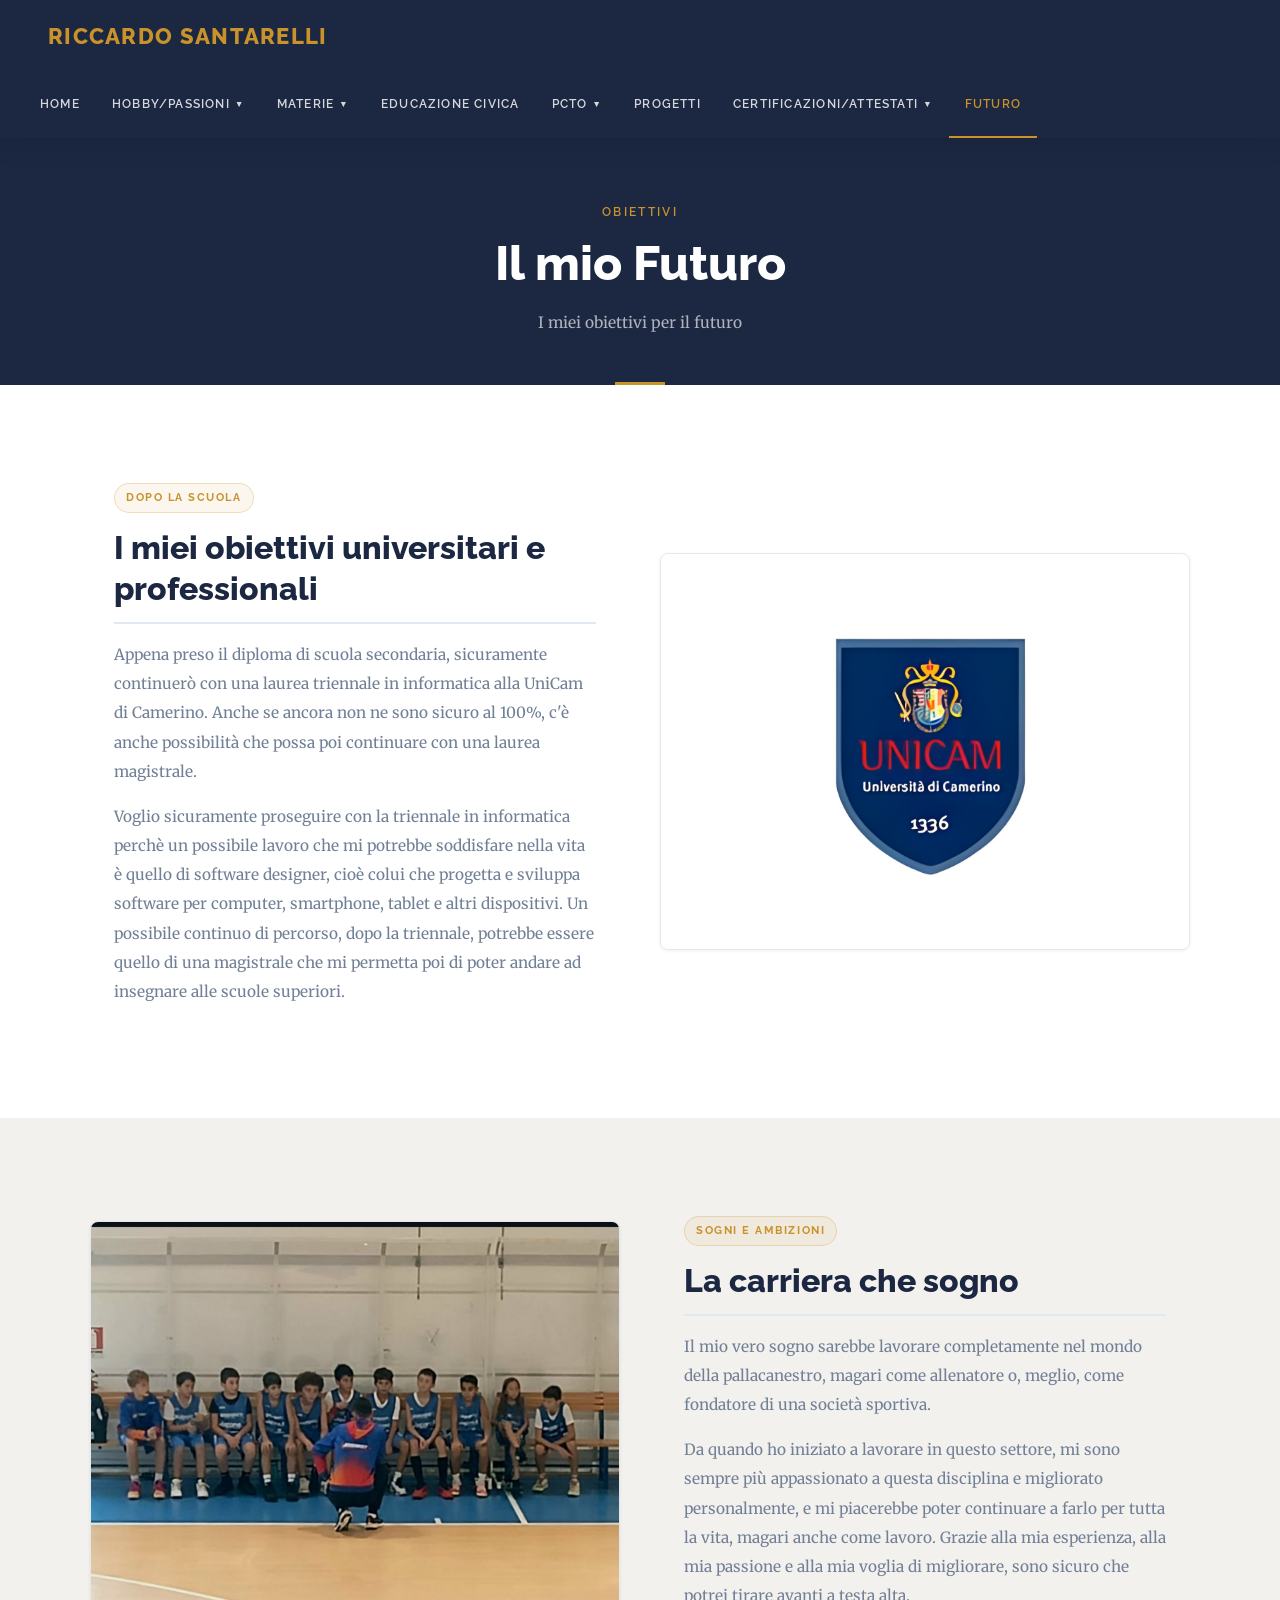
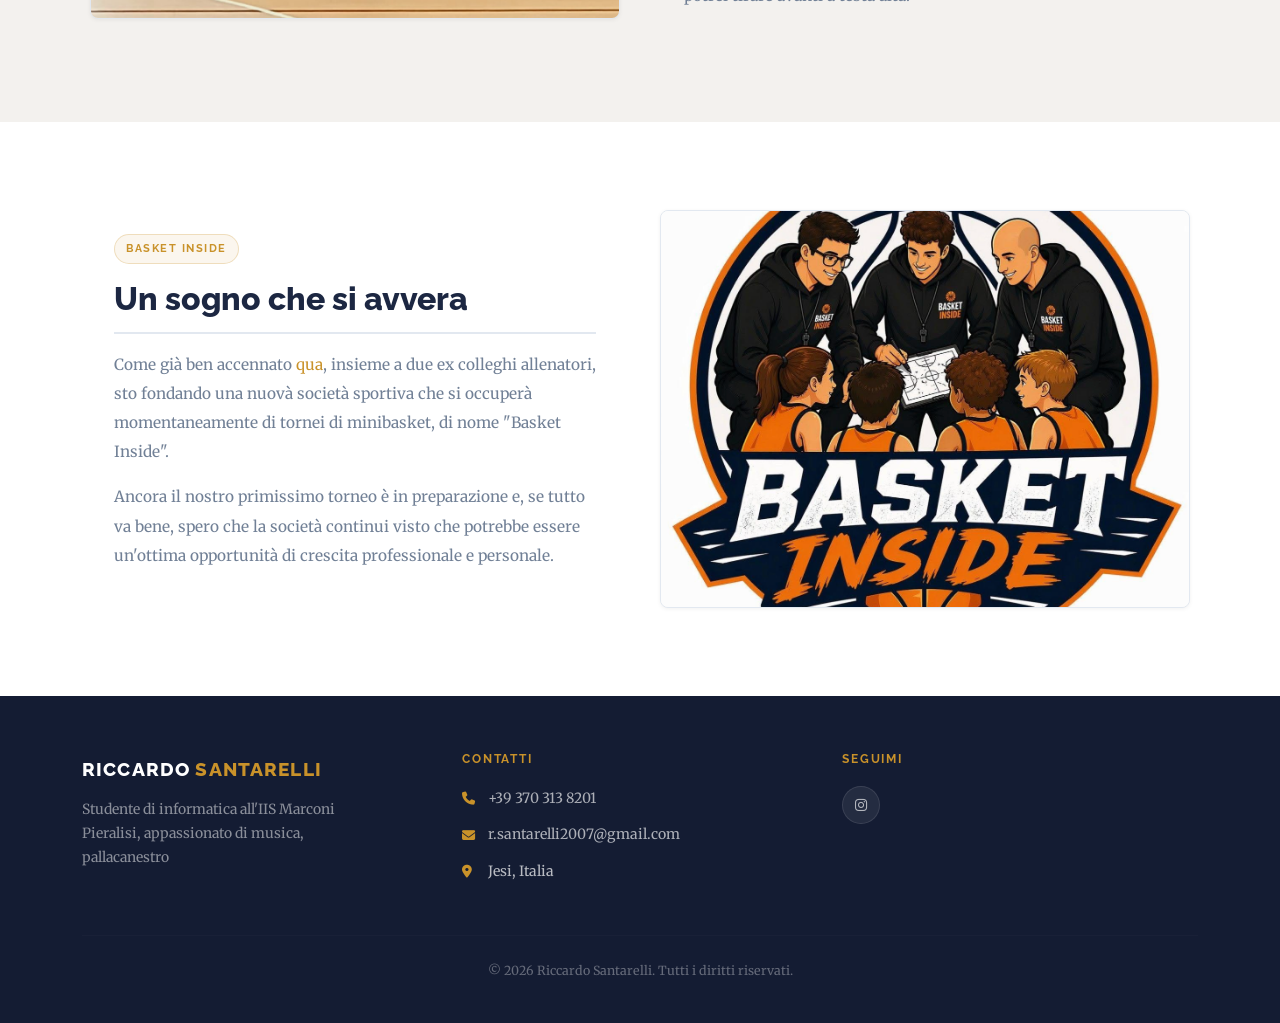
<file: futuro.html>
<!DOCTYPE html>
<html lang="it">
<head>
  <meta charset="UTF-8" />
  <meta name="viewport" content="width=device-width, initial-scale=1.0" />
  <meta name="description" content="Il mio Futuro" />
  <title>Il mio Futuro</title>
  <link rel="stylesheet" href="https://cdn.jsdelivr.net/npm/bootstrap@5.3.2/dist/css/bootstrap.min.css" />
  <link rel="stylesheet" href="https://cdnjs.cloudflare.com/ajax/libs/font-awesome/6.5.0/css/all.min.css" />
  <link rel="preconnect" href="https://fonts.googleapis.com" />
  <link rel="preconnect" href="https://fonts.gstatic.com" crossorigin />
  <link href="https://fonts.googleapis.com/css2?family=Raleway:wght@400;600;700;800&family=Merriweather:wght@300;400&display=swap" rel="stylesheet" />
  <link rel="stylesheet" href="css/style.css" />
</head>
<body>

  <div id="navbar-placeholder"></div>

  <section class="page-hero">
    <div class="container">
      <p class="page-category">Obiettivi</p>
      <h1>Il mio Futuro</h1>
      <p class="page-description">I miei obiettivi per il futuro</p>
    </div>
  </section>

  <section class="content-section bg-white">
    <div class="container">
      <div class="row align-items-center gy-4">
        <div class="col-lg-6 fade-in">
          <div class="section-text-block">
            <span class="section-badge">Dopo la scuola</span>
            <h2 class="section-title">I miei obiettivi universitari e professionali</h2>
            <p class="section-text">
              Appena preso il diploma di scuola secondaria, sicuramente continuerò con una laurea triennale in informatica alla UniCam di Camerino. Anche se ancora non ne sono sicuro al 100%,
              c'è anche possibilità che possa poi continuare con una laurea magistrale.
            </p>
            <p class="section-text">
              Voglio sicuramente proseguire con la triennale in informatica perchè un possibile lavoro che mi potrebbe soddisfare nella vita
              è quello di software designer, cioè colui che progetta e sviluppa software per computer, smartphone, tablet e altri dispositivi. 
              Un possibile continuo di percorso, dopo la triennale, potrebbe essere quello di una magistrale che mi permetta poi di poter andare ad insegnare alle scuole superiori.
            </p>
          </div>
        </div>
        <div class="col-lg-6 fade-in">
          <div class="section-image-wrapper">
            <img class="section-image" src="unicam.jpg" alt="I miei obiettivi universitari" />
          </div>
        </div>
      </div>
    </div>
  </section>

  <section class="content-section bg-alt">
    <div class="container">
      <div class="row align-items-center gy-4">
        <div class="col-lg-6 fade-in">
          <div class="section-image-wrapper">
            <img class="section-image" src="futuro basket.png" alt="Il mio futuro professionale" />
          </div>
        </div>
        <div class="col-lg-6 fade-in">
          <div class="section-text-block">
            <span class="section-badge">Sogni e ambizioni</span>
            <h2 class="section-title">La carriera che sogno</h2>
            <p class="section-text">
              Il mio vero sogno sarebbe lavorare completamente nel mondo della pallacanestro, magari come allenatore o, meglio, come fondatore di una società sportiva.
            </p>
            <p class="section-text">
              Da quando ho iniziato a lavorare in questo settore, mi sono sempre più appassionato a questa disciplina e migliorato personalmente, e mi piacerebbe poter continuare a farlo per tutta la vita, magari anche come lavoro.
              Grazie alla mia esperienza, alla mia passione e alla mia voglia di migliorare, sono sicuro che potrei tirare avanti a testa alta.
            </p>
          </div>
        </div>
      </div>
    </div>
  </section>

  <section class="content-section bg-white">
    <div class="container">
      <div class="row align-items-center gy-4">
        <div class="col-lg-6 fade-in">
          <div class="section-text-block">
            <span class="section-badge">Basket Inside</span>
            <h2 class="section-title">Un sogno che si avvera</h2>
            <p class="section-text">
              Come già ben accennato <a href="progetti.html#CollegamentoProgettoBasket">qua</a>, insieme a due ex colleghi allenatori, sto fondando una nuovà società sportiva che
              si occuperà momentaneamente di tornei di minibasket, di nome "Basket Inside".
            </p>
            <p class="section-text">
              Ancora il nostro primissimo torneo è in preparazione e, se tutto va bene, spero che la società continui visto che potrebbe essere un'ottima opportunità di crescita professionale e personale.
            </p>
          </div>
        </div>
        <!-- Immagine (colonna destra) — Sostituisci src con la tua foto -->
        <div class="col-lg-6 fade-in">
          <div class="section-image-wrapper">
            <img class="section-image" src="basketinside.png" alt="I miei obiettivi universitari" />
          </div>
        </div>
      </div>
    </div>
  </section>

  <div id="footer-placeholder"></div>

  <script src="https://cdn.jsdelivr.net/npm/bootstrap@5.3.2/dist/js/bootstrap.bundle.min.js"></script>
  <script src="js/main.js"></script>
</body>
</html>
</file>
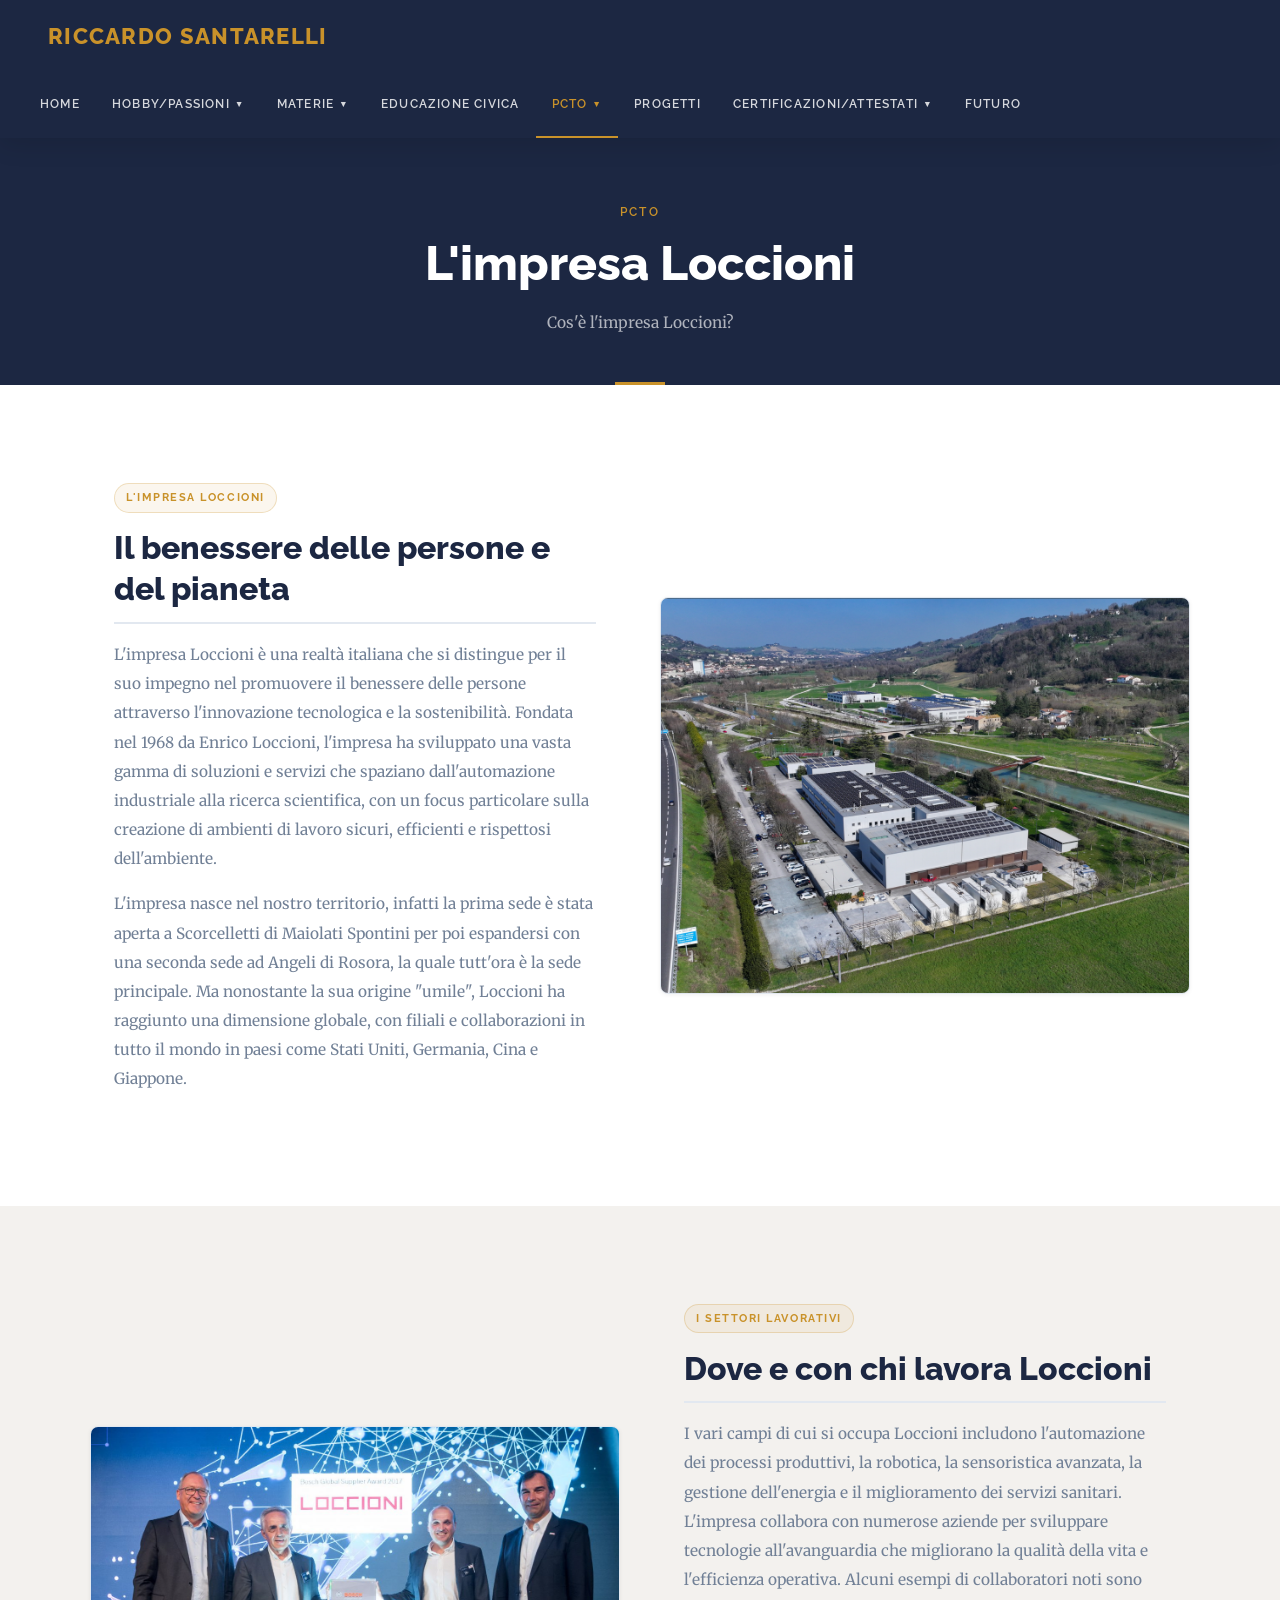
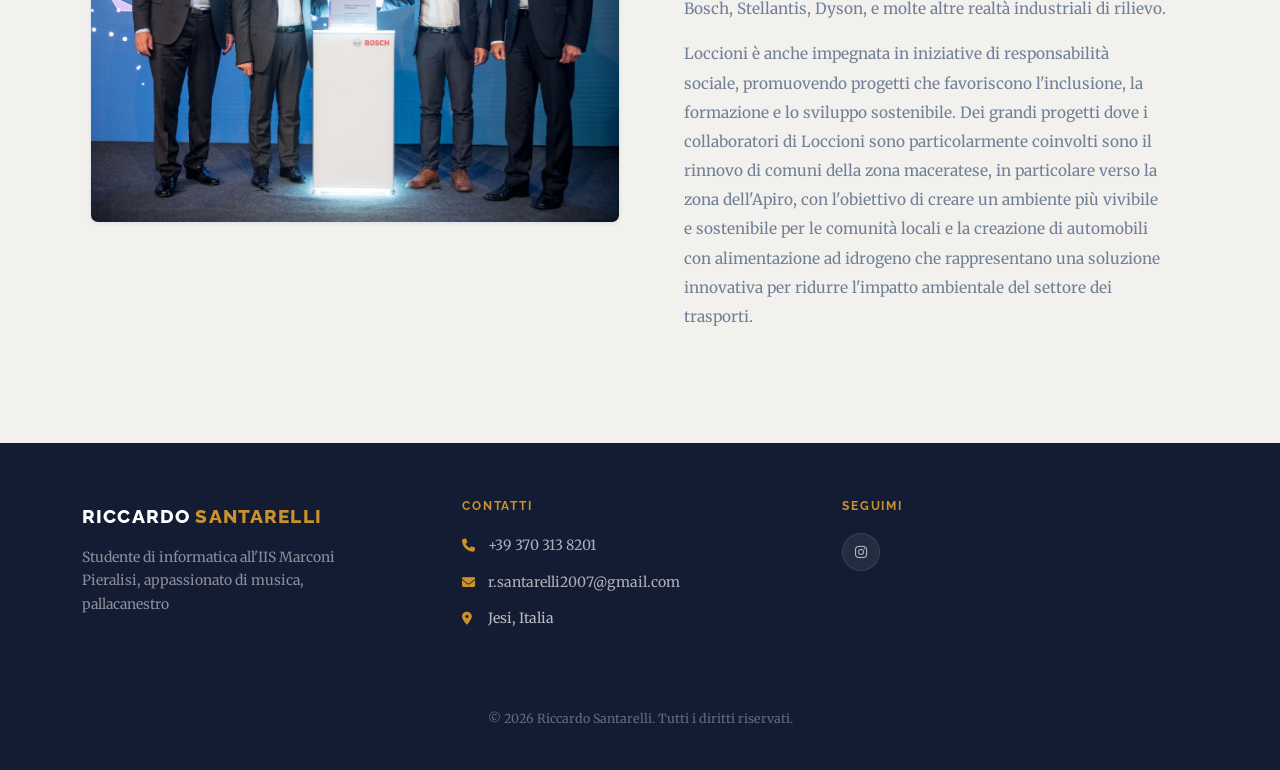
<file: loccioni.html>
<!DOCTYPE html>
<html lang="it">
<head>
  <meta charset="UTF-8" />
  <meta name="viewport" content="width=device-width, initial-scale=1.0" />
  <meta name="description" content="PCTO - L'impresa Loccioni" />
  <title>PCTO - L'impresa Loccioni</title>
  <link rel="stylesheet" href="https://cdn.jsdelivr.net/npm/bootstrap@5.3.2/dist/css/bootstrap.min.css" />
  <link rel="stylesheet" href="https://cdnjs.cloudflare.com/ajax/libs/font-awesome/6.5.0/css/all.min.css" />
  <link rel="preconnect" href="https://fonts.googleapis.com" />
  <link rel="preconnect" href="https://fonts.gstatic.com" crossorigin />
  <link href="https://fonts.googleapis.com/css2?family=Raleway:wght@400;600;700;800&family=Merriweather:wght@300;400&display=swap" rel="stylesheet" />
  <link rel="stylesheet" href="css/style.css" />
</head>
<body>

  <div id="navbar-placeholder"></div>

  <section class="page-hero">
    <div class="container">
      <p class="page-category">PCTO</p>
      <h1>L'impresa Loccioni</h1>
      <p class="page-description">Cos'è l'impresa Loccioni?</p>
    </div>
  </section>

  <section class="content-section bg-white">
    <div class="container">
      <div class="row align-items-center gy-4">
        <div class="col-lg-6 fade-in">
          <div class="section-text-block">
            <span class="section-badge">L'impresa Loccioni</span>
            <h2 class="section-title">Il benessere delle persone e del pianeta</h2>
            <p class="section-text">
              L'impresa Loccioni è una realtà italiana che si distingue per il suo impegno nel promuovere il benessere delle persone attraverso l'innovazione tecnologica e la sostenibilità. 
              Fondata nel 1968 da Enrico Loccioni, l'impresa ha sviluppato una vasta gamma di soluzioni e servizi che spaziano dall'automazione industriale alla ricerca scientifica, 
              con un focus particolare sulla creazione di ambienti di lavoro sicuri, efficienti e rispettosi dell'ambiente.
            </p>
            <p class="section-text">
              L'impresa nasce nel nostro territorio, infatti la prima sede è stata aperta a Scorcelletti di Maiolati Spontini per poi espandersi con una seconda sede ad 
              Angeli di Rosora, la quale tutt'ora è la sede principale. Ma nonostante la sua origine "umile", Loccioni ha raggiunto una dimensione globale, con filiali e collaborazioni in tutto il mondo in paesi come Stati Uniti, Germania, Cina e Giappone.
            </p>
          </div>
        </div>
        <div class="col-lg-6 fade-in">
          <div class="section-image-wrapper">
            <img class="section-image" src="loccioni sede.png" alt="Progetto principale" />
          </div>
        </div>
      </div>
    </div>
  </section>

  <section class="content-section bg-alt">
    <div class="container">
      <div class="row align-items-center gy-4">
        <div class="col-lg-6 fade-in">
          <div class="section-image-wrapper">
            <img class="section-image" src="loccioni-bosch.jpg" alt="Secondo progetto" />
          </div>
        </div>
        <div class="col-lg-6 fade-in">
          <div class="section-text-block">
            <span class="section-badge">I settori lavorativi</span>
            <h2 class="section-title">Dove e con chi lavora Loccioni</h2>
            <p class="section-text">
              I vari campi di cui si occupa Loccioni includono l'automazione dei processi produttivi, la robotica, la sensoristica avanzata, la gestione dell'energia e il miglioramento dei servizi sanitari. 
              L'impresa collabora con numerose aziende per sviluppare tecnologie all'avanguardia che migliorano la qualità della vita e l'efficienza operativa.
              Alcuni esempi di collaboratori noti sono Bosch, Stellantis, Dyson, e molte altre realtà industriali di rilievo.
            </p>
            <p class="section-text">
              Loccioni è anche impegnata in iniziative di responsabilità sociale, promuovendo progetti che favoriscono l'inclusione, la formazione e lo sviluppo sostenibile.
              Dei grandi progetti dove i collaboratori di Loccioni sono particolarmente coinvolti sono il rinnovo di comuni della zona maceratese, in particolare verso la zona dell'Apiro, con l'obiettivo di creare un ambiente più vivibile e sostenibile per le comunità locali
              e la creazione di automobili con alimentazione ad idrogeno che rappresentano una soluzione innovativa per ridurre l'impatto ambientale del settore dei trasporti.
            </p>
            </p>
          </div>
        </div>
      </div>
    </div>
  </section>

  <div id="footer-placeholder"></div>

  <script src="https://cdn.jsdelivr.net/npm/bootstrap@5.3.2/dist/js/bootstrap.bundle.min.js"></script>
  <script src="js/main.js"></script>
</body>
</html>
</file>
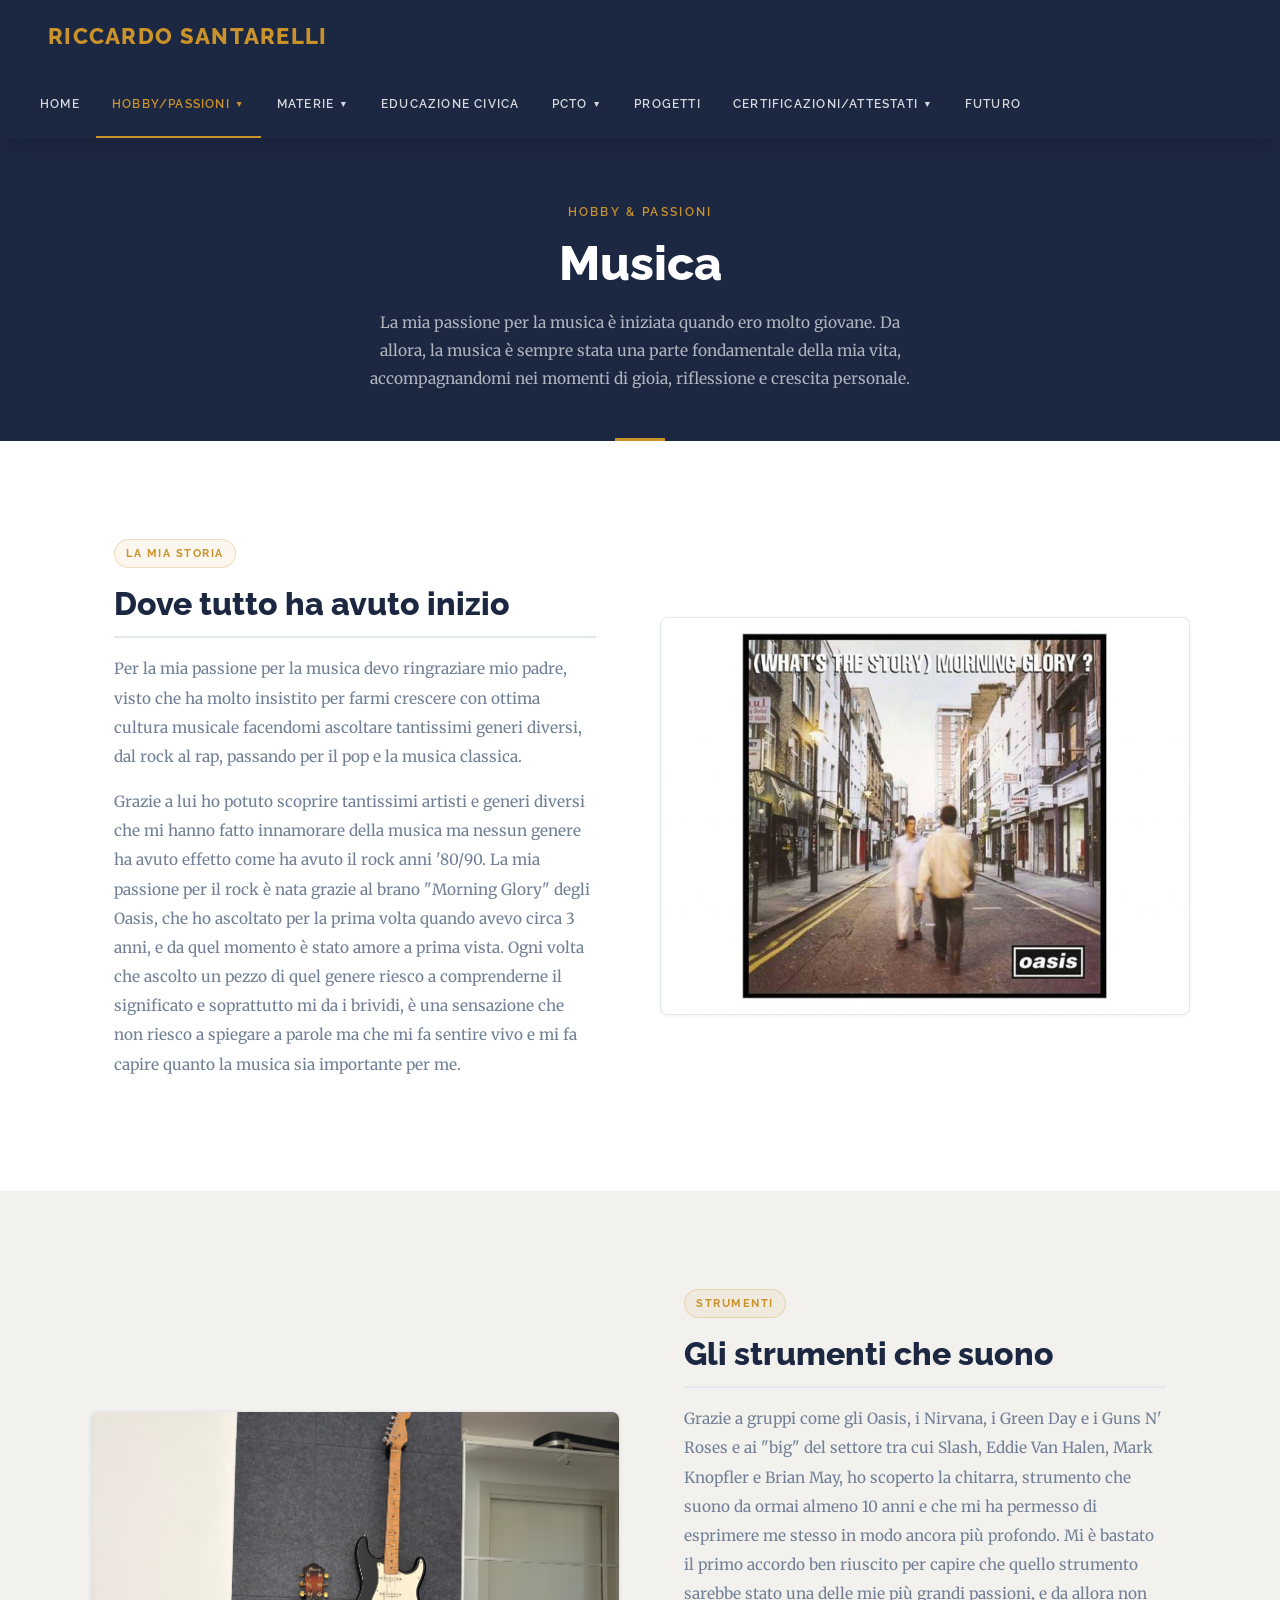
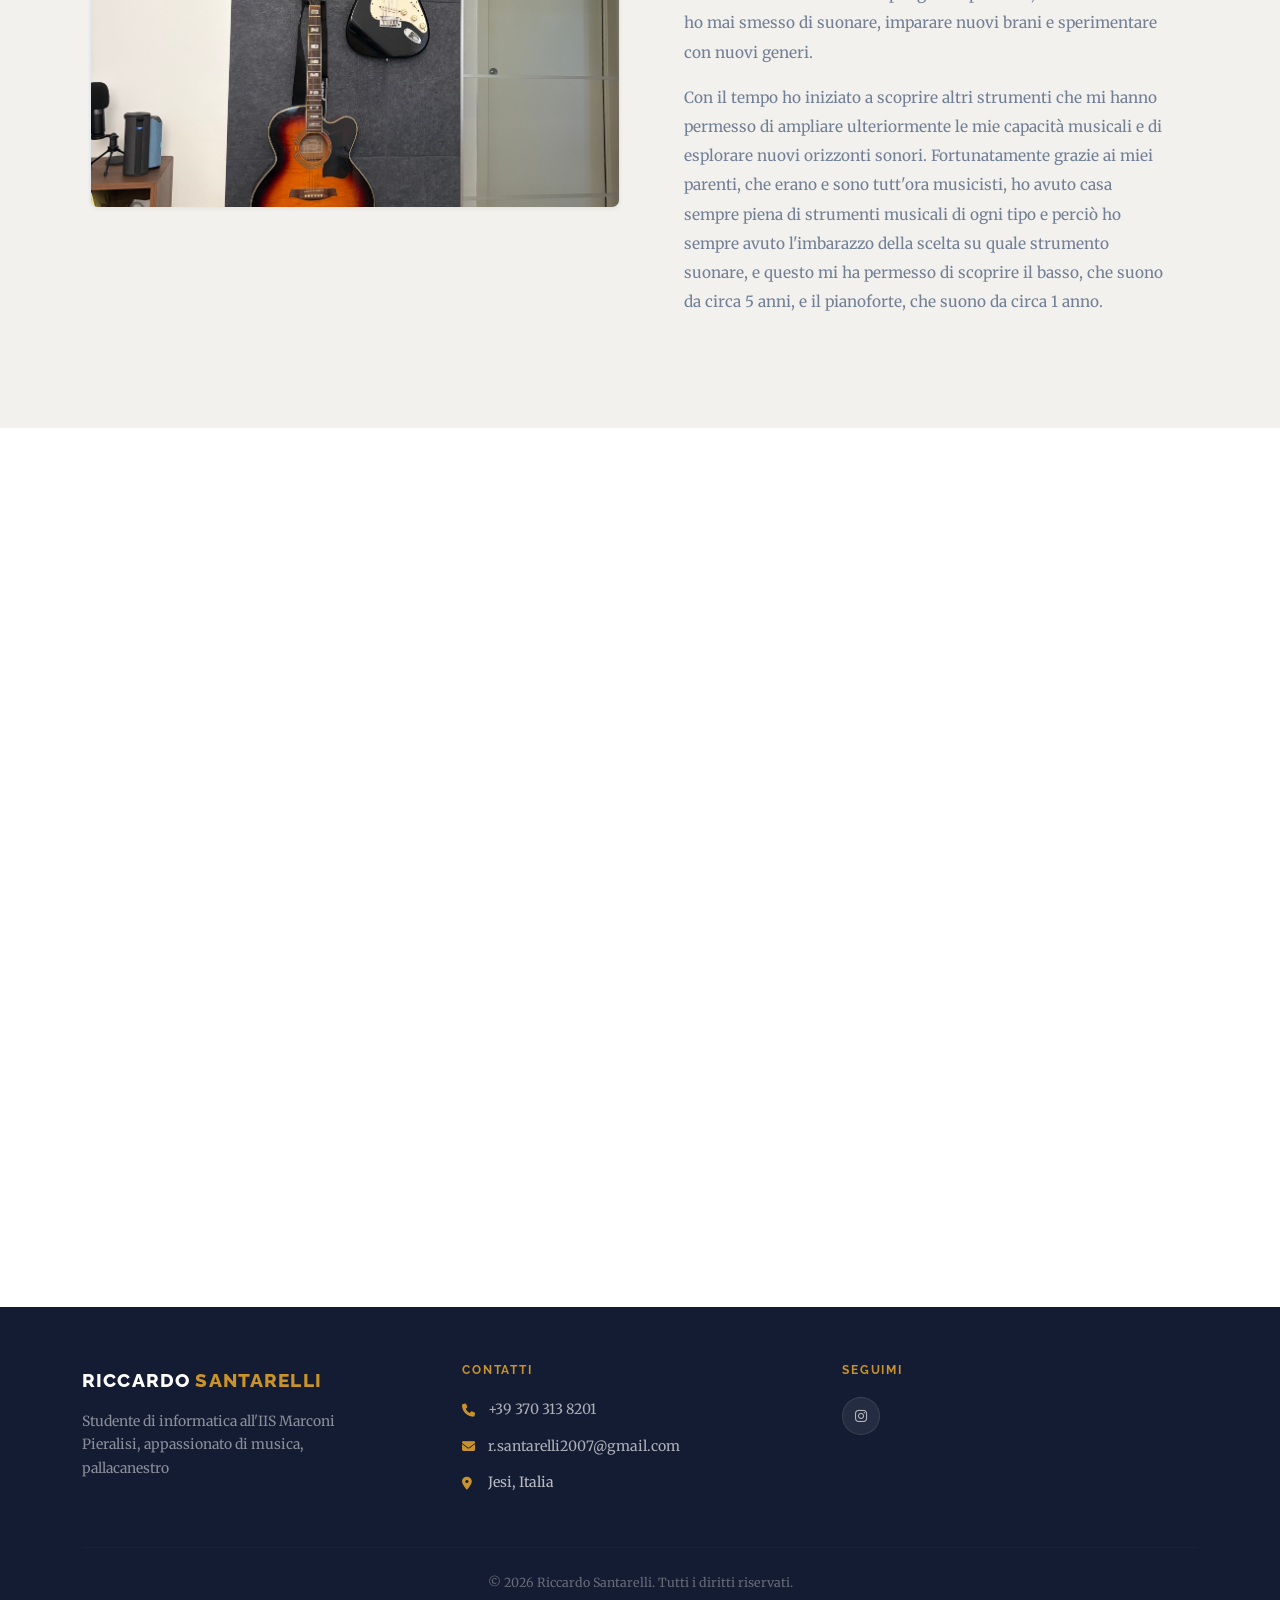
<file: musica.html>
<!DOCTYPE html>
<html lang="it">
<head>
  <meta charset="UTF-8" />
  <meta name="viewport" content="width=device-width, initial-scale=1.0" />
  <meta name="description" content="La mia passione per la musica" />
  <title>Hobby - Musica</title>
  <link rel="stylesheet" href="https://cdn.jsdelivr.net/npm/bootstrap@5.3.2/dist/css/bootstrap.min.css" />
  <link rel="stylesheet" href="https://cdnjs.cloudflare.com/ajax/libs/font-awesome/6.5.0/css/all.min.css" />
  <link rel="preconnect" href="https://fonts.googleapis.com" />
  <link rel="preconnect" href="https://fonts.gstatic.com" crossorigin />
  <link href="https://fonts.googleapis.com/css2?family=Raleway:wght@400;600;700;800&family=Merriweather:wght@300;400&display=swap" rel="stylesheet" />
  <link rel="stylesheet" href="css/style.css" />
</head>
<body>

  <div id="navbar-placeholder"></div>

  <section class="page-hero">
    <div class="container text-center fade-in">
      <p class="page-category">Hobby &amp; Passioni</p>
      <h1>Musica</h1>
      <p class="page-description">
        La mia passione per la musica è iniziata quando ero molto giovane. Da allora, la musica è sempre stata una parte fondamentale della mia vita, 
        accompagnandomi nei momenti di gioia, riflessione e crescita personale.
      </p>
    </div>
  </section>

  <section class="content-section bg-white">
    <div class="container">
      <div class="row align-items-center gy-4">

        <div class="col-lg-6 fade-in">
          <div class="section-text-block">
            <span class="section-badge">La mia storia</span>
            <h2 class="section-title">Dove tutto ha avuto inizio</h2>
            <p class="section-text">
              Per la mia passione per la musica devo ringraziare mio padre, visto che ha molto insistito
              per farmi crescere con ottima cultura musicale facendomi ascoltare tantissimi generi diversi, dal rock al rap, passando per il pop e la musica classica.
            </p>
            <p class="section-text">
              Grazie a lui ho potuto scoprire tantissimi artisti e generi diversi che mi hanno fatto innamorare della musica ma nessun genere ha avuto effetto come ha avuto il rock anni '80/90. La mia passione per il rock è nata grazie al brano "Morning Glory" degli Oasis, che ho ascoltato per la prima volta quando avevo circa 3 anni, e da quel momento è stato amore a prima vista.
              Ogni volta che ascolto un pezzo di quel genere riesco a comprenderne il significato e soprattutto mi da i brividi, è una sensazione che non riesco a spiegare a parole ma che mi fa sentire vivo e mi fa capire quanto la musica sia importante per me.
            </p>
          </div>
        </div>
        <div class="col-lg-6 fade-in">
          <div class="section-image-wrapper">
            <img
              class="section-image"
              src="whats_the_story_morning_glory_album_oasis-1024x535.jpg"
              alt="La mia passione per la musica"
            />
          </div>
        </div>

      </div>
    </div>
  </section>

  <section class="content-section bg-alt">
    <div class="container">
      <div class="row align-items-center gy-4">
        <div class="col-lg-6 fade-in">
          <div class="section-image-wrapper">
            <img
              class="section-image"
              src="chitarre.png"
              alt="Gli strumenti che suono"
            />
          </div>
        </div>
        <div class="col-lg-6 fade-in">
          <div class="section-text-block">
            <span class="section-badge">Strumenti</span>
            <h2 class="section-title">Gli strumenti che suono</h2>
            <p class="section-text">
              Grazie a gruppi come gli Oasis, i Nirvana, i Green Day e i Guns N' Roses e ai "big" del settore tra cui Slash, Eddie Van Halen, Mark Knopfler e Brian May, ho scoperto la chitarra, strumento che suono da ormai almeno 10 anni e che mi ha permesso di esprimere me stesso in modo ancora più profondo. 
              Mi è bastato il primo accordo ben riuscito per capire che quello strumento sarebbe stato una delle mie più grandi passioni, e da allora non ho mai smesso di suonare, imparare nuovi brani e sperimentare con nuovi generi. 
            </p>
            <p class="section-text">
              Con il tempo ho iniziato a scoprire altri strumenti che mi hanno permesso di ampliare ulteriormente le mie capacità musicali e di esplorare nuovi orizzonti sonori.
              Fortunatamente grazie ai miei parenti, che erano e sono tutt'ora musicisti, ho avuto casa sempre piena di strumenti musicali di ogni tipo e perciò ho sempre avuto l'imbarazzo
              della scelta su quale strumento suonare, e questo mi ha permesso di scoprire il basso, che suono da circa 5 anni, e il pianoforte, che suono da circa 1 anno.
            </p>
          </div>
        </div>

      </div>
    </div>
  </section>

  <section class="content-section bg-white">
    <div class="container">
      <div class="row align-items-center gy-4">
        <div class="col-lg-6 fade-in">
          <div class="section-text-block">
            <span class="section-badge">Vinili</span>
            <h2 class="section-title">Quando il solo ascolto non bastò più</h2>
            <p class="section-text">
              Verso i 16 anni circa, ho iniziato a sentire il bisogno di avere un'esperienza più tangibile con la musica, qualcosa che andasse oltre l'ascolto digitale.
              Così, spinto dalla curiosità e dalla voglia di collezionare qualcosa di fisico, ho iniziato a comprare vinili dei miei artisti preferiti. 
            </p>
            <p class="section-text">
              Il tutto è partito grazie al regalo per i miei 16 anni che mi hanno fatto i miei amici che, sapendo di voler iniziare questa collezione, mi hanno regalato
              il vinile del 30esimo anniversario di "In Utero" e "Unplugged" dei Nirvana, i miei album preferiti del tempo. Da quel giorno ho iniziato a comprare vinili di ogni tipo, dai miei artisti preferiti a quelli che mi incuriosivano, e la mia collezione è cresciuta rapidamente, diventando una parte importante della mia esperienza musicale.
              Ad oggi, i miei vinili preferiti sono i tre inclusi nell'edizione del 30esimo anniversario di "What's the Story Morning Glory" degli Oasis, che considero uno dei migliori album di sempre, e "Dookie" dei Green Day, grandi album iconici della scena rock degli anni '90.
            </p>
          </div>
        </div>
        <div class="col-lg-6 fade-in">
          <div class="section-image-wrapper">
            <img
              class="section-image"
              src="vinili.png"
              alt="La mia passione per la musica"
            />
          </div>
        </div>
      </div>
    </div>
  </section>

  <div id="footer-placeholder"></div>

  <script src="https://cdn.jsdelivr.net/npm/bootstrap@5.3.2/dist/js/bootstrap.bundle.min.js"></script>
  <script src="js/main.js"></script>
</body>
</html>
</file>
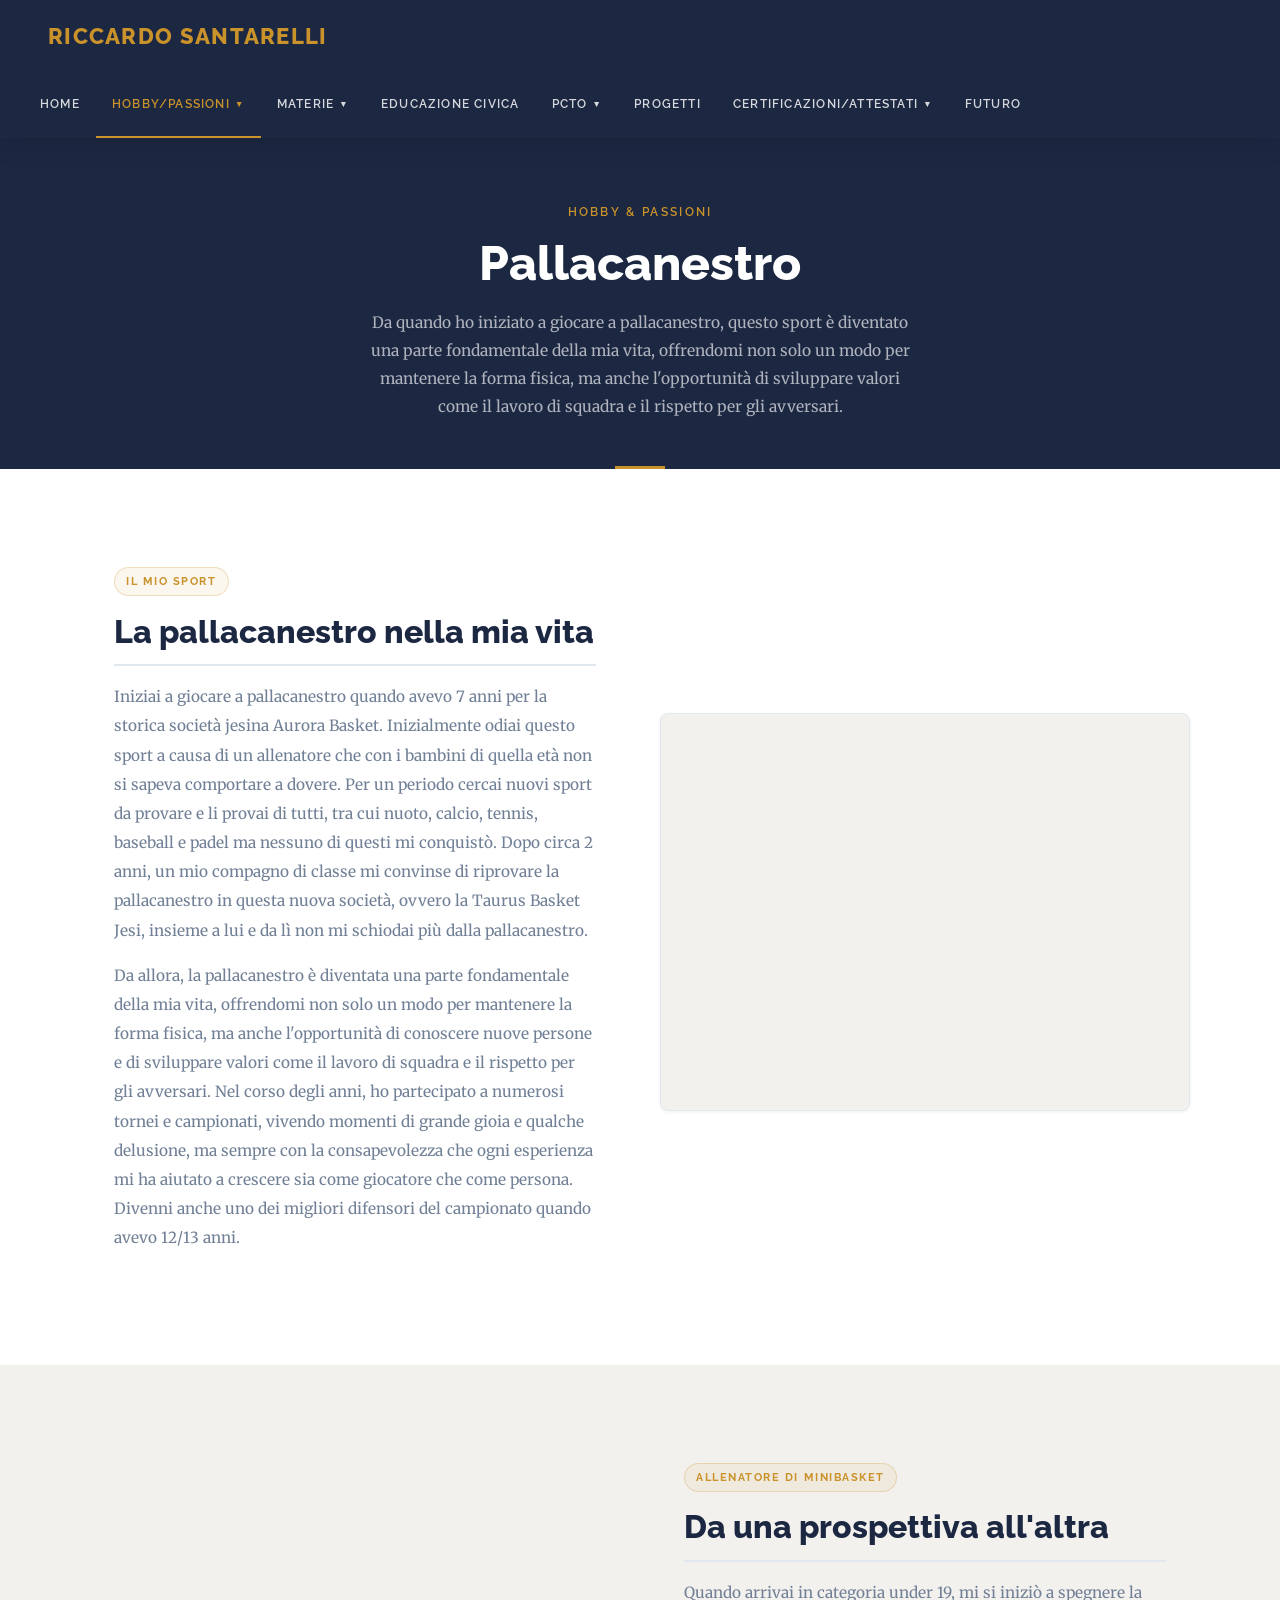
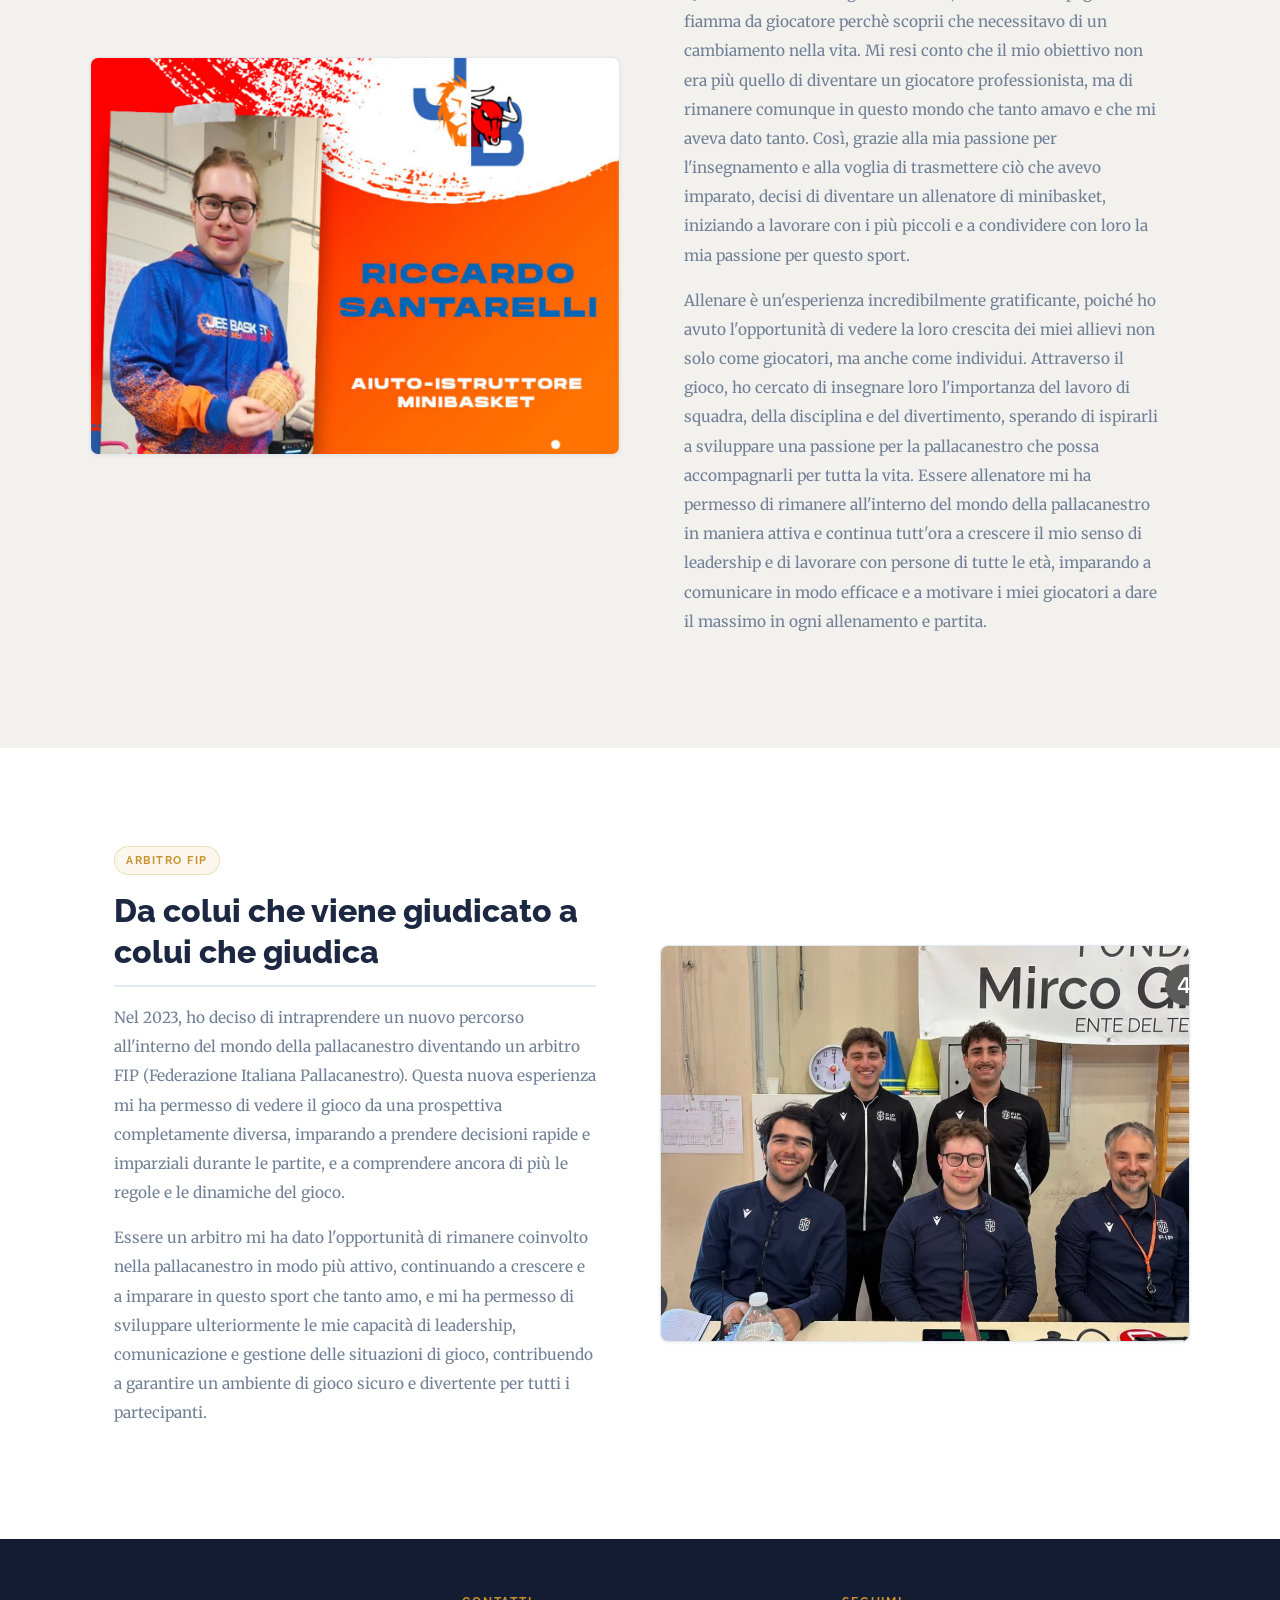
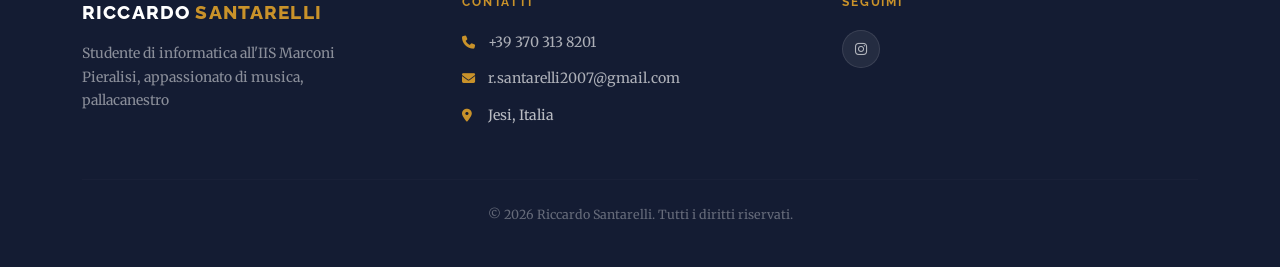
<file: pallacanestro.html>
<!DOCTYPE html>
<html lang="it">
<head>
  <meta charset="UTF-8" />
  <meta name="viewport" content="width=device-width, initial-scale=1.0" />
  <meta name="description" content="Pallacanestro" />
  <title>Hobby - Pallacanestro</title>
  <link rel="stylesheet" href="https://cdn.jsdelivr.net/npm/bootstrap@5.3.2/dist/css/bootstrap.min.css" />
  <link rel="stylesheet" href="https://cdnjs.cloudflare.com/ajax/libs/font-awesome/6.5.0/css/all.min.css" />
  <link rel="preconnect" href="https://fonts.googleapis.com" />
  <link rel="preconnect" href="https://fonts.gstatic.com" crossorigin />
  <link href="https://fonts.googleapis.com/css2?family=Raleway:wght@400;600;700;800&family=Merriweather:wght@300;400&display=swap" rel="stylesheet" />
  <link rel="stylesheet" href="css/style.css" />
</head>
<body>

  <div id="navbar-placeholder"></div>

  <section class="page-hero">
    <div class="container">
      <p class="page-category">Hobby &amp; Passioni</p>
      <h1>Pallacanestro</h1>
      <p class="page-description">Da quando ho iniziato a giocare a pallacanestro, questo sport è diventato una parte fondamentale della mia vita, offrendomi non solo un modo per mantenere la forma fisica, ma anche l'opportunità di sviluppare valori come il lavoro di squadra e il rispetto per gli avversari.</p>
    </div>
  </section>

  <section class="content-section bg-white">
    <div class="container">
      <div class="row align-items-center gy-4">
        <div class="col-lg-6 fade-in">
          <div class="section-text-block">
            <span class="section-badge">Il mio sport</span>
            <h2 class="section-title">La pallacanestro nella mia vita</h2>
            <p class="section-text">
              Iniziai a giocare a pallacanestro quando avevo 7 anni per la storica società jesina Aurora Basket. 
              Inizialmente odiai questo sport a causa di un allenatore che con i bambini di quella età non si sapeva comportare a dovere.
              Per un periodo cercai nuovi sport da provare e li provai di tutti, tra cui nuoto, calcio, tennis, baseball e padel ma nessuno di questi mi conquistò. 
              Dopo circa 2 anni, un mio compagno di classe mi convinse di riprovare la pallacanestro in questa nuova società, ovvero la Taurus Basket Jesi, insieme a lui e da lì non mi schiodai più dalla pallacanestro.
            </p>
            <p class="section-text">
              Da allora, la pallacanestro è diventata una parte fondamentale della mia vita, offrendomi non solo un modo per mantenere la forma fisica, ma anche l'opportunità di conoscere nuove persone e di sviluppare valori come il lavoro di squadra e il rispetto per gli avversari.
              Nel corso degli anni, ho partecipato a numerosi tornei e campionati, vivendo momenti di grande gioia e qualche delusione, ma sempre con la consapevolezza che ogni esperienza mi ha aiutato a crescere sia come giocatore che come persona.
              Divenni anche uno dei migliori difensori del campionato quando avevo 12/13 anni.
            </p>
          </div>
        </div>
        <div class="col-lg-6 fade-in">
          <div class="section-image-wrapper">
            <video class="section-image" autoplay loop muted playsinline><source src="videos/video-basket.mp4" type="video/mp4"></video>
          </div>
        </div>
      </div>
    </div>
  </section>

  <section class="content-section bg-alt">
    <div class="container">
      <div class="row align-items-center gy-4">
        <div class="col-lg-6 fade-in">
          <div class="section-image-wrapper">
            <img class="section-image" src="allenatore.png" alt="La mia squadra di pallacanestro" />
          </div>
        </div>

        <div class="col-lg-6 fade-in">
          <div class="section-text-block">
            <span class="section-badge">Allenatore di minibasket</span>
            <h2 class="section-title">Da una prospettiva all'altra</h2>
            <p class="section-text">
              Quando arrivai in categoria under 19, mi si iniziò a spegnere la fiamma da giocatore perchè scoprii che necessitavo di un cambiamento nella vita.
              Mi resi conto che il mio obiettivo non era più quello di diventare un giocatore professionista, ma di rimanere comunque in questo mondo che tanto amavo e che mi aveva dato tanto.
              Così, grazie alla mia passione per l'insegnamento e alla voglia di trasmettere ciò che avevo imparato, decisi di diventare un allenatore di minibasket, iniziando a lavorare con i più piccoli e a condividere con loro la mia passione per questo sport.
            <p class="section-text">
              Allenare è un'esperienza incredibilmente gratificante, poiché ho avuto l'opportunità di vedere la loro crescita dei miei allievi non solo come giocatori, ma anche come individui. 
              Attraverso il gioco, ho cercato di insegnare loro l'importanza del lavoro di squadra, della disciplina e del divertimento, sperando di ispirarli a sviluppare una passione per la pallacanestro che possa accompagnarli per tutta la vita.
              Essere allenatore mi ha permesso di rimanere all'interno del mondo della pallacanestro in maniera attiva e continua tutt'ora a crescere il mio senso di leadership e di lavorare con persone di tutte le età, imparando a comunicare in modo efficace e a motivare i miei giocatori a dare il massimo in ogni allenamento e partita.
            </p>
          </div>
        </div>

      </div>
    </div>
  </section>
  
  <section class="content-section bg-white">
    <div class="container">
      <div class="row align-items-center gy-4">
        <div class="col-lg-6 fade-in">
          <div class="section-text-block">
            <span class="section-badge">Arbitro FIP</span>
            <h2 class="section-title">Da colui che viene giudicato a colui che giudica</h2>
            <p class="section-text">
              Nel 2023, ho deciso di intraprendere un nuovo percorso all'interno del mondo della pallacanestro diventando un arbitro FIP (Federazione Italiana Pallacanestro).
              Questa nuova esperienza mi ha permesso di vedere il gioco da una prospettiva completamente diversa, imparando a prendere decisioni rapide e imparziali durante le partite, e a comprendere ancora di più le regole e le dinamiche del gioco.
            </p>
            <p class="section-text">
              Essere un arbitro mi ha dato l'opportunità di rimanere coinvolto nella pallacanestro in modo più attivo, continuando a crescere e a imparare in questo sport che tanto amo, e mi ha permesso di sviluppare ulteriormente le mie capacità di leadership, 
              comunicazione e gestione delle situazioni di gioco, contribuendo a garantire un ambiente di gioco sicuro e divertente per tutti i partecipanti.
            </p>
          </div>
        </div>
        <div class="col-lg-6 fade-in">
          <div class="section-image-wrapper">
            <img class="section-image" src="arbitro.png" alt="La mia passione per la pallacanestro" />
          </div>
        </div>
      </div>
    </div>
  </section>

  <div id="footer-placeholder"></div>

  <script src="https://cdn.jsdelivr.net/npm/bootstrap@5.3.2/dist/js/bootstrap.bundle.min.js"></script>
  <script src="js/main.js"></script>
</body>
</html>
</file>
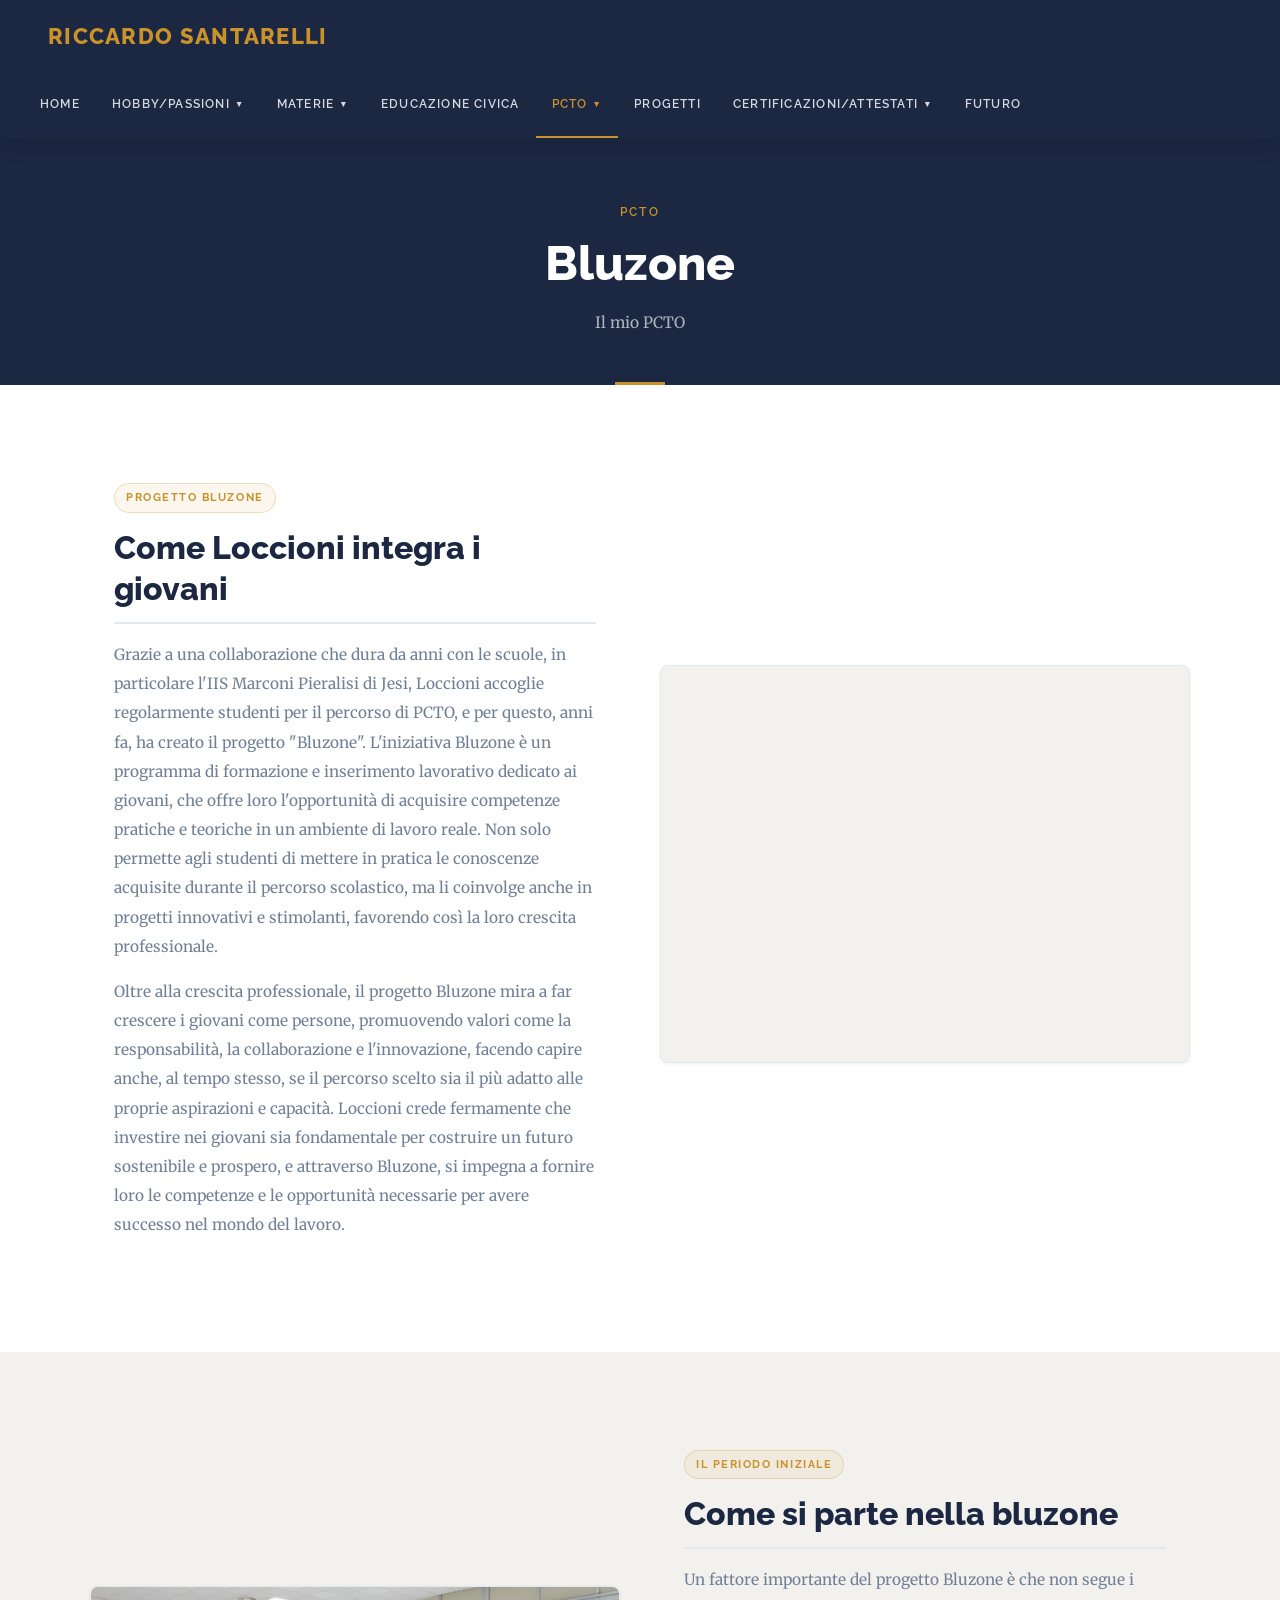
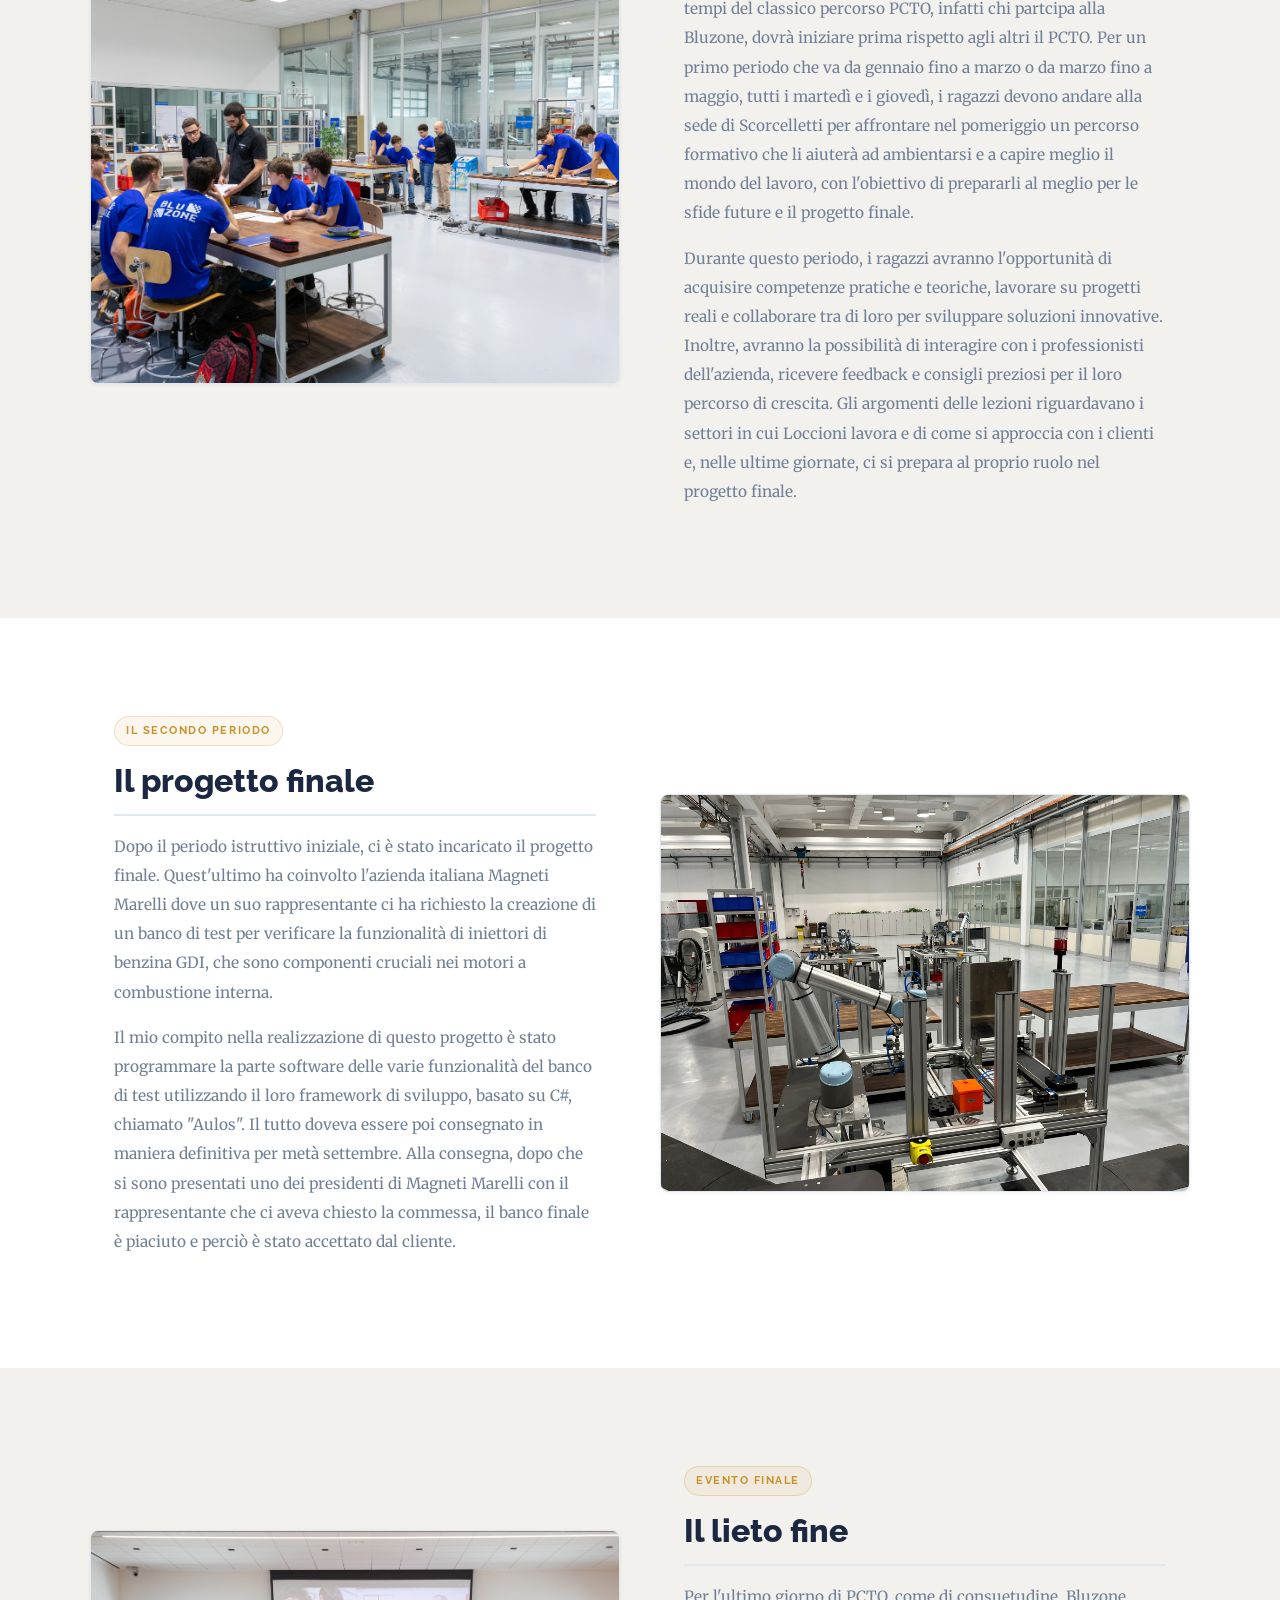
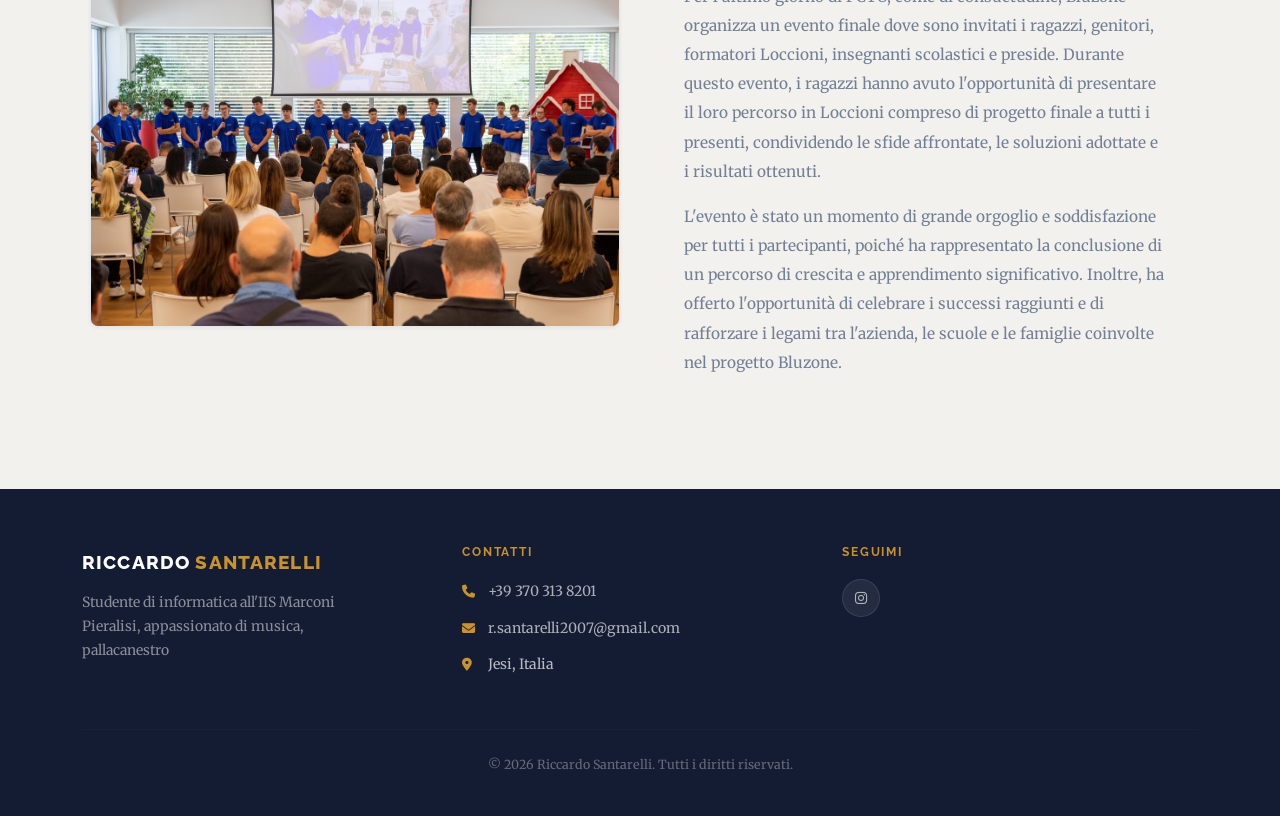
<file: pcto.html>
<!DOCTYPE html>
<html lang="it">
<head>
  <meta charset="UTF-8" />
  <meta name="viewport" content="width=device-width, initial-scale=1.0" />
  <meta name="description" content="PCTO — Bluzone" />
  <title>PCTO - Bluzone</title>
  <link rel="stylesheet" href="https://cdn.jsdelivr.net/npm/bootstrap@5.3.2/dist/css/bootstrap.min.css" />
  <link rel="stylesheet" href="https://cdnjs.cloudflare.com/ajax/libs/font-awesome/6.5.0/css/all.min.css" />
  <link rel="preconnect" href="https://fonts.googleapis.com" />
  <link rel="preconnect" href="https://fonts.gstatic.com" crossorigin />
  <link href="https://fonts.googleapis.com/css2?family=Raleway:wght@400;600;700;800&family=Merriweather:wght@300;400&display=swap" rel="stylesheet" />
  <link rel="stylesheet" href="css/style.css" />
</head>
<body>

  <div id="navbar-placeholder"></div>

  <section class="page-hero">
    <div class="container">
      <p class="page-category">PCTO</p>
      <h1>Bluzone</h1>
      <p class="page-description">Il mio PCTO</p>
    </div>
  </section>

  <section class="content-section bg-white">
    <div class="container">
      <div class="row align-items-center gy-4">
        <div class="col-lg-6 fade-in">
          <div class="section-text-block">
            <span class="section-badge">Progetto Bluzone</span>
            <h2 class="section-title">Come Loccioni integra i giovani</h2>
            <p class="section-text">
              Grazie a una collaborazione che dura da anni con le scuole, in particolare l'IIS Marconi Pieralisi di Jesi, Loccioni accoglie regolarmente studenti per il percorso di PCTO,
              e per questo, anni fa, ha creato il progetto "Bluzone". L'iniziativa Bluzone è un programma di formazione e inserimento lavorativo dedicato ai giovani, che offre loro l'opportunità di acquisire competenze pratiche e teoriche in un ambiente di lavoro reale.
              Non solo permette agli studenti di mettere in pratica le conoscenze acquisite durante il percorso scolastico, ma li coinvolge anche in progetti innovativi e stimolanti, favorendo così la loro crescita professionale.
            </p>
            <p class="section-text">
              Oltre alla crescita professionale, il progetto Bluzone mira a far crescere i giovani come persone, promuovendo valori come la responsabilità, la collaborazione e l'innovazione, facendo capire anche, al tempo stesso, se il percorso scelto sia il più adatto alle proprie aspirazioni e capacità.
              Loccioni crede fermamente che investire nei giovani sia fondamentale per costruire un futuro sostenibile e prospero, e attraverso Bluzone, si impegna a fornire loro le competenze e le opportunità necessarie per avere successo nel mondo del lavoro.
            </p>
          </div>
        </div>
        <div class="col-lg-6 fade-in">
          <div class="section-image-wrapper">
            <video class="section-image" autoplay loop muted playsinline><source src="videos/bluzone loccioni.mp4" type="video/mp4"></video>
          </div>
        </div>
    </div>
  </section>

  <section class="content-section bg-alt">
    <div class="container">
      <div class="row align-items-center gy-4">
        <div class="col-lg-6 fade-in">
          <div class="section-image-wrapper">
            <img class="section-image" src="bluzone lezioni.png" alt="Secondo progetto" />
          </div>
        </div>
        <div class="col-lg-6 fade-in">
          <div class="section-text-block">
            <span class="section-badge">Il periodo iniziale</span>
            <h2 class="section-title">Come si parte nella bluzone</h2>
            <p class="section-text">
              Un fattore importante del progetto Bluzone è che non segue i tempi del classico percorso PCTO, infatti chi partcipa alla Bluzone, dovrà iniziare prima rispetto agli altri il PCTO.
              Per un primo periodo che va da gennaio fino a marzo o da marzo fino a maggio, tutti i martedì e i giovedì, i ragazzi devono andare alla sede di Scorcelletti per affrontare nel pomeriggio
              un percorso formativo che li aiuterà ad ambientarsi e a capire meglio il mondo del lavoro, con l'obiettivo di prepararli al meglio per le sfide future e il progetto finale. 
            </p>
            <p class="section-text">
              Durante questo periodo, i ragazzi avranno l'opportunità di acquisire competenze pratiche e teoriche, lavorare su progetti reali e collaborare tra di loro per sviluppare soluzioni innovative. Inoltre, avranno la possibilità di interagire con i professionisti dell'azienda, ricevere feedback e consigli preziosi per il loro percorso di crescita.
              Gli argomenti delle lezioni riguardavano i settori in cui Loccioni lavora e di come si approccia con i clienti e, nelle ultime giornate, ci si prepara al proprio ruolo nel progetto finale.
            </p>
          </div>
        </div>
      </div>
    </div>
  </section>

  <section class="content-section bg-white">
    <div class="container">
      <div class="row align-items-center gy-4">
        <div class="col-lg-6 fade-in">
          <div class="section-text-block">
            <span class="section-badge">Il secondo periodo</span>
            <h2 class="section-title">Il progetto finale</h2>
            <p class="section-text">
              Dopo il periodo istruttivo iniziale, ci è stato incaricato il progetto finale. Quest'ultimo ha coinvolto l'azienda italiana Magneti Marelli
              dove un suo rappresentante ci ha richiesto la creazione di un banco di test per verificare la funzionalità di iniettori di benzina GDI, che sono componenti cruciali nei motori a combustione interna.
            </p>
            <p class="section-text">
              Il mio compito nella realizzazione di questo progetto è stato programmare la parte software delle varie funzionalità del banco di test utilizzando il loro framework di sviluppo, basato su C#, chiamato "Aulos".
              Il tutto doveva essere poi consegnato in maniera definitiva per metà settembre. Alla consegna, dopo che si sono presentati uno dei presidenti di Magneti Marelli con il rappresentante che ci aveva chiesto la commessa,
              il banco finale è piaciuto e perciò è stato accettato dal cliente.
            </p>
          </div>
        </div>
        <div class="col-lg-6 fade-in">
          <div class="section-image-wrapper">
            <img class="section-image" src="banco loccioni.jpeg" alt="Progetto principale" />
          </div>
        </div>
      </div>
    </div>
  </section>

  <section class="content-section bg-alt">
    <div class="container">
      <div class="row align-items-center gy-4">
        <div class="col-lg-6 fade-in">
          <div class="section-image-wrapper">
            <img class="section-image" src="evento loccioni.png" alt="Secondo progetto" />
          </div>
        </div>
        <div class="col-lg-6 fade-in">
          <div class="section-text-block">
            <span class="section-badge">Evento finale</span>
            <h2 class="section-title">Il lieto fine</h2>
            <p class="section-text">
              Per l'ultimo giorno di PCTO, come di consuetudine, Bluzone organizza un evento finale dove sono invitati i ragazzi, genitori, formatori Loccioni, insegnanti scolastici e preside.
              Durante questo evento, i ragazzi hanno avuto l'opportunità di presentare il loro percorso in Loccioni compreso di progetto finale a tutti i presenti, condividendo le sfide affrontate, le soluzioni adottate e i risultati ottenuti.
            </p>
            <p class="section-text">
              L'evento è stato un momento di grande orgoglio e soddisfazione per tutti i partecipanti, poiché ha rappresentato la conclusione di un percorso di crescita e apprendimento significativo. 
              Inoltre, ha offerto l'opportunità di celebrare i successi raggiunti e di rafforzare i legami tra l'azienda, le scuole e le famiglie coinvolte nel progetto Bluzone.
            </p>
          </div>
        </div>
      </div>
    </div>
  </section>

  <div id="footer-placeholder"></div>

  <script src="https://cdn.jsdelivr.net/npm/bootstrap@5.3.2/dist/js/bootstrap.bundle.min.js"></script>
  <script src="js/main.js"></script>
</body>
</html>
</file>
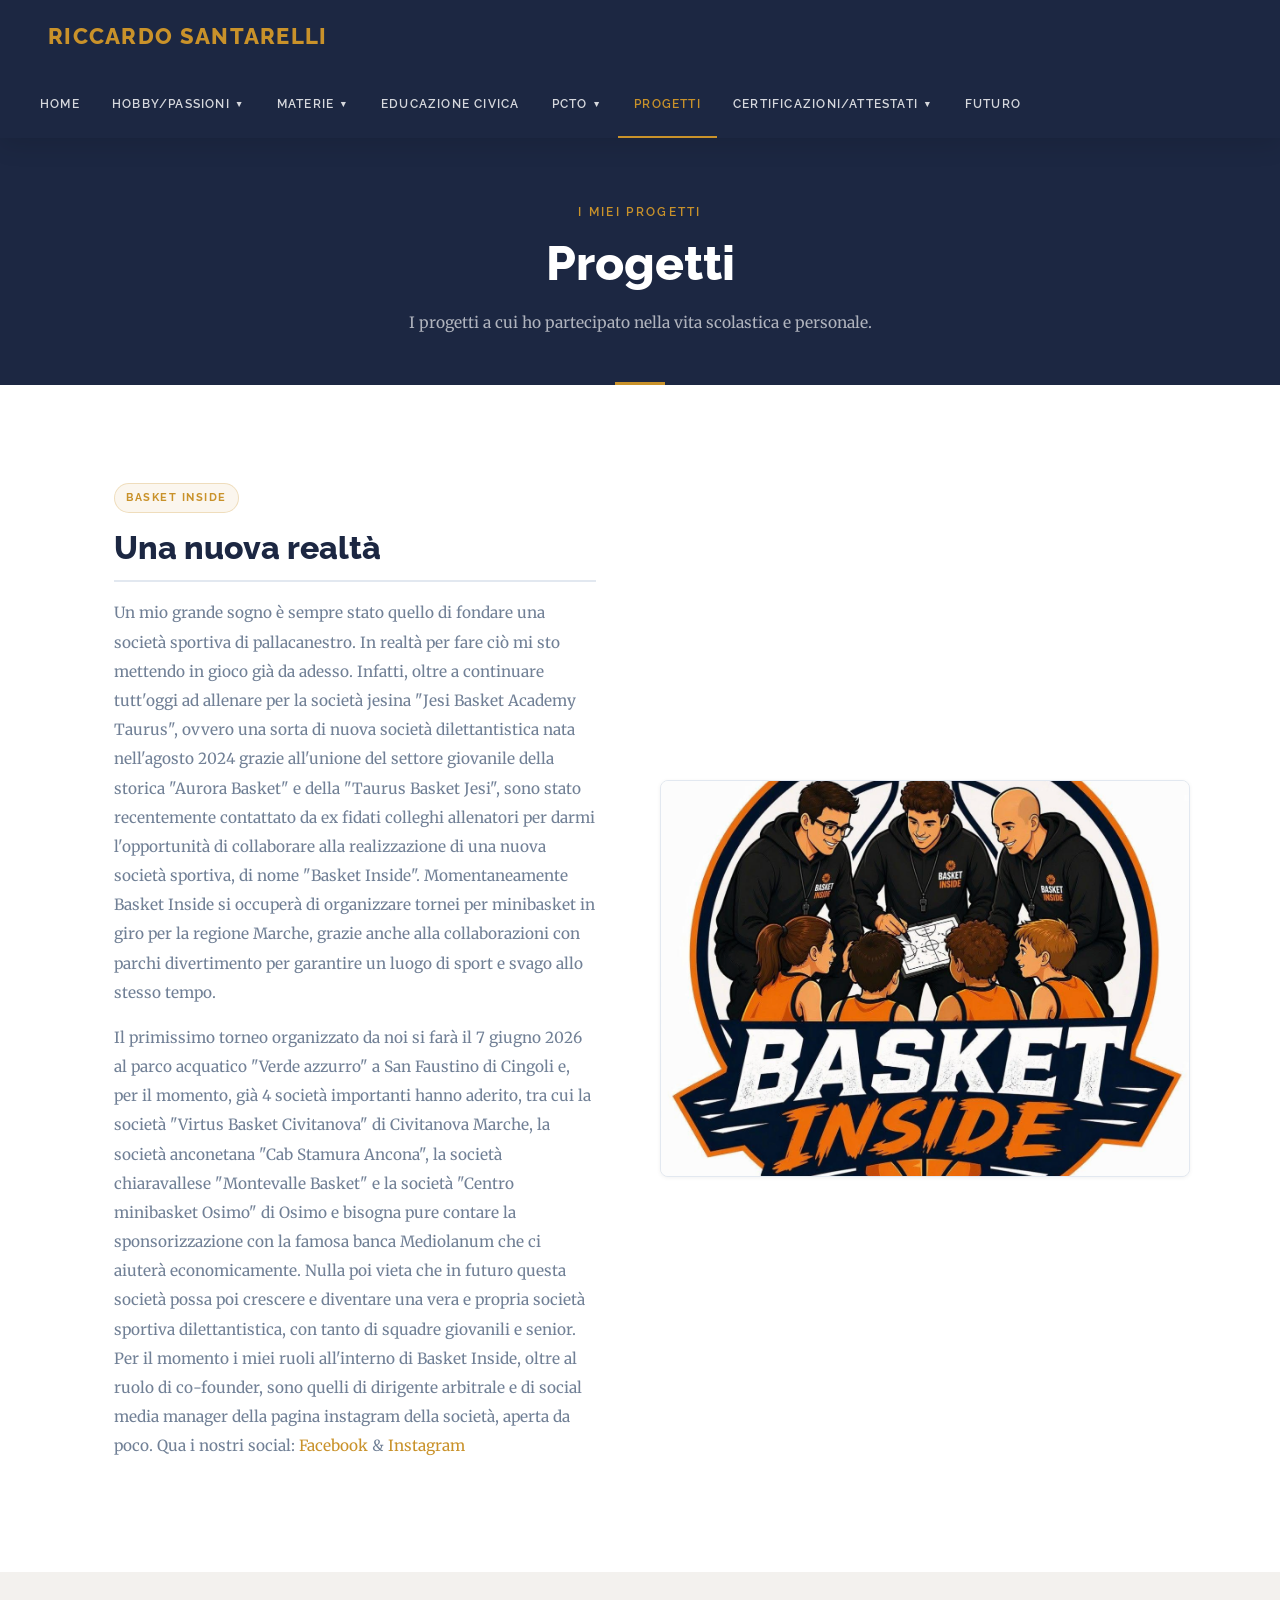
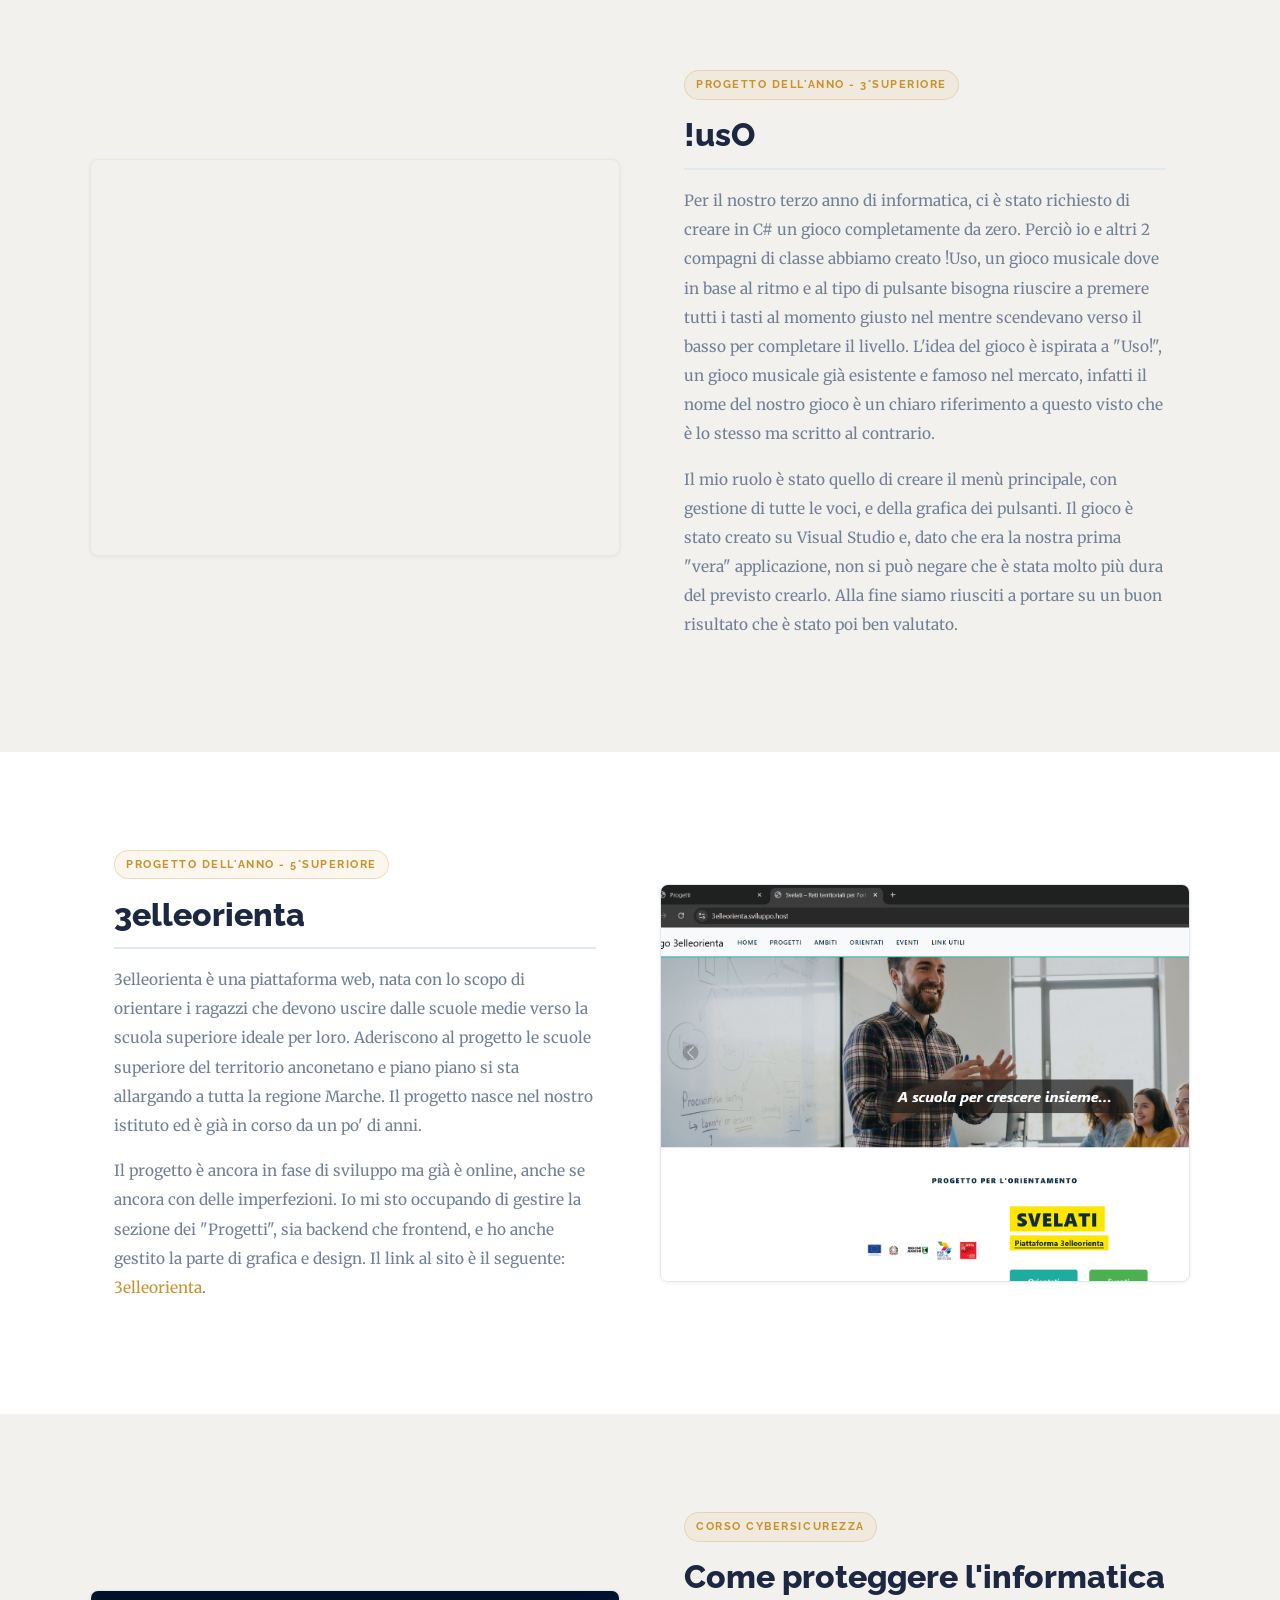
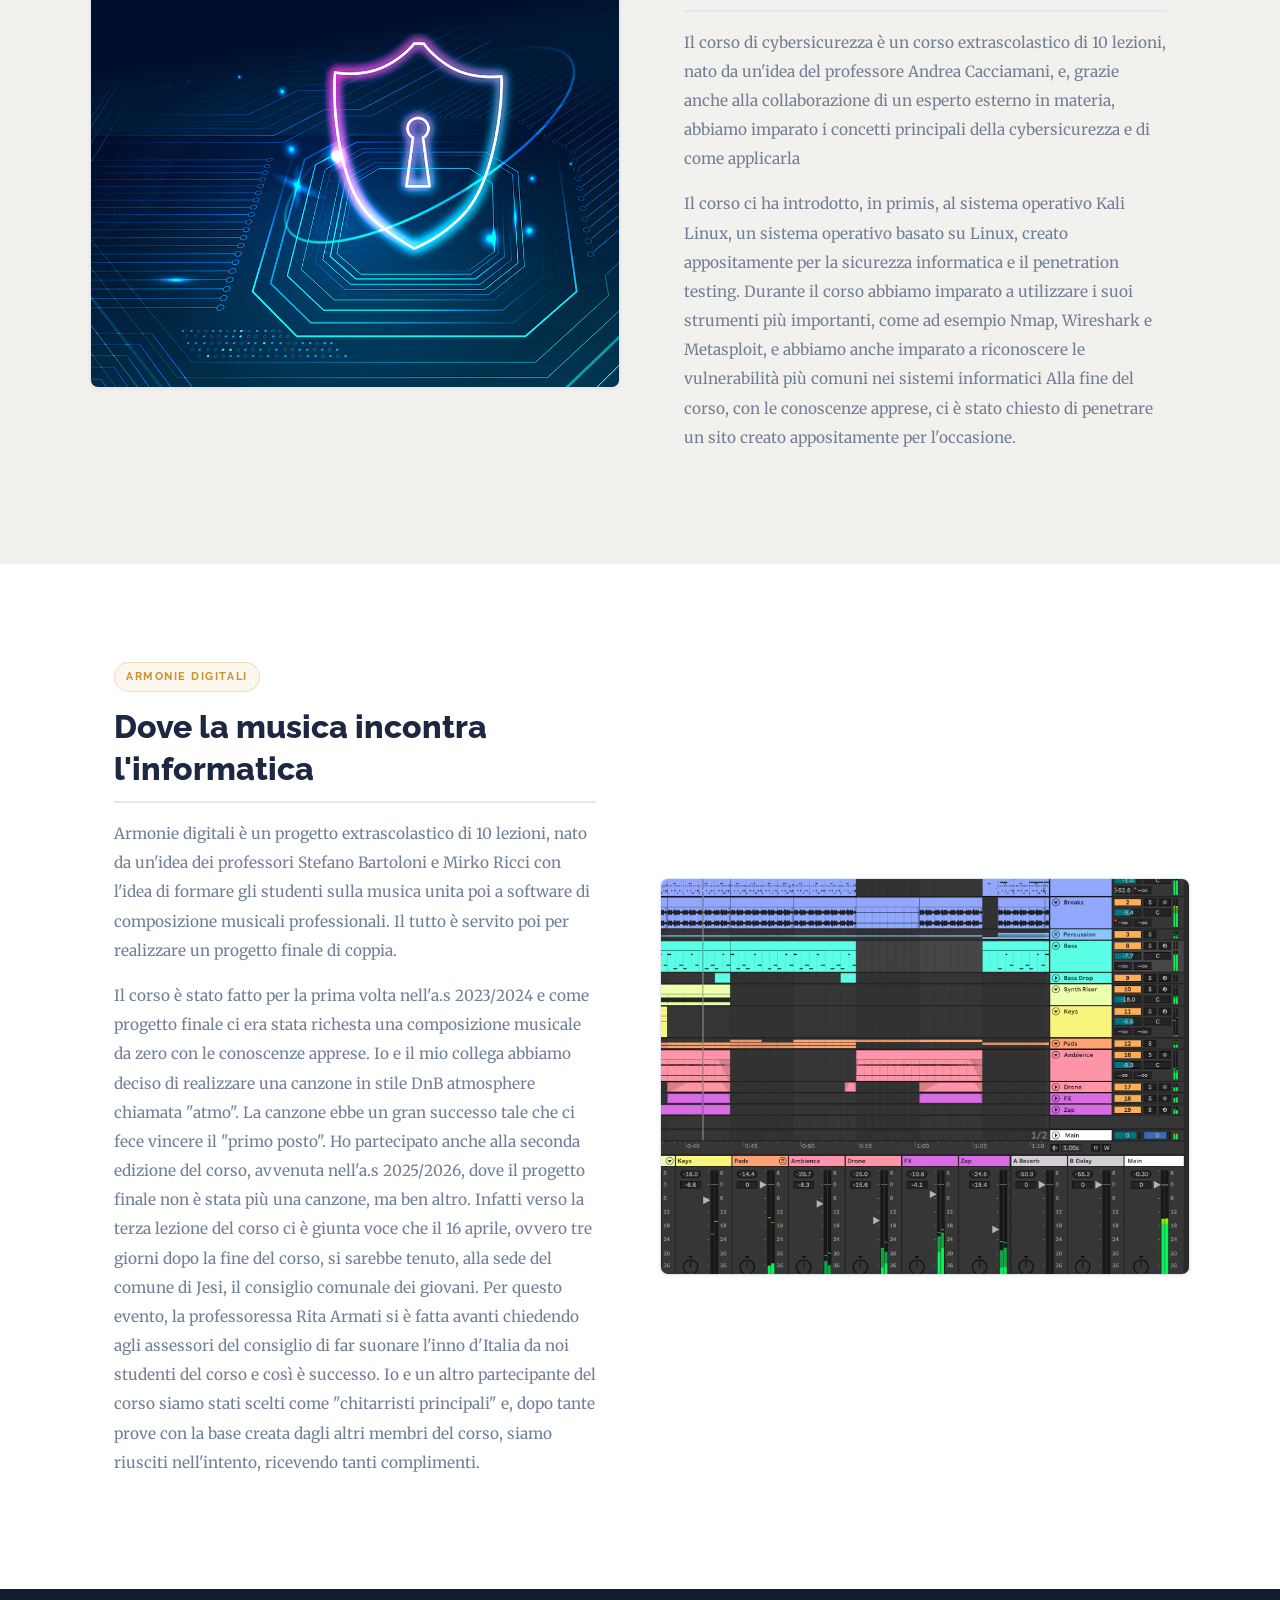
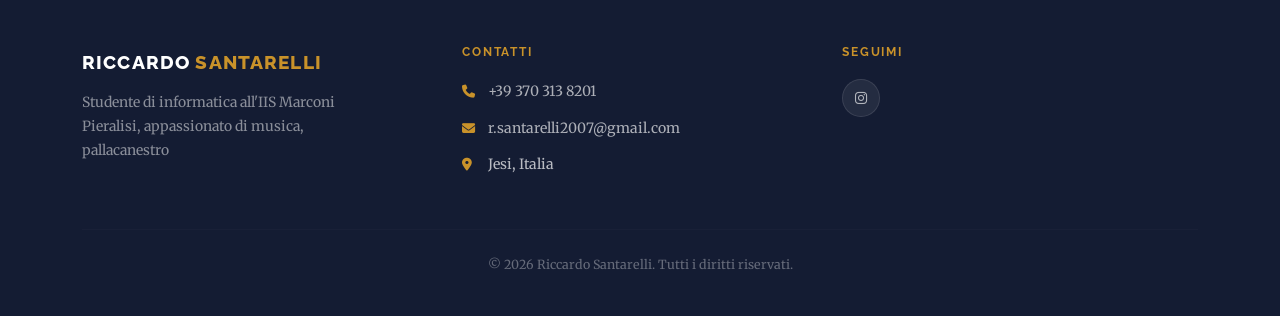
<file: progetti.html>
<!DOCTYPE html>
<html lang="it">
<head>
  <meta charset="UTF-8" />
  <meta name="viewport" content="width=device-width, initial-scale=1.0" />
  <meta name="description" content="Progetti" />
  <title>Progetti</title>
  <link rel="stylesheet" href="https://cdn.jsdelivr.net/npm/bootstrap@5.3.2/dist/css/bootstrap.min.css" />
  <link rel="stylesheet" href="https://cdnjs.cloudflare.com/ajax/libs/font-awesome/6.5.0/css/all.min.css" />
  <link rel="preconnect" href="https://fonts.googleapis.com" />
  <link rel="preconnect" href="https://fonts.gstatic.com" crossorigin />
  <link href="https://fonts.googleapis.com/css2?family=Raleway:wght@400;600;700;800&family=Merriweather:wght@300;400&display=swap" rel="stylesheet" />
  <link rel="stylesheet" href="css/style.css" />
</head>
<body>

  <div id="navbar-placeholder"></div>

  <section class="page-hero">
    <div class="container">
      <p class="page-category">I miei progetti</p>
      <h1>Progetti</h1>
      <p class="page-description">
        I progetti a cui ho partecipato nella vita scolastica e personale.
      </p>
    </div>
  </section>

  <section class="content-section bg-white" id="CollegamentoProgettoBasket">
    <div class="container">
      <div class="row align-items-center gy-4">
        <div class="col-lg-6 fade-in">
          <div class="section-text-block">
            <span class="section-badge">Basket Inside</span>
            <h2 class="section-title">Una nuova realtà</h2>
            <p class="section-text">
              Un mio grande sogno è sempre stato quello di fondare una società sportiva di pallacanestro.
              In realtà per fare ciò mi sto mettendo in gioco già da adesso. Infatti, oltre a continuare tutt'oggi ad allenare per la società jesina "Jesi Basket Academy Taurus", ovvero una sorta di nuova società
              dilettantistica nata nell'agosto 2024 grazie all'unione del settore giovanile della storica "Aurora Basket" e della "Taurus Basket Jesi",
              sono stato recentemente contattato da ex fidati colleghi allenatori per darmi l'opportunità di collaborare alla realizzazione di una nuova società sportiva, di nome "Basket Inside".
              Momentaneamente Basket Inside si occuperà di organizzare tornei per minibasket in giro per la regione Marche, grazie anche alla collaborazioni con parchi divertimento per garantire un luogo di sport e svago allo stesso tempo.
            </p>
            <p class="section-text">
              Il primissimo torneo organizzato da noi si farà il 7 giugno 2026 al parco acquatico "Verde azzurro" a San Faustino di Cingoli e, per il momento, già 4 società importanti hanno aderito, tra cui la società "Virtus Basket Civitanova" di Civitanova Marche,
              la società anconetana "Cab Stamura Ancona", la società chiaravallese "Montevalle Basket" e la società "Centro minibasket Osimo" di Osimo e bisogna pure contare la sponsorizzazione con la famosa banca Mediolanum che ci aiuterà economicamente.
              Nulla poi vieta che in futuro questa società possa poi crescere e diventare una vera e propria società sportiva dilettantistica, con tanto di squadre giovanili e senior.
              Per il momento i miei ruoli all'interno di Basket Inside, oltre al ruolo di co-founder, sono quelli di dirigente arbitrale e di social media manager della pagina instagram della società, aperta da poco.
              Qua i nostri social: <a href="https://www.facebook.com/people/Basket-Inside/61589515618698/">Facebook</a> & <a href="https://www.instagram.com/basket._inside/">Instagram</a>
            </p>
          </div>
        </div>
        <div class="col-lg-6 fade-in">
          <div class="section-image-wrapper">
            <img class="section-image" src="basketinside.png" alt="Progetto principale" />
          </div>
        </div>
      </div>
    </div>
  </section>

  <section class="content-section bg-alt">
    <div class="container">
      <div class="row align-items-center gy-4">
        <div class="col-lg-6 fade-in">
          <div class="section-image-wrapper">
            <video class="section-image" autoplay loop muted playsinline><source src="videos/Gruppo1_!usO.mp4" type="video/mp4"></video>
          </div>
        </div>
        <div class="col-lg-6 fade-in">
          <div class="section-text-block">
            <span class="section-badge">Progetto dell'anno - 3°superiore</span>
            <h2 class="section-title">!usO</h2>
            <p class="section-text">
              Per il nostro terzo anno di informatica, ci è stato richiesto di creare in C# un gioco completamente da zero. 
              Perciò io e altri 2 compagni di classe abbiamo creato !Uso, un gioco musicale dove in base al ritmo e al tipo di pulsante bisogna riuscire a premere
              tutti i tasti al momento giusto nel mentre scendevano verso il basso per completare il livello. L'idea del gioco è ispirata a "Uso!", un gioco musicale già esistente e famoso nel mercato, infatti
              il nome del nostro gioco è un chiaro riferimento a questo visto che è lo stesso ma scritto al contrario.
            </p>
            <p class="section-text">
              Il mio ruolo è stato quello di creare il menù principale, con gestione di tutte le voci, e della grafica dei pulsanti. Il gioco è stato creato su Visual Studio
              e, dato che era la nostra prima "vera" applicazione, non si può negare che è stata molto più dura del previsto crearlo. Alla fine siamo riusciti a portare su un buon risultato che
              è stato poi ben valutato.
            </p>
          </div>
        </div>
      </div>
    </div>
  </section>
  
  <section class="content-section bg-white">
    <div class="container">
      <div class="row align-items-center gy-4">
        <div class="col-lg-6 fade-in">
          <div class="section-text-block">
            <span class="section-badge">Progetto dell'anno - 5°superiore</span>
            <h2 class="section-title">3elleorienta</h2>
            <p class="section-text">
              3elleorienta è una piattaforma web, nata con lo scopo di orientare i ragazzi che devono uscire dalle scuole medie
              verso la scuola superiore ideale per loro. Aderiscono al progetto le scuole superiore del territorio anconetano e piano piano
              si sta allargando a tutta la regione Marche. Il progetto nasce nel nostro istituto ed è già in corso da un po' di anni.
            </p>
            <p class="section-text">
              Il progetto è ancora in fase di sviluppo ma già è online, anche se ancora con delle imperfezioni. Io mi sto occupando di gestire la sezione dei "Progetti", sia backend che frontend,
              e ho anche gestito la parte di grafica e design. Il link al sito è il seguente: <a href="https://3elleorienta.sviluppo.host" target="_blank">3elleorienta</a>.
            </p>
          </div>
        </div>
        <div class="col-lg-6 fade-in">
          <div class="section-image-wrapper">
            <img class="section-image" src="3elle.png" alt="Progetto principale" />
          </div>
        </div>
      </div>
    </div>
  </section>

  <section class="content-section bg-alt" id="collegamentoCyber">
    <div class="container">
      <div class="row align-items-center gy-4">
        <div class="col-lg-6 fade-in">
          <div class="section-image-wrapper">
            <img class="section-image" src="cybersicurezza.jpg" alt="Secondo progetto" />
          </div>
        </div>
        <div class="col-lg-6 fade-in">
          <div class="section-text-block">
            <span class="section-badge">Corso cybersicurezza</span>
            <h2 class="section-title">Come proteggere l'informatica</h2>
            <p class="section-text">
              Il corso di cybersicurezza è un corso extrascolastico di 10 lezioni, nato da un'idea del professore Andrea Cacciamani, e, grazie anche alla collaborazione di un esperto esterno in materia,
              abbiamo imparato i concetti principali della cybersicurezza e di come applicarla
            </p>
            <p class="section-text">
              Il corso ci ha introdotto, in primis, al sistema operativo Kali Linux, un sistema operativo basato su Linux, creato appositamente per la sicurezza informatica e il penetration testing. 
              Durante il corso abbiamo imparato a utilizzare i suoi strumenti più importanti, come ad esempio Nmap, Wireshark e Metasploit, e abbiamo anche imparato a riconoscere le vulnerabilità più comuni nei sistemi informatici
              Alla fine del corso, con le conoscenze apprese, ci è stato chiesto di penetrare un sito creato appositamente per l'occasione.
            </p>
          </div>
        </div>
      </div>
    </div>
  </section>

  <section class="content-section bg-white" id="collegamentoMusica">
    <div class="container">
      <div class="row align-items-center gy-4">
        <div class="col-lg-6 fade-in">
          <div class="section-text-block">
            <span class="section-badge">Armonie digitali</span>
            <h2 class="section-title">Dove la musica incontra l'informatica</h2>
            <p class="section-text">
              Armonie digitali è un progetto extrascolastico di 10 lezioni, nato da un'idea dei professori Stefano Bartoloni e Mirko Ricci con
              l'idea di formare gli studenti sulla musica unita poi a software di composizione musicali professionali. Il tutto
              è servito poi per realizzare un progetto finale di coppia. 
            </p>
            <p class="section-text">
              Il corso è stato fatto per la prima volta nell'a.s 2023/2024 e come progetto finale ci era stata richesta una composizione
              musicale da zero con le conoscenze apprese. Io e il mio collega abbiamo deciso di realizzare una canzone in stile DnB atmosphere chiamata "atmo". La canzone ebbe un gran successo
              tale che ci fece vincere il "primo posto". Ho partecipato anche alla seconda edizione del corso, avvenuta nell'a.s 2025/2026, dove il progetto finale non è stata più una canzone, ma ben altro.
              Infatti verso la terza lezione del corso ci è giunta voce che il 16 aprile, ovvero tre giorni dopo la fine del corso, si sarebbe tenuto, alla sede del comune di Jesi, il consiglio comunale dei giovani.
              Per questo evento, la professoressa Rita Armati si è fatta avanti chiedendo agli assessori del consiglio di far suonare l'inno d'Italia da noi studenti del corso e così è successo. 
              Io e un altro partecipante del corso siamo stati scelti come "chitarristi principali" e, dopo tante prove con la base creata dagli altri membri del corso, siamo riusciti nell'intento, ricevendo tanti complimenti.         
            </p>
          </div>
        </div>
        <div class="col-lg-6 fade-in">
          <div class="section-image-wrapper">
            <img class="section-image" src="ableton.png" alt="Progetto principale" />
          </div>
        </div>
      </div>
    </div>
  </section>

  <div id="footer-placeholder"></div>

  <script src="https://cdn.jsdelivr.net/npm/bootstrap@5.3.2/dist/js/bootstrap.bundle.min.js"></script>
  <script src="js/main.js"></script>
</body>
</html>
</file>
<file: css/style.css>
/* ============================================================
   STYLE.CSS — Foglio di stile principale del sito personale
   ============================================================ */


/* -------------------------------------------------------
   1. VARIABILI CSS (Design Tokens)
------------------------------------------------------- */
:root {
  --navy:       #1c2742;
  --navy-dark:  #141c33;
  --cream:      #faf9f7;
  --alt-bg:     #f3f1ee;
  --gold:       #c9922a;
  --gold-light: #e8b04a;
  --white:      #ffffff;
  --text:       #2d3748;
  --text-light: #718096;
  --border:     #e2e8f0;

  --shadow-sm:  0 1px 4px  rgba(0, 0, 0, 0.06);
  --shadow-md:  0 4px 16px rgba(0, 0, 0, 0.09);
  --shadow-lg:  0 8px 32px rgba(0, 0, 0, 0.12);

  --radius-sm:  4px;
  --radius-md:  8px;
  --radius-lg:  16px;

  --transition: 0.25s ease;

  --font-display: 'Raleway', sans-serif;
  --font-body:    'Merriweather', serif;
}


/* -------------------------------------------------------
   2. RESET E BASE
------------------------------------------------------- */
*,
*::before,
*::after {
  box-sizing: border-box;
  margin: 0;
  padding: 0;
}

html {
  scroll-behavior: smooth;
  font-size: 16px;
}

body {
  font-family: var(--font-body);
  color: var(--text);
  background-color: var(--cream);
  line-height: 1.8;
  overflow-x: hidden;
}

img {
  max-width: 100%;
  height: auto;
  display: block;
}

a {
  color: var(--gold);
  text-decoration: none;
  transition: color var(--transition);
}

a:hover {
  color: var(--gold-light);
}

h1, h2, h3, h4, h5, h6 {
  font-family: var(--font-display);
  font-weight: 700;
  line-height: 1.3;
  color: var(--navy);
}


/* -------------------------------------------------------
   3. NAVBAR
------------------------------------------------------- */
.navbar-custom {
  background-color: var(--navy);
  padding: 0;
  position: sticky;
  top: 0;
  z-index: 1000;
  box-shadow: var(--shadow-md);
}

.navbar-custom .navbar-brand {
  font-family: var(--font-display);
  font-weight: 800;
  font-size: 1.35rem;
  color: var(--white) !important;
  letter-spacing: 0.06em;
  text-transform: uppercase;
  padding: 1.1rem 1.5rem;
  transition: color var(--transition);
}

.navbar-custom .navbar-brand span {
  color: var(--gold);
}

.navbar-custom .navbar-brand:hover {
  color: var(--gold) !important;
}

.navbar-custom .nav-list {
  list-style: none;
  display: flex;
  align-items: stretch;
  margin: 0;
  padding: 0;
  height: 100%;
}

.navbar-custom .nav-item-custom {
  position: relative;
  display: flex;
  align-items: center;
}

.navbar-custom .nav-link-custom {
  font-family: var(--font-display);
  font-weight: 600;
  font-size: 0.76rem;
  letter-spacing: 0.1em;
  text-transform: uppercase;
  color: rgba(255, 255, 255, 0.82);
  padding: 1.25rem 1rem;
  display: flex;
  align-items: center;
  gap: 0.3rem;
  cursor: pointer;
  transition: color var(--transition), background-color var(--transition);
  border-bottom: 2px solid transparent;
  white-space: nowrap;
}

.navbar-custom .nav-link-custom .arrow {
  font-size: 0.55rem;
  transition: transform var(--transition);
  display: inline-block;
}

.navbar-custom .nav-item-custom:hover .nav-link-custom .arrow {
  transform: rotate(180deg);
}

.navbar-custom .nav-link-custom:hover,
.navbar-custom .nav-link-custom.active {
  color: var(--gold);
  border-bottom-color: var(--gold);
}


/* -------------------------------------------------------
   3a. DROPDOWN
------------------------------------------------------- */
.dropdown-custom {
  position: absolute;
  top: 100%;
  left: 50%;
  transform: translateX(-50%) translateY(-6px);
  background: var(--white);
  border-radius: var(--radius-md);
  box-shadow: var(--shadow-lg);
  padding: 1rem;
  display: flex;
  gap: 0.75rem;
  min-width: 200px;
  z-index: 999;
  border-top: 2px solid var(--gold);

  opacity: 0;
  visibility: hidden;
  pointer-events: none;
  transition: opacity var(--transition),
              visibility var(--transition),
              transform var(--transition);
}

.nav-item-custom:hover .dropdown-custom {
  opacity: 1;
  visibility: visible;
  pointer-events: auto;
  transform: translateX(-50%) translateY(0);
}

.dropdown-item-custom {
  display: flex;
  flex-direction: column;
  align-items: center;
  gap: 0.5rem;
  padding: 0.5rem;
  border-radius: var(--radius-sm);
  text-decoration: none;
  color: var(--text);
  transition: background-color var(--transition);
  min-width: 90px;
}

.dropdown-item-custom:hover {
  background-color: var(--alt-bg);
  color: var(--navy);
}

.dropdown-item-custom .dropdown-img {
  width: 80px;
  height: 60px;
  object-fit: cover;
  border-radius: var(--radius-sm);
  border: 1px solid var(--border);
  background-color: var(--alt-bg);
  transition: border-color var(--transition);
}

.dropdown-item-custom:hover .dropdown-img {
  border-color: var(--gold);
}

.dropdown-item-custom .dropdown-label {
  font-family: var(--font-display);
  font-size: 0.66rem;
  font-weight: 700;
  letter-spacing: 0.08em;
  text-transform: uppercase;
  text-align: center;
  color: var(--navy);
}


/* -------------------------------------------------------
   3b. HAMBURGER
------------------------------------------------------- */
.hamburger {
  display: none;
  flex-direction: column;
  justify-content: center;
  gap: 5px;
  cursor: pointer;
  padding: 1.1rem;
  background: none;
  border: none;
}

.hamburger span {
  display: block;
  width: 22px;
  height: 2px;
  background-color: var(--white);
  border-radius: 2px;
  transition: transform var(--transition), opacity var(--transition);
}

.hamburger.open span:nth-child(1) {
  transform: translateY(7px) rotate(45deg);
}
.hamburger.open span:nth-child(2) {
  opacity: 0;
}
.hamburger.open span:nth-child(3) {
  transform: translateY(-7px) rotate(-45deg);
}


/* -------------------------------------------------------
   4. HERO HOME — sfondo chiaro, non blu scuro
------------------------------------------------------- */
.hero-home {
  min-height: 92vh;
  display: flex;
  align-items: center;
  background-color: var(--cream);
  position: relative;
  overflow: hidden;
}

/* Sottile barra dorata a sinistra */
.hero-home::before {
  content: '';
  position: absolute;
  top: 0;
  left: 0;
  width: 4px;
  height: 100%;
  background: linear-gradient(to bottom, var(--gold), transparent);
  pointer-events: none;
}

.hero-content {
  position: relative;
  z-index: 1;
}

.hero-name {
  font-family: var(--font-display);
  font-weight: 800;
  font-size: clamp(2.4rem, 5vw, 4rem);
  color: var(--navy);
  line-height: 1.1;
  margin-bottom: 0.5rem;
}

.hero-name .highlight {
  color: var(--gold);
}

.hero-subtitle {
  font-family: var(--font-display);
  font-weight: 600;
  font-size: 0.8rem;
  color: var(--text-light);
  letter-spacing: 0.2em;
  text-transform: uppercase;
  margin-bottom: 1.5rem;
}

.hero-bio {
  font-size: 0.97rem;
  color: var(--text-light);
  max-width: 500px;
  line-height: 1.9;
  margin-bottom: 2rem;
}

.btn-hero {
  display: inline-block;
  font-family: var(--font-display);
  font-weight: 700;
  font-size: 0.78rem;
  letter-spacing: 0.12em;
  text-transform: uppercase;
  color: var(--white);
  background-color: var(--navy);
  padding: 0.8rem 2rem;
  border-radius: var(--radius-sm);
  border: 2px solid var(--navy);
  transition: background-color var(--transition), color var(--transition), border-color var(--transition);
}

.btn-hero:hover {
  background-color: var(--gold);
  border-color: var(--gold);
  color: var(--white);
}

.hero-photo-wrapper {
  position: relative;
  display: flex;
  justify-content: center;
}

/* Semplice rettangolo offset come accento visivo */
.hero-photo-wrapper::before {
  content: '';
  position: absolute;
  width: calc(100% - 60px);
  height: calc(100% - 40px);
  background-color: rgba(201, 146, 42, 0.07);
  border: 1px solid rgba(201, 146, 42, 0.2);
  border-radius: var(--radius-lg);
  top: 20px;
  left: 50px;
  z-index: 0;
}

.hero-photo {
  width: 100%;
  max-width: 400px;
  aspect-ratio: 3 / 4;
  object-fit: cover;
  border-radius: var(--radius-lg);
  position: relative;
  z-index: 1;
  box-shadow: var(--shadow-md);
  background-color: var(--alt-bg);
  border: 1px solid var(--border);
}


/* -------------------------------------------------------
   5. PAGE HERO — Banner pagine interne
------------------------------------------------------- */
.page-hero {
  background-color: var(--navy);
  padding: 4rem 0 3rem;
  text-align: center;
  position: relative;
}

.page-hero::after {
  content: '';
  position: absolute;
  bottom: 0;
  left: 50%;
  transform: translateX(-50%);
  width: 50px;
  height: 3px;
  background: var(--gold);
}

.page-hero .page-category {
  font-family: var(--font-display);
  font-size: 0.72rem;
  font-weight: 600;
  letter-spacing: 0.2em;
  text-transform: uppercase;
  color: var(--gold);
  margin-bottom: 0.6rem;
}

.page-hero h1 {
  font-family: var(--font-display);
  font-size: clamp(1.8rem, 4vw, 3rem);
  font-weight: 800;
  color: var(--white);
  margin-bottom: 0.9rem;
}

.page-hero .page-description {
  font-size: 0.97rem;
  color: rgba(255, 255, 255, 0.65);
  max-width: 540px;
  margin: 0 auto;
  line-height: 1.8;
}


/* -------------------------------------------------------
   6. SEZIONI CONTENUTO
------------------------------------------------------- */
.content-section {
  padding: 5rem 0;
}

.content-section.bg-alt {
  background-color: var(--alt-bg);
}

.content-section.bg-white {
  background-color: var(--white);
}

.section-text-block {
  padding: 1rem 2rem;
}

.section-badge {
  display: inline-block;
  font-family: var(--font-display);
  font-size: 0.68rem;
  font-weight: 700;
  letter-spacing: 0.14em;
  text-transform: uppercase;
  color: var(--gold);
  background-color: rgba(201, 146, 42, 0.08);
  padding: 0.25rem 0.7rem;
  border-radius: 20px;
  border: 1px solid rgba(201, 146, 42, 0.25);
  margin-bottom: 0.9rem;
}

.section-title {
  font-family: var(--font-display);
  font-size: clamp(1.4rem, 2.5vw, 2rem);
  font-weight: 800;
  color: var(--navy);
  margin-bottom: 1rem;
  padding-bottom: 0.75rem;
  border-bottom: 2px solid var(--border);
}

.section-text {
  color: var(--text-light);
  font-size: 0.96rem;
  line-height: 1.9;
  margin-bottom: 1rem;
}

.section-image {
  width: 100%;
  aspect-ratio: 4 / 3;
  object-fit: cover;
  border-radius: var(--radius-md);
  box-shadow: var(--shadow-sm);
  background-color: var(--alt-bg);
  border: 1px solid var(--border);
  transition: box-shadow 0.3s ease;
}

.section-image:hover {
  box-shadow: var(--shadow-md);
}

.section-image-wrapper {
  padding: 0.5rem;
}

.section-image-wrapper .section-image {
  position: relative;
  z-index: 1;
}


/* -------------------------------------------------------
   7. ANIMAZIONI DI ENTRATA
------------------------------------------------------- */
.fade-in {
  opacity: 0;
  transform: translateY(20px);
  transition: opacity 0.55s ease, transform 0.55s ease;
}

.fade-in.visible {
  opacity: 1;
  transform: translateY(0);
}

.fade-in:nth-child(1) { transition-delay: 0.0s; }
.fade-in:nth-child(2) { transition-delay: 0.12s; }
.fade-in:nth-child(3) { transition-delay: 0.24s; }
.fade-in:nth-child(4) { transition-delay: 0.36s; }


/* -------------------------------------------------------
   8. FOOTER
------------------------------------------------------- */
.footer {
  background-color: var(--navy-dark);
  color: rgba(255, 255, 255, 0.7);
  padding: 3.5rem 0 1.5rem;
}

.footer-brand {
  font-family: var(--font-display);
  font-weight: 800;
  font-size: 1.2rem;
  color: var(--white);
  letter-spacing: 0.06em;
  text-transform: uppercase;
  margin-bottom: 0.75rem;
}

.footer-brand span {
  color: var(--gold);
}

.footer-desc {
  font-size: 0.87rem;
  line-height: 1.7;
  color: rgba(255,255,255,0.5);
  max-width: 260px;
}

.footer-col-title {
  font-family: var(--font-display);
  font-weight: 700;
  font-size: 0.72rem;
  letter-spacing: 0.16em;
  text-transform: uppercase;
  color: var(--gold);
  margin-bottom: 1.2rem;
}

.footer-list {
  list-style: none;
  padding: 0;
  margin: 0;
}

.footer-list li {
  margin-bottom: 0.7rem;
  font-size: 0.88rem;
  display: flex;
  align-items: center;
  gap: 0.5rem;
}

.footer-list li i {
  color: var(--gold);
  font-size: 0.82rem;
  width: 18px;
}

.footer-list a {
  color: rgba(255,255,255,0.65);
  text-decoration: none;
  transition: color var(--transition);
}

.footer-list a:hover {
  color: var(--gold);
}

.social-links {
  display: flex;
  gap: 0.6rem;
  flex-wrap: wrap;
  margin-top: 0.5rem;
}

.social-link {
  display: flex;
  align-items: center;
  justify-content: center;
  width: 38px;
  height: 38px;
  border-radius: 50%;
  background-color: rgba(255,255,255,0.07);
  border: 1px solid rgba(255,255,255,0.1);
  color: rgba(255,255,255,0.65) !important;
  font-size: 0.87rem;
  transition: background-color var(--transition), border-color var(--transition);
  text-decoration: none;
}

.social-link:hover {
  background-color: var(--gold);
  border-color: var(--gold);
  color: var(--white) !important;
}

.footer-divider {
  border: none;
  border-top: 1px solid rgba(255,255,255,0.08);
  margin: 2.5rem 0 1.5rem;
}

.footer-copyright {
  font-size: 0.78rem;
  color: rgba(255,255,255,0.35);
  text-align: center;
}


/* -------------------------------------------------------
   9. UTILITIES
------------------------------------------------------- */
.section-py { padding: 4.5rem 0; }

.section-heading-center {
  text-align: center;
  margin-bottom: 3rem;
}

.section-heading-center h2 {
  font-family: var(--font-display);
  font-size: clamp(1.8rem, 3vw, 2.4rem);
  font-weight: 800;
  color: var(--navy);
  margin-bottom: 1rem;
}

.section-heading-center p {
  color: var(--text-light);
  max-width: 540px;
  margin: 0 auto;
  font-size: 0.97rem;
}

.gold-line {
  width: 40px;
  height: 2px;
  background: var(--gold);
  border-radius: 2px;
  margin: 0.8rem auto 1.5rem;
}


/* -------------------------------------------------------
   10. RESPONSIVE
------------------------------------------------------- */
@media (max-width: 991px) {
  .hamburger {
    display: flex;
  }

  .nav-list {
    display: none;
    flex-direction: column;
    width: 100%;
    background-color: var(--navy-dark);
    padding: 1rem 0;
    align-items: flex-start !important;
  }

  .nav-list.open {
    display: flex;
  }

  .nav-item-custom {
    width: 100%;
    flex-direction: column;
    align-items: flex-start !important;
  }

  .nav-link-custom {
    width: 100%;
    padding: 0.85rem 1.5rem;
    border-bottom: none !important;
    border-left: 3px solid transparent;
  }

  .nav-link-custom:hover,
  .nav-link-custom.active {
    border-left-color: var(--gold) !important;
    border-bottom: none !important;
  }

  .dropdown-custom {
    position: static;
    transform: none;
    box-shadow: none;
    opacity: 1;
    visibility: visible;
    pointer-events: auto;
    border-radius: 0;
    border-top: none;
    border-left: 2px solid var(--gold);
    padding: 0.5rem 1rem 1rem 2rem;
    flex-wrap: wrap;
    gap: 0.75rem;
    display: none;
    background-color: rgba(0,0,0,0.15);
    margin-left: 1.5rem;
  }

  .nav-item-custom.open > .dropdown-custom {
    display: flex;
  }

  .dropdown-item-custom .dropdown-img {
    width: 64px;
    height: 50px;
  }
}

@media (max-width: 575px) {
  .hero-photo-wrapper::before {
    display: none;
  }

  .section-text-block {
    padding: 1rem 0;
  }

  .hero-home {
    min-height: auto;
    padding: 4rem 0;
  }

  .hero-name {
    font-size: 2.3rem;
  }

  .content-section .row-reverse-mobile {
    flex-direction: column-reverse;
  }
}
</file>
